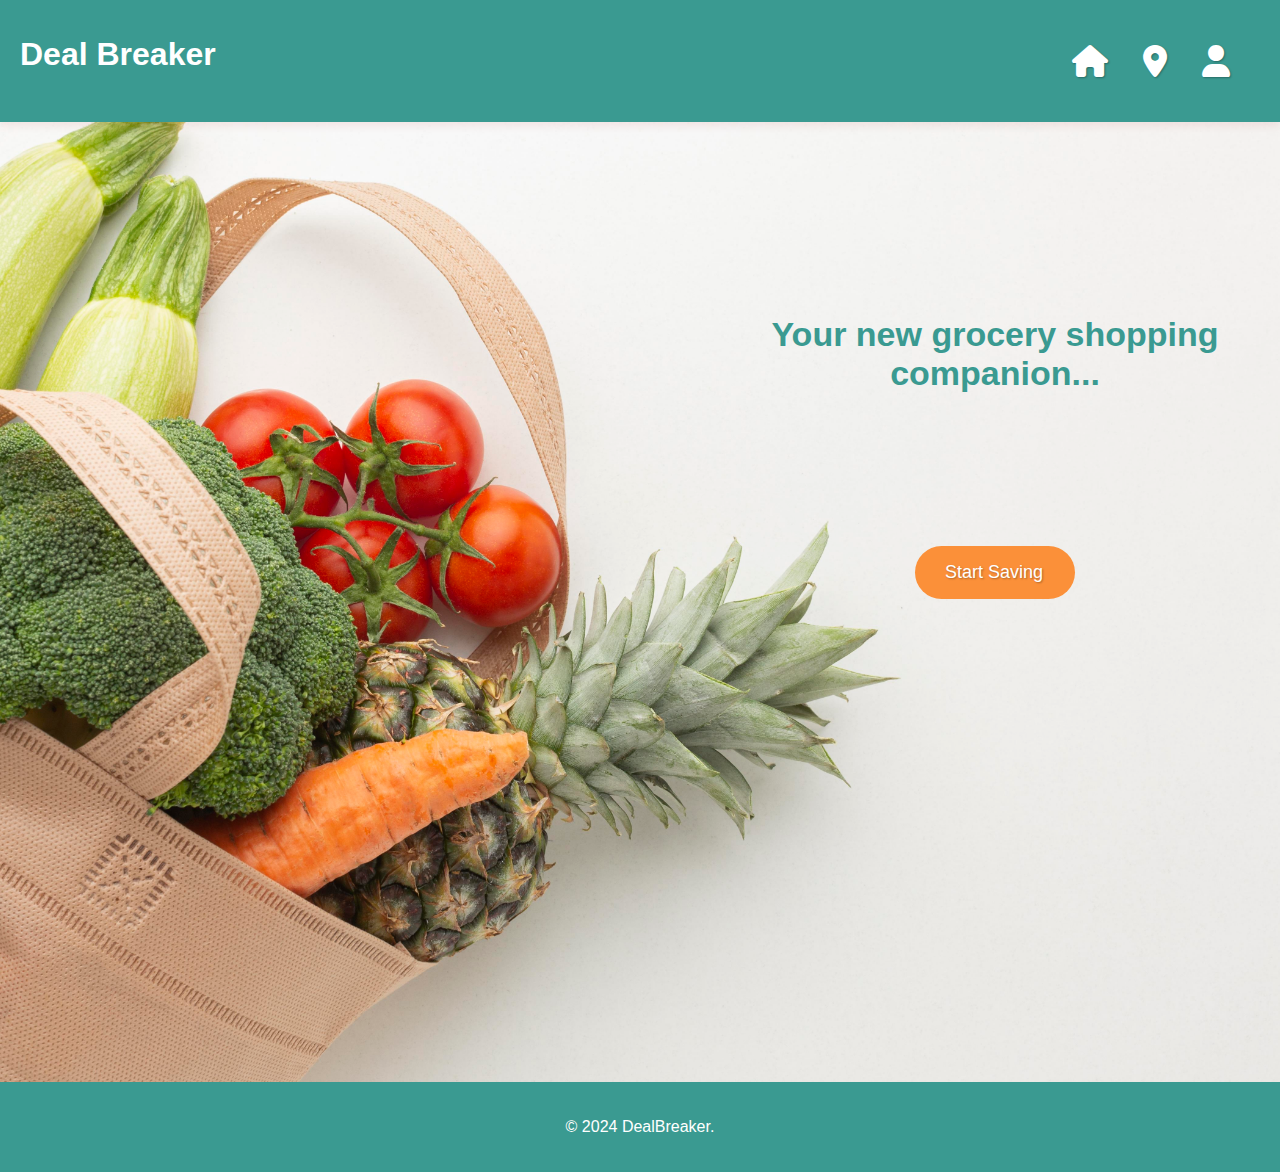
<file: Project Code/Frontend/Index.html>
<!DOCTYPE html>
<html lang="en">
<head>
    <meta charset="UTF-8">
    <meta name="viewport" content="width=device-width, initial-scale=1.0">
    <title>Deal Breaker</title>
    <link rel="stylesheet" href="Style.css">
    <link rel= "stylesheet" href="https://cdnjs.cloudflare.com/ajax/libs/font-awesome/6.0.0-beta3/css/all.min.css">
</head>

<body>
    
    <header class="headerContainer">
        <h1 class="title">Deal Breaker</h1>
        <nav class="navbar">
            <ul>
                <li><a href="Index.html" aria-label="Home"><i class="fa-solid fa-house fa-2x"></i></a></li>
                <li><a href="#" aria-label="Location"><i class="fa-solid fa-location-dot fa-2x"></i></a></li>
                <li><a href="Login.html" aria-label="account"><i class="fa-solid fa-user fa-2x"></i></a></li>
                
            </ul>
        </nav>
    </header>
    
    <main class="outline">
        <div class="info">
            <div class="textContent">
                <h1>Your new grocery shopping companion...</h1>
            </div>
            <a href="dealsList.html" class = "button">Start Saving</a>
        </div>
    </main>

    <footer>
        <p>&copy; 2024 DealBreaker.</p>
    </footer>
</body>
</html>
</file>
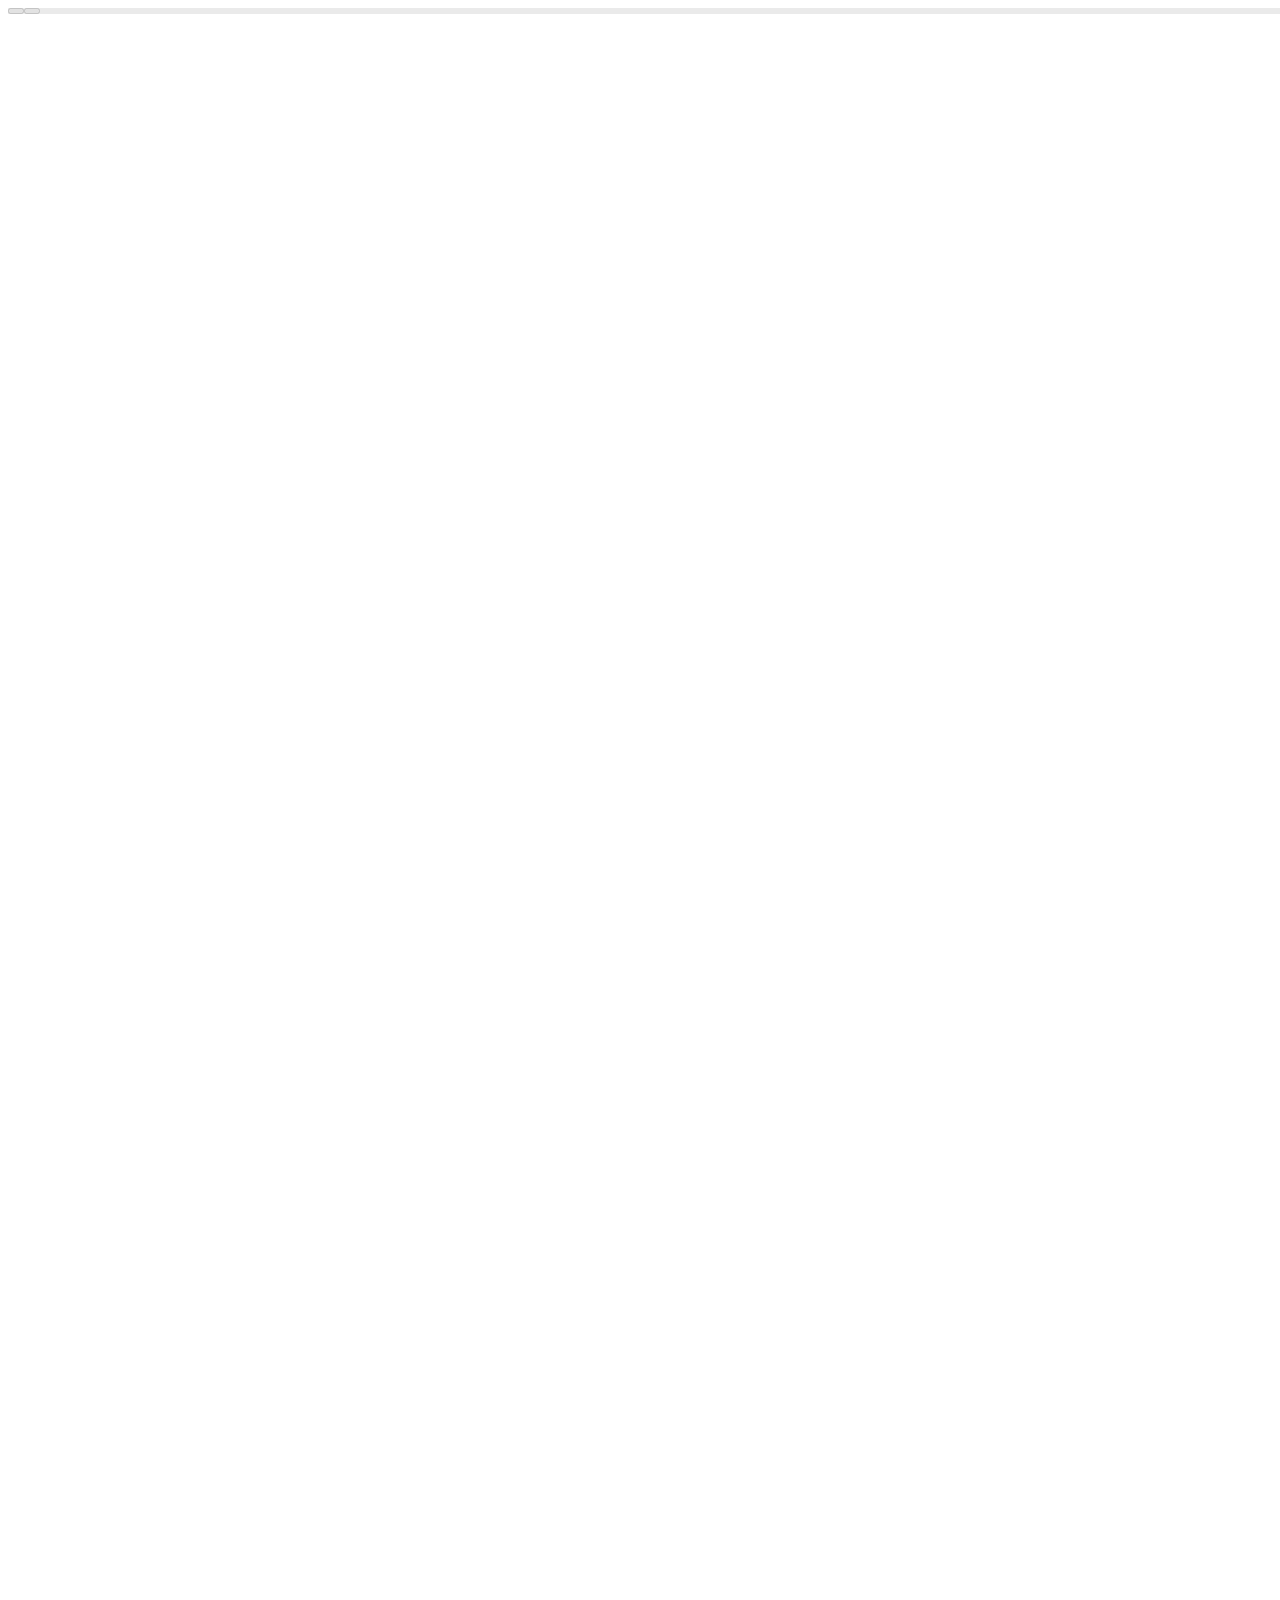
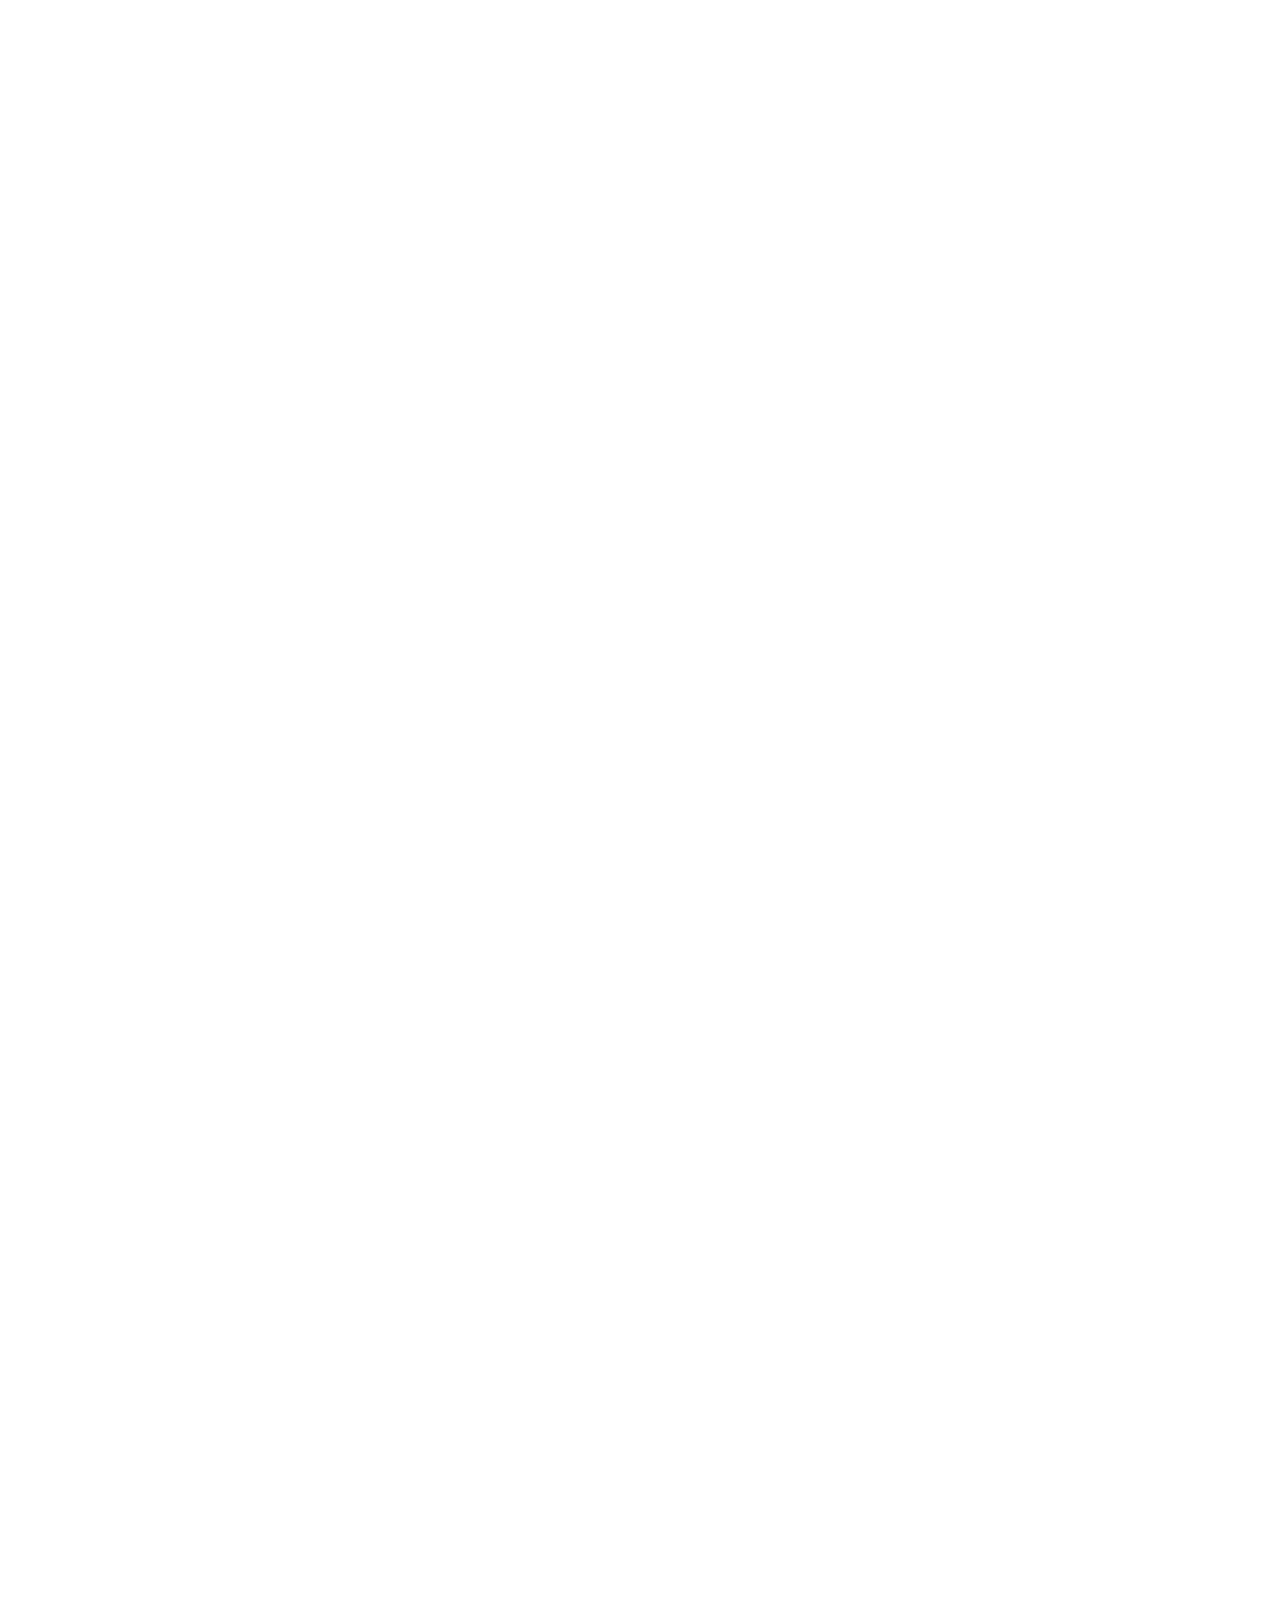
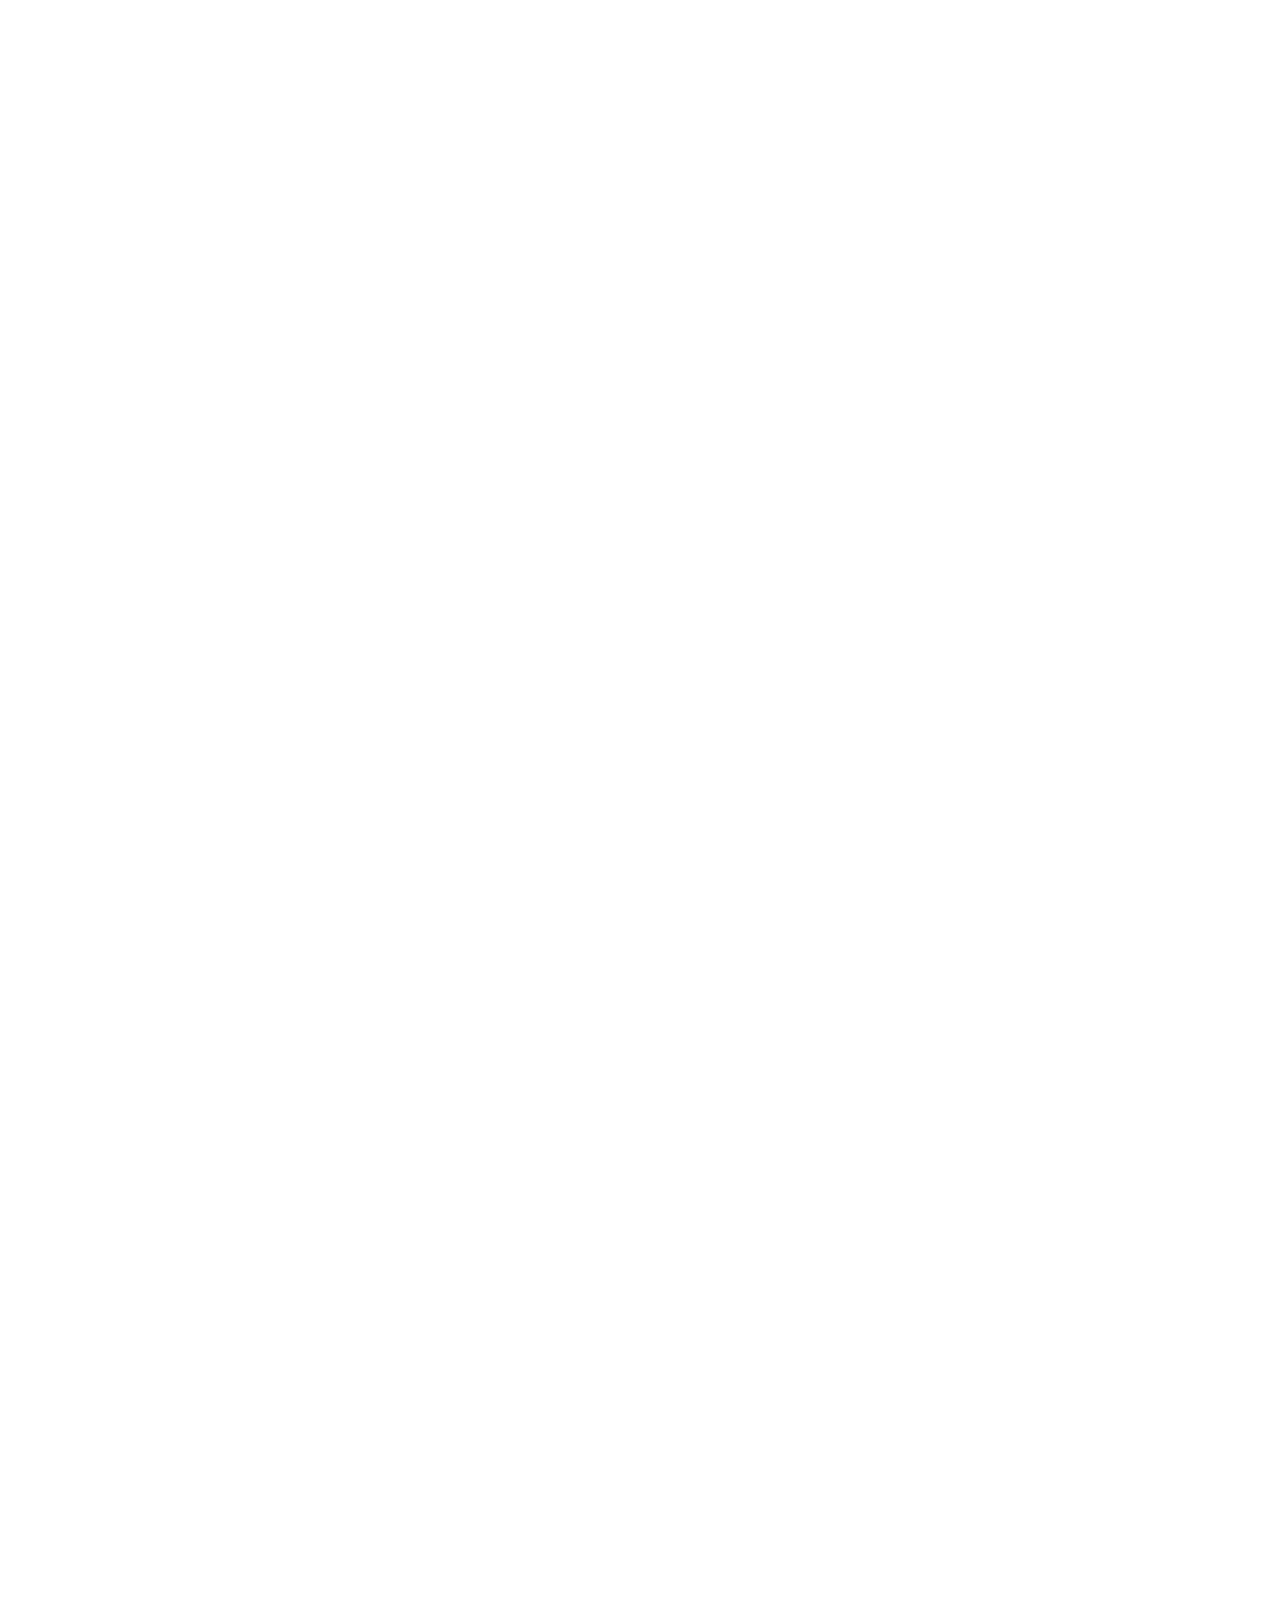
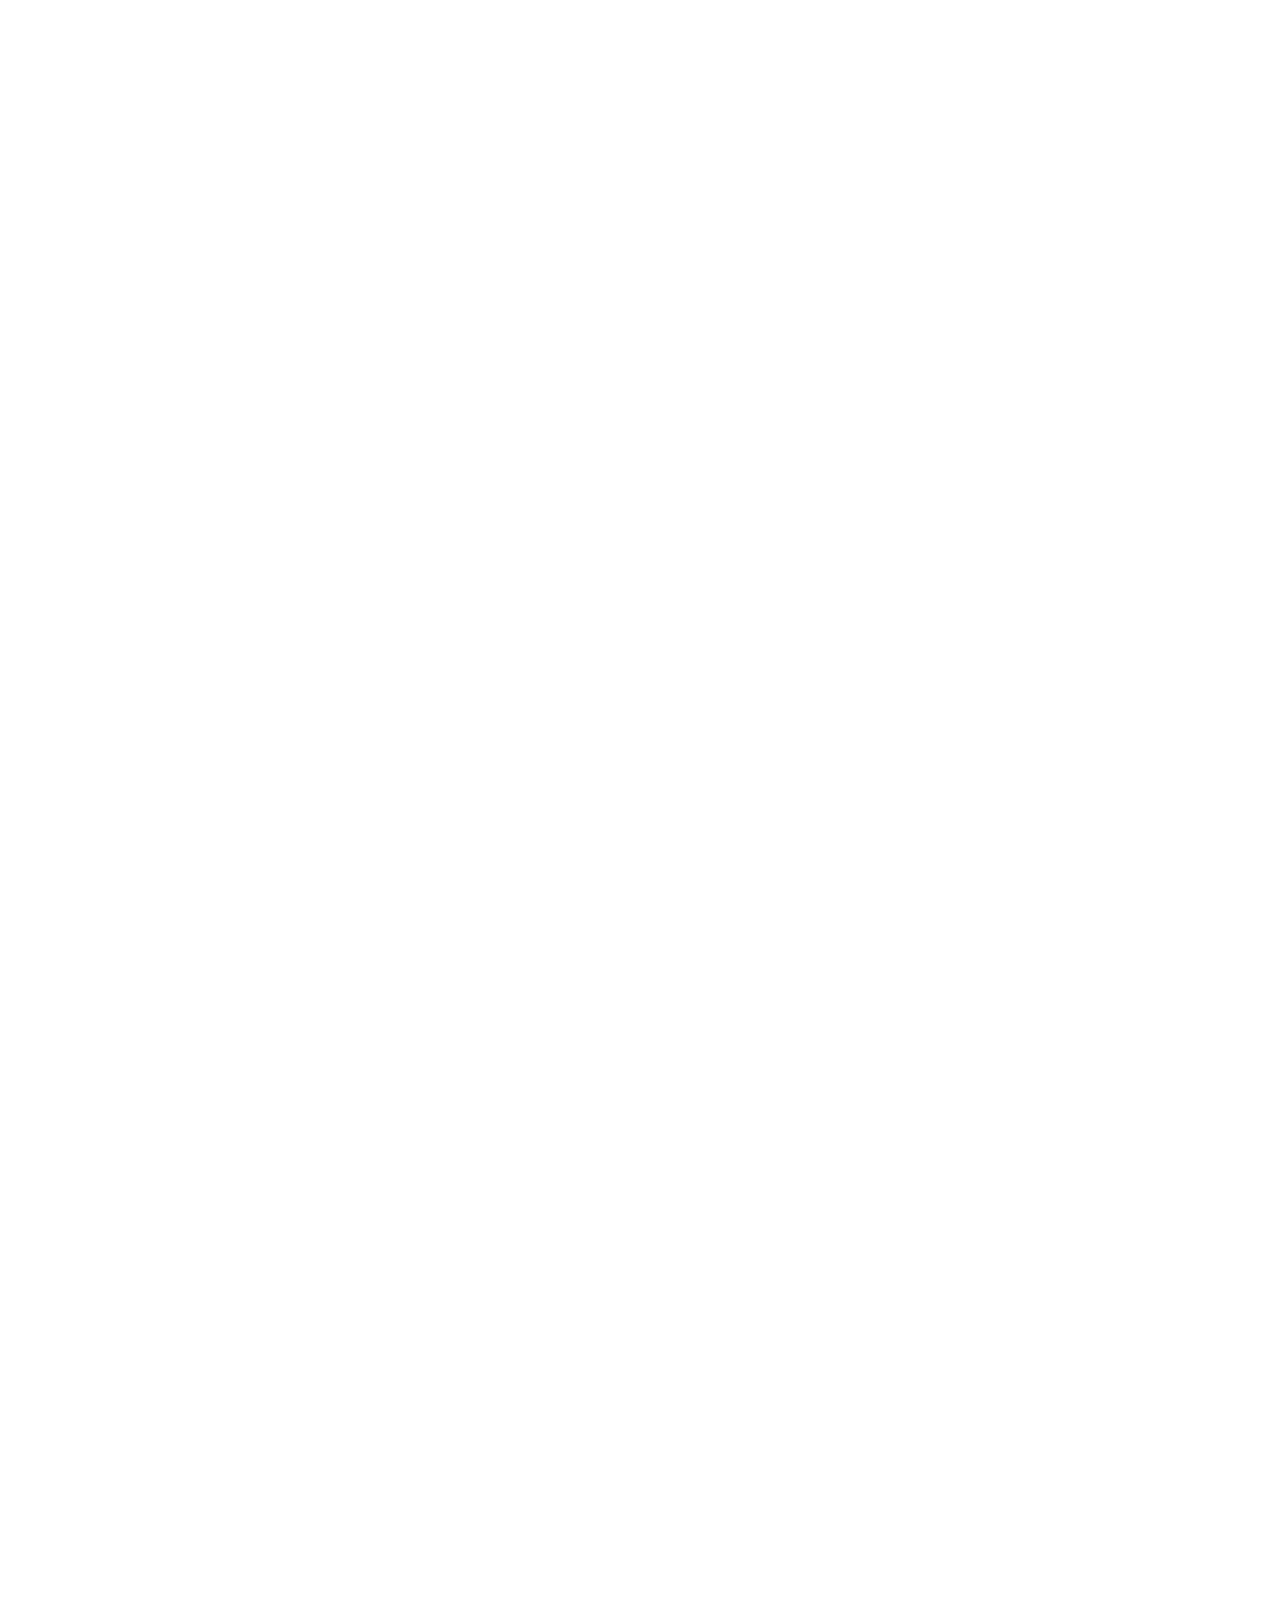
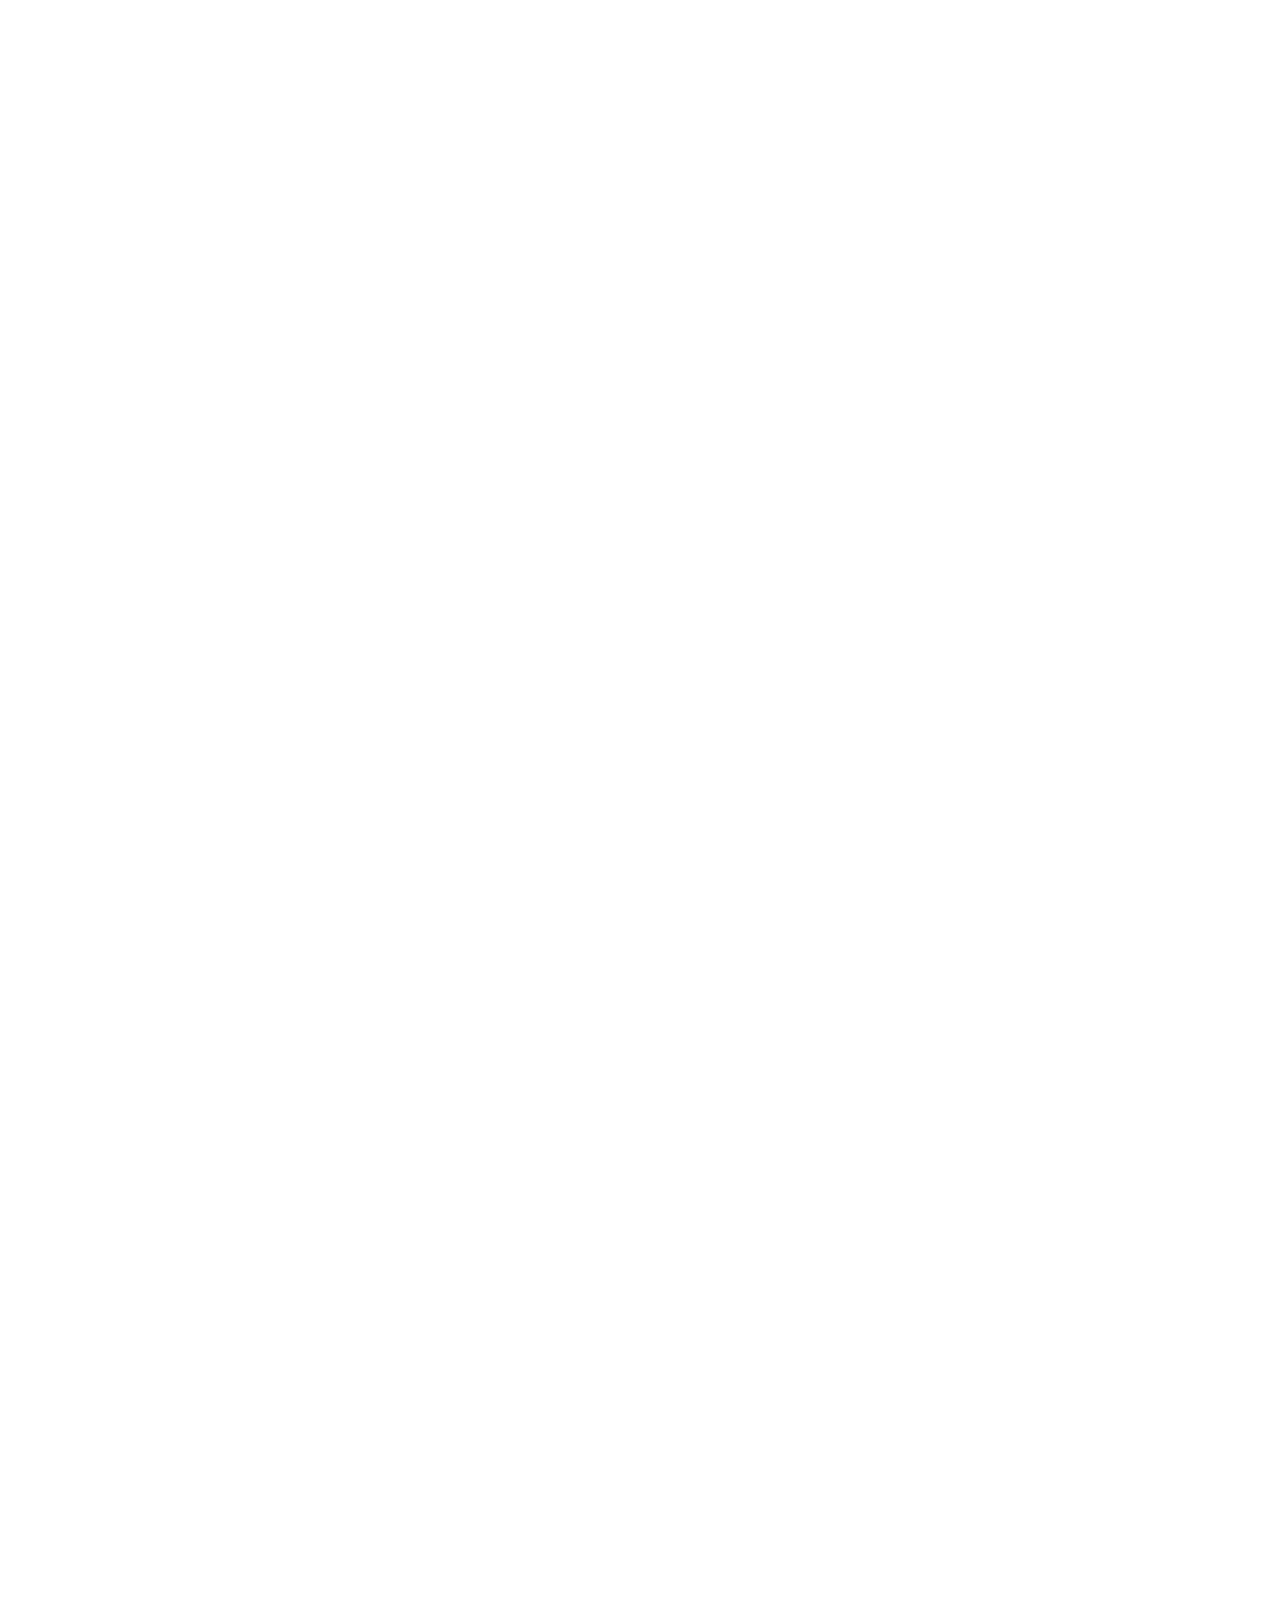
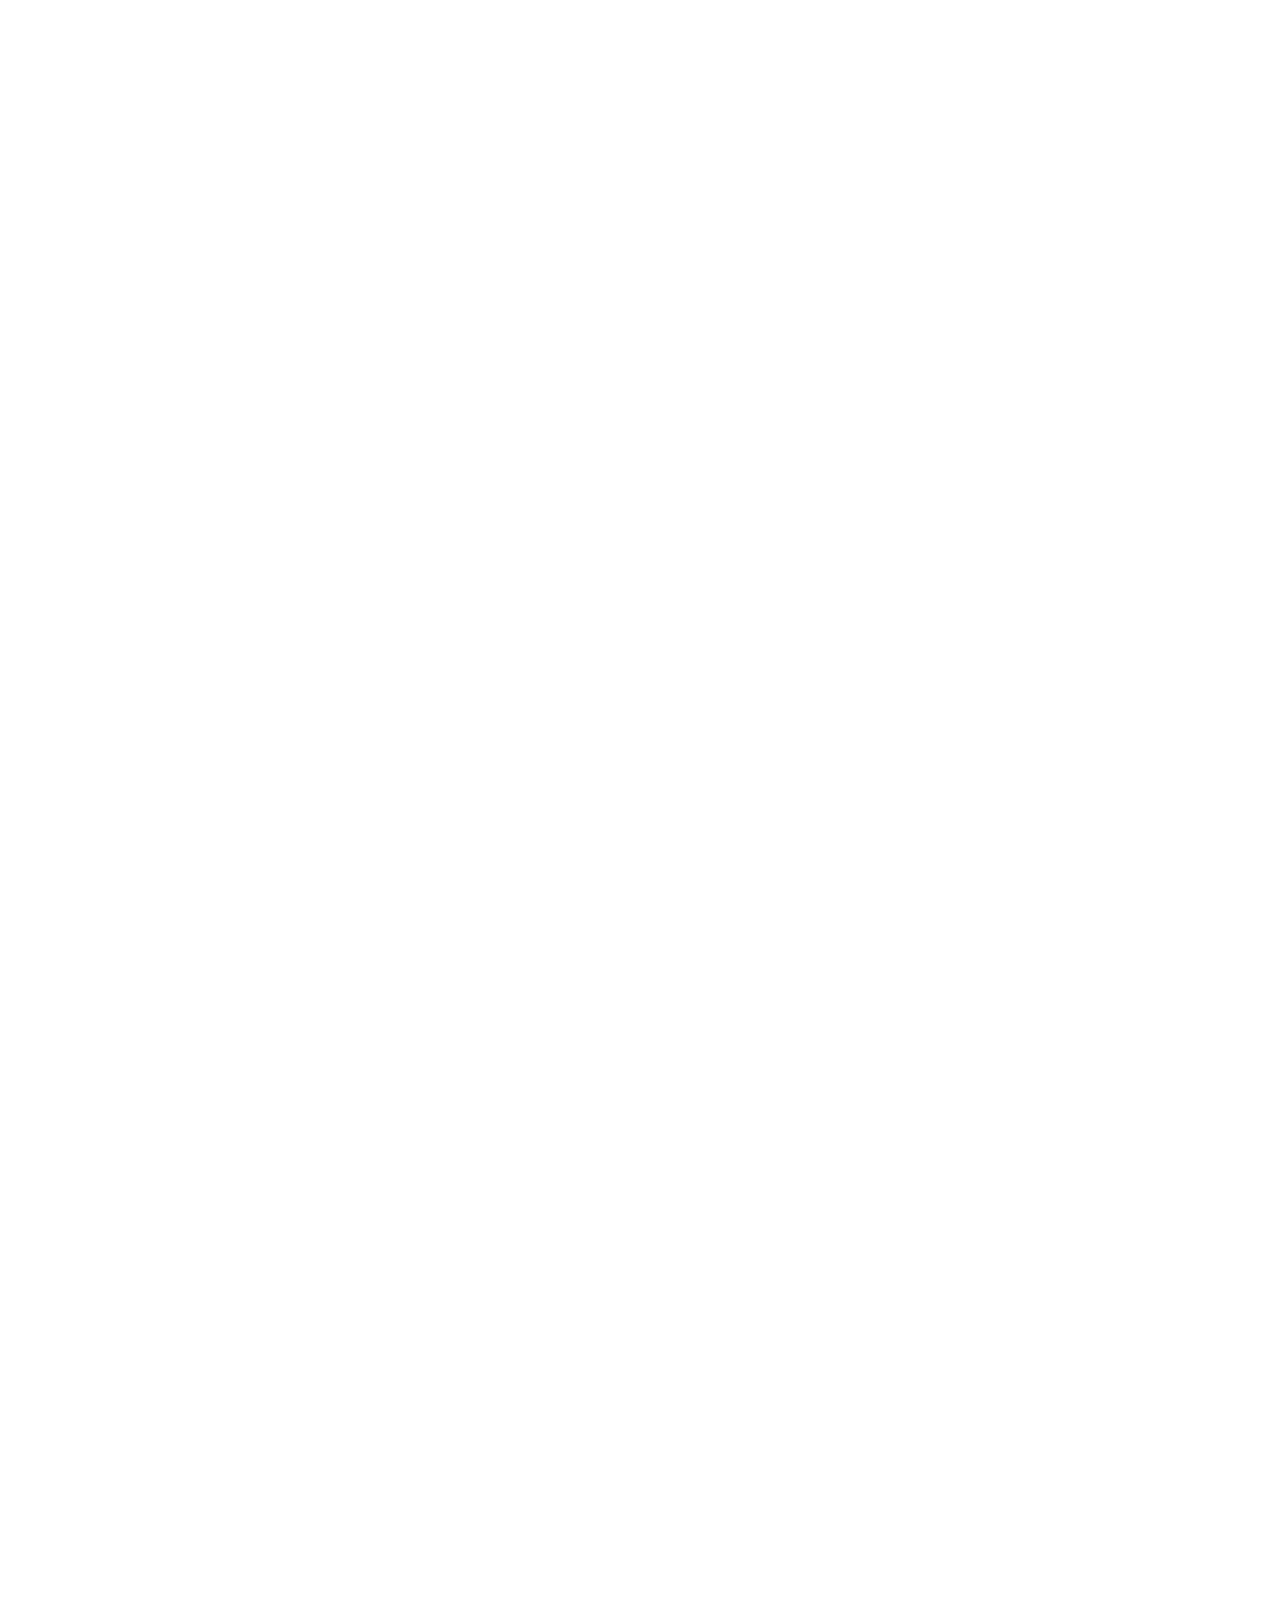
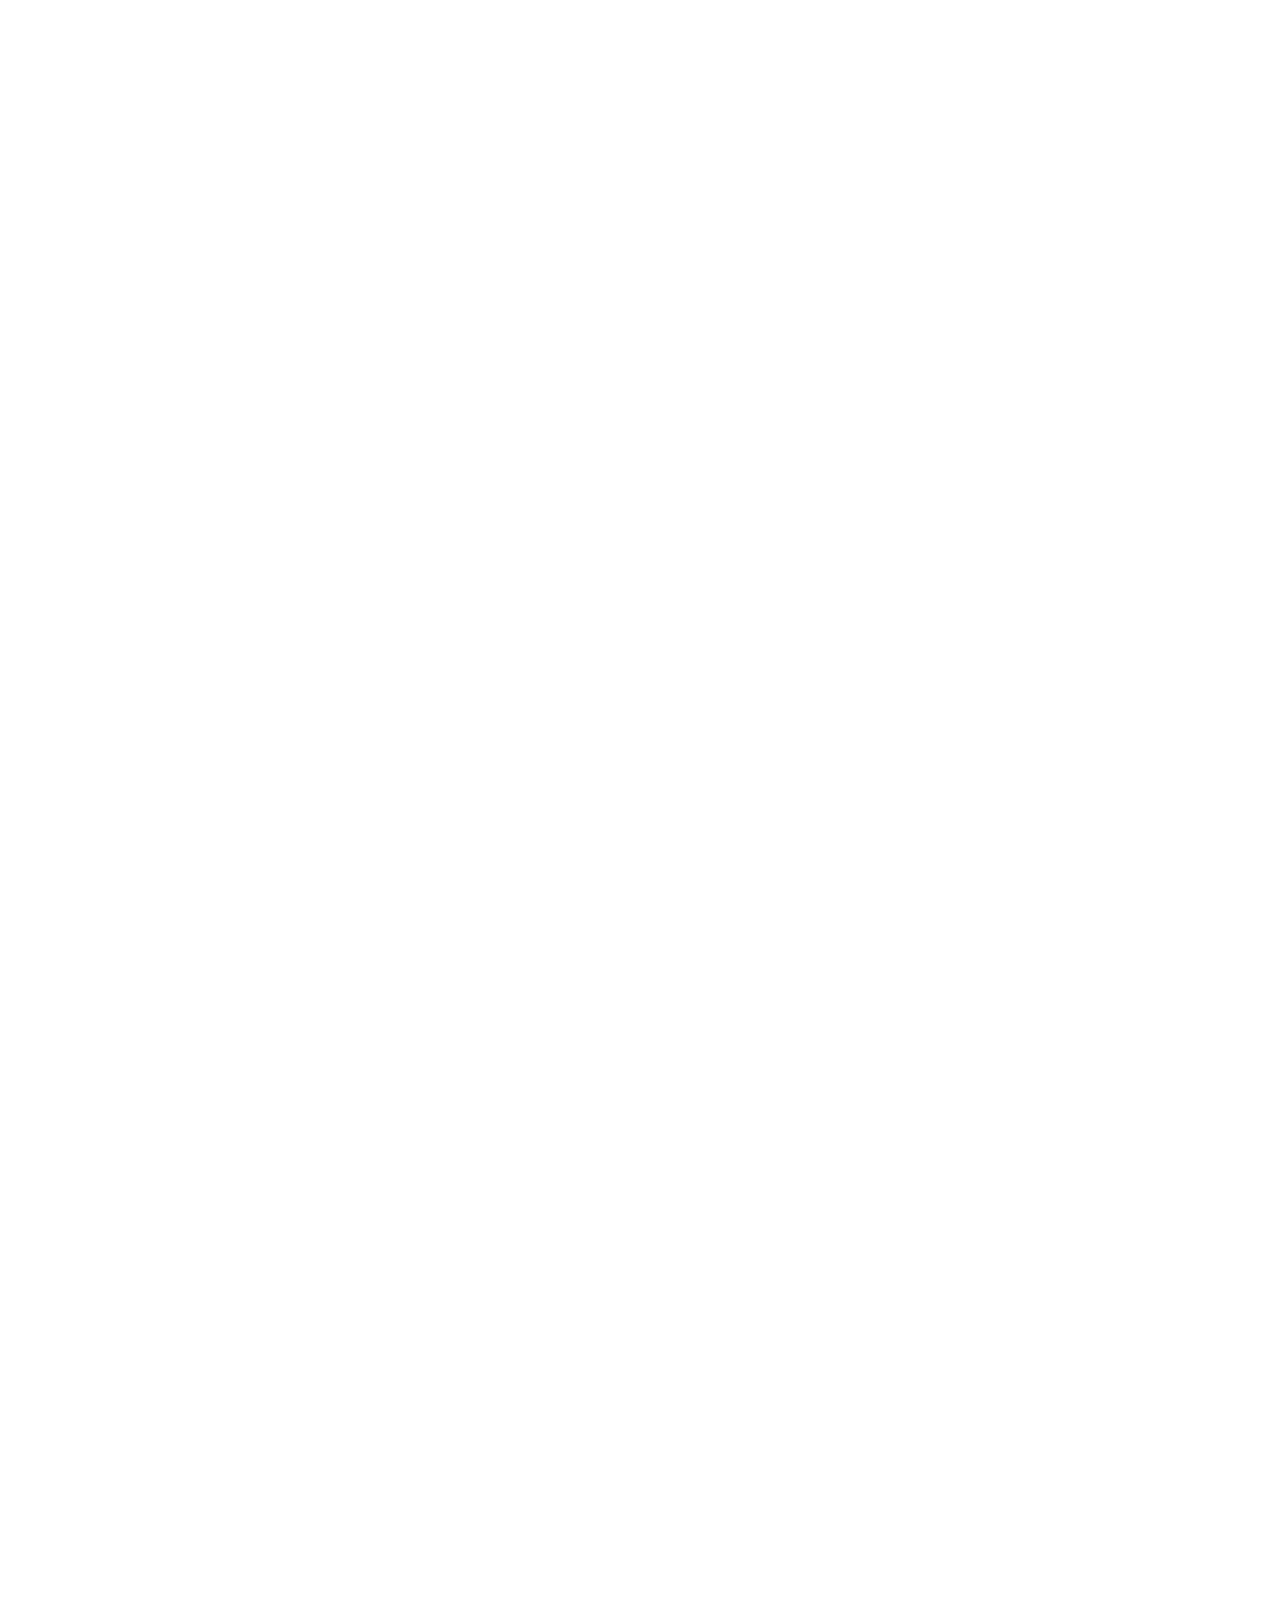
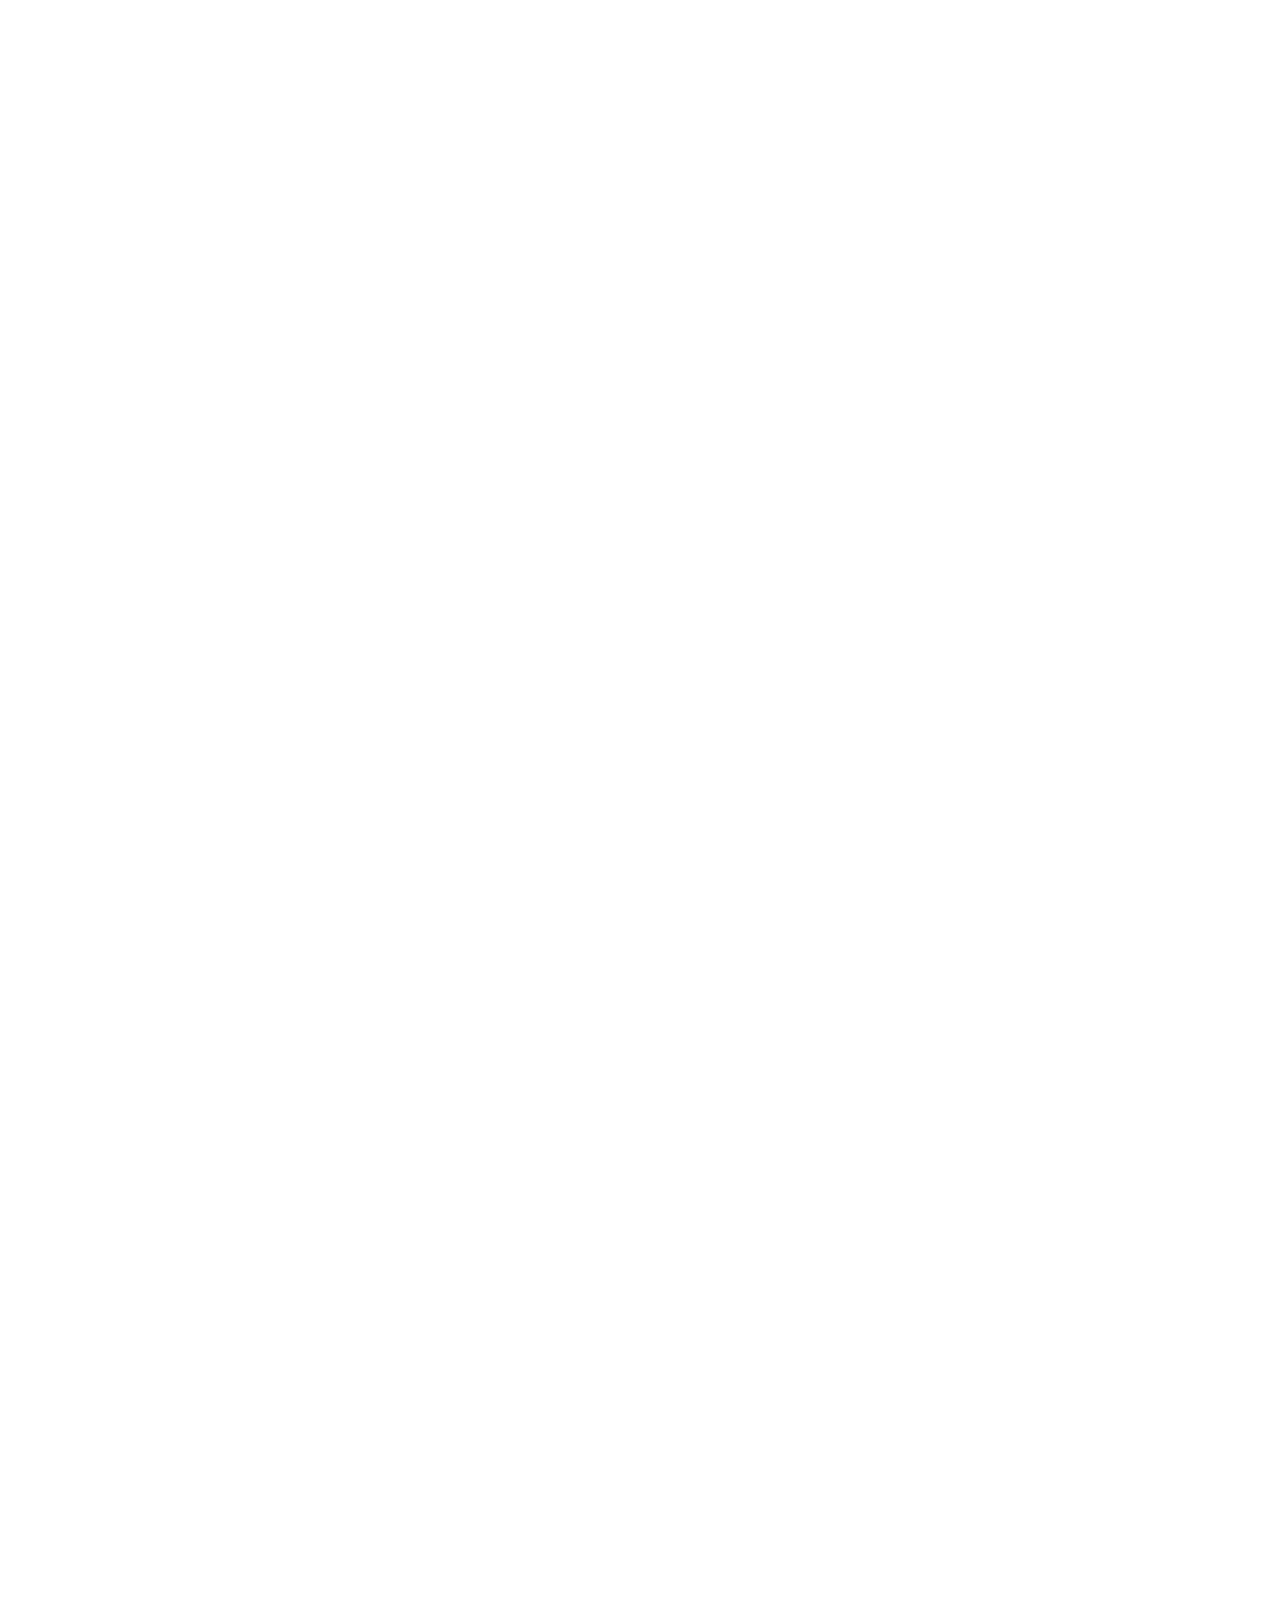
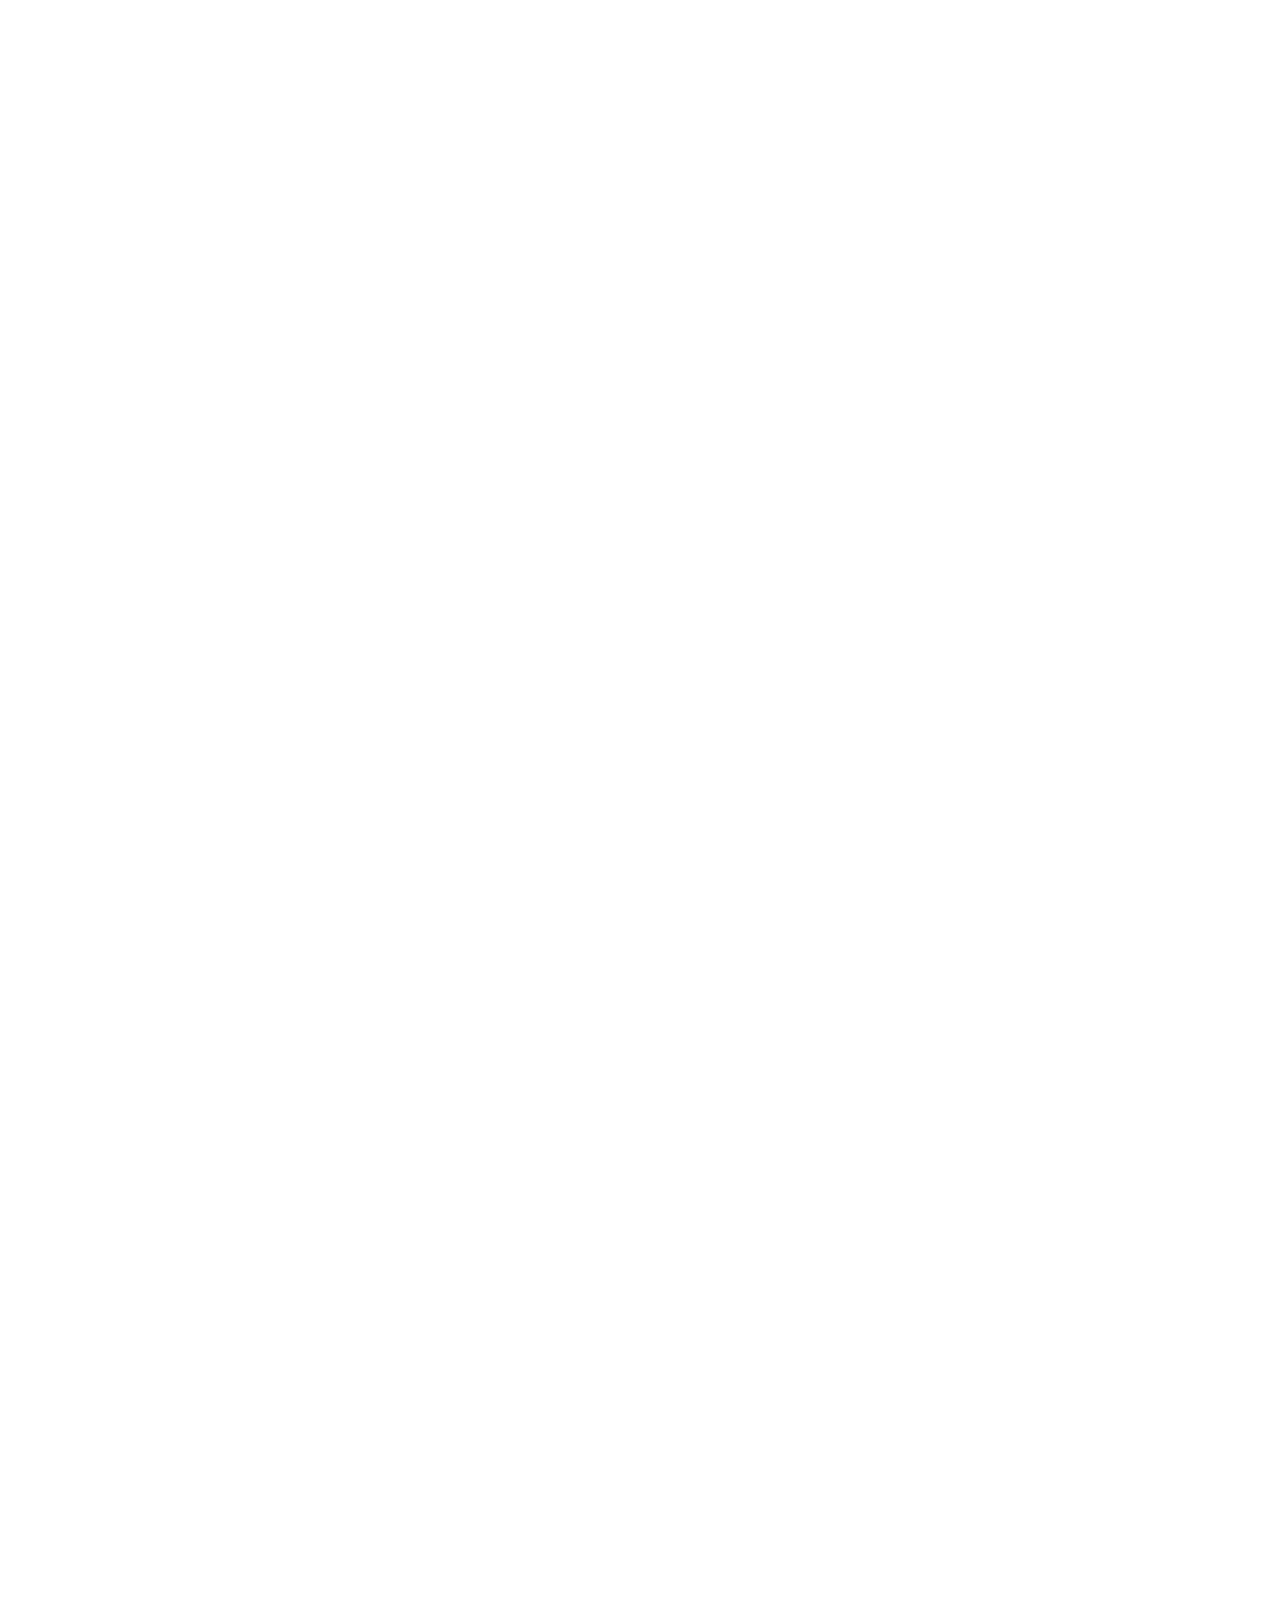
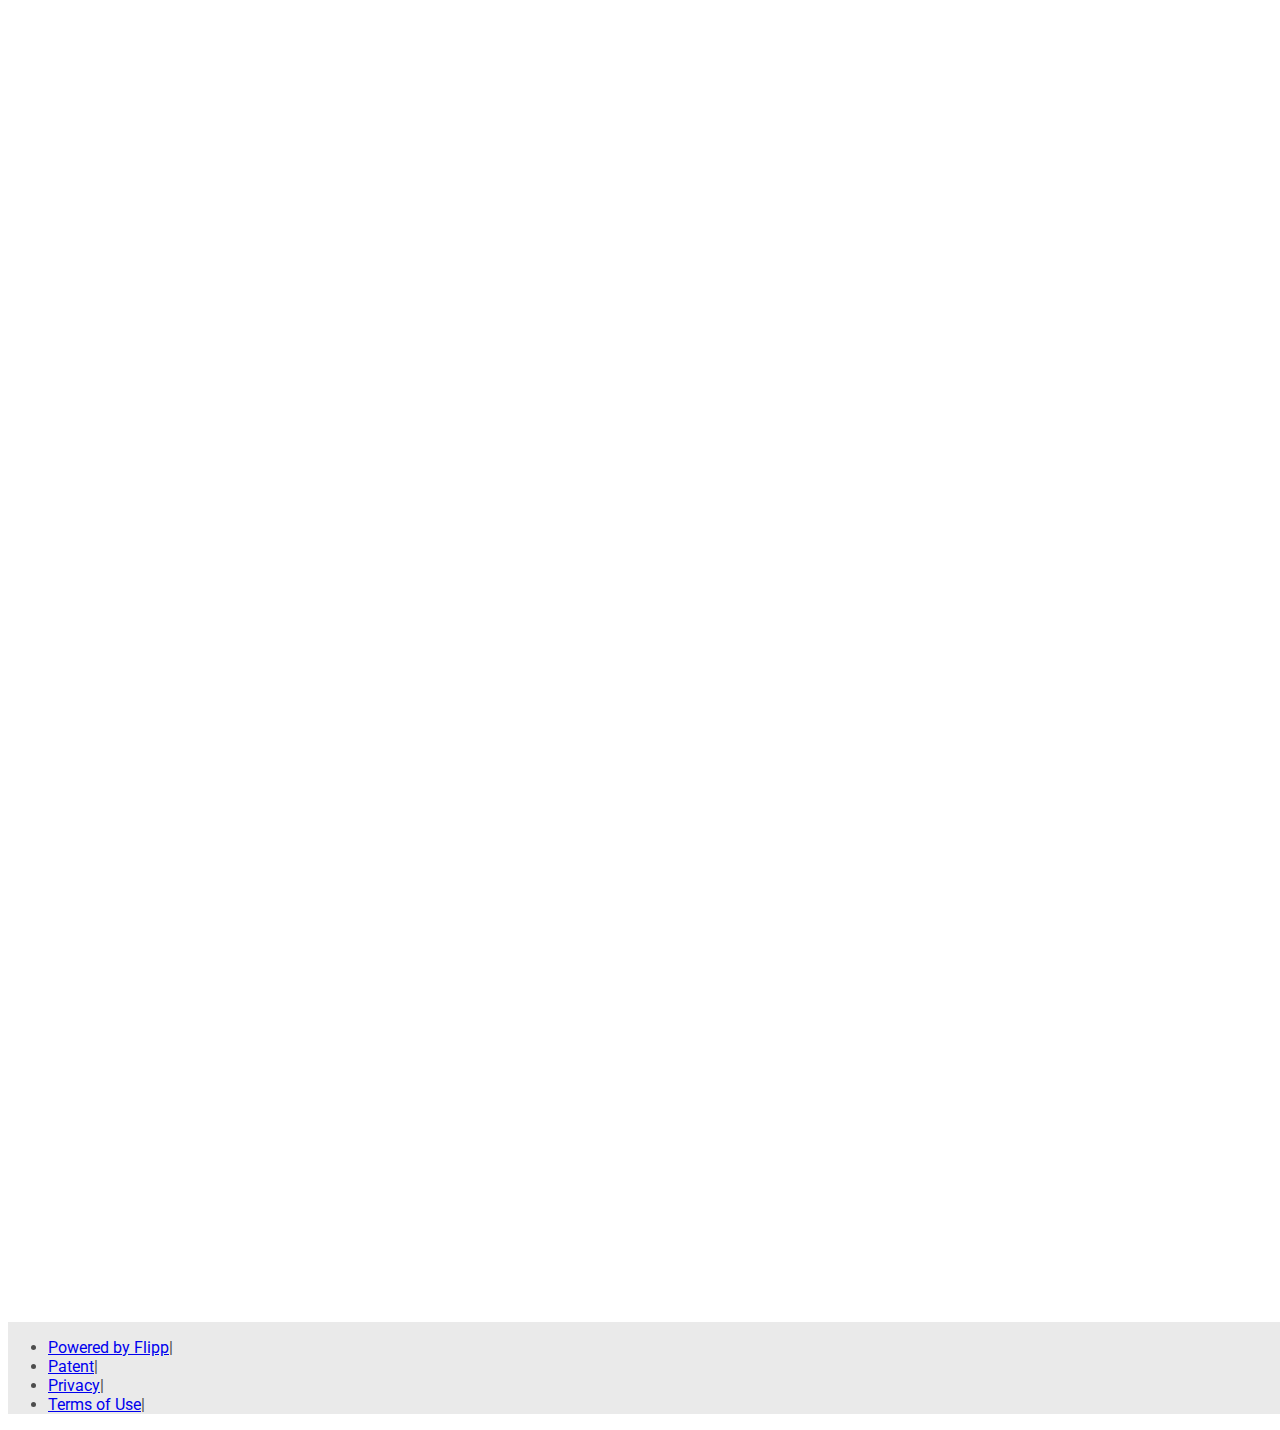
<file: Project Code/data/superstore.html>
<html lang="en-CA"><head>
          <meta name="viewport" content="width=device-width, initial-scale=1">
          <title>Storefront Page</title>
          
          <link href="https://aq.flippenterprise.net/a/170ed2a188b487d2154f8268aaa30435ae54b89f/lib/fidgets.css" rel="stylesheet">
          <link href="https://fonts.googleapis.com/css?family=Roboto:700,500,400,400i,300&amp;subset=latin-ext&amp;display=swap" rel="stylesheet">
        <style></style><link rel="stylesheet" type="text/css" href="https://aq.flippenterprise.net/a/170ed2a188b487d2154f8268aaa30435ae54b89f/lib/393.css"><style>sfml-storefront {
  display: block;
  background-color: #fff;
  position: relative;
}

sfml-storefront,
sfml-textview,
sfml-scrollview,
sfml-linear-layout,
sfml-collapsible-layout,
sfml-flexbox,
sfml-item-atom,
sfml-url-image,
sfml-flyer-image {
  box-sizing: border-box;
}

sfml-textview {
  display: block;
  font-family: sans-serif;
  font-size: 14px;
  white-space: nowrap;
  overflow: hidden;
  text-overflow: ellipsis;
}

sfml-scrollview {
  overflow-x: hidden;
  overflow-y: auto;
}

sfml-scrollview[orientation=horizontal] {
  overflow-x: auto;
  overflow-y: hidden;
}

sfml-linear-layout {
  display: block;
  position: relative;
}

sfml-linear-layout[orientation=horizontal] {
  white-space: nowrap;
}

sfml-linear-layout[orientation=horizontal] > .nf0EULqBSbtAMgaE5LT6 > * {
  display: inline-block;
}

sfml-collapsible-layout {
  display: block;
  position: relative;
  font-family: sans-serif;
}

sfml-collapsible-layout[orientation=horizontal] {
  white-space: nowrap;
}

sfml-collapsible-layout[orientation=horizontal] > .nf0EULqBSbtAMgaE5LT6 > * {
  display: inline-block;
}

sfml-collapsible-layout .MN90l1z_dGwipCWb2712 {
  position: relative;
  cursor: pointer;
  display: flex;
  align-items: center;
  justify-content: center;
}

sfml-collapsible-layout .tN3yq56RMuAXgIOPVWxK {
  font-size: 12px;
  background-color: #eee;
  border-radius: 3px;
  margin: 5px 0px;
  padding: 5px 10px;
}

sfml-collapsible-layout .IbaM0TU2KgjZBKiBZpa5 {
  width: 32px;
  height: 32px;
}

sfml-collapsible-layout .IbaM0TU2KgjZBKiBZpa5 img {
  width: 12px;
  height: 12px;
  vertical-align: middle;
  margin-right: 5px;
}

sfml-collapsible-layout .PiEo45RyUhpZu0H64FtS {
  color: #0055ff;
}

sfml-flexbox {
  display: flex;
  position: relative;
}

sfml-flexbox[orientation=horizontal] {
  flex-direction: row
}

sfml-flexbox[orientation=vertical] {
  flex-direction: column
}

sfml-item-atom {
  cursor: pointer;
  position: relative;
  font-family: sans-serif;
  background-color: #fff;
}

sfml-item-atom[bordered] {
  box-shadow: none;
}

sfml-item-atom .nfveexNuTWmT5VtxhUfU {
  position: relative;
  border-top: 1px solid rgba(0,0,0,0.1);
  margin: 5px;
  height: 105px;
  color: #5C5C5C;
  padding: 5px 5px;
  overflow: hidden;
}

sfml-item-atom .ruXYWYiKD8v1EC_XfNFG {
  width: 100%;
  font-size: 12px;
  max-height: 40px;
  overflow: hidden;
}

sfml-item-atom .lyVCJKA7_Tx5i3TIWl8v {
  font-size: 12px;
}

sfml-item-atom .iLowuNoYajBB_Cifr_VR {
  display: block;
  width: 100%;
  font-weight: bold;
  font-size: 10px;
  max-height: 26px;
  overflow: hidden;
  color: #FF0000;
}

sfml-item-atom .ynq_8zejeTfAma7LlaAZ {
  display: inline;
  font-size: 10px;
  color: #aaa;
}

sfml-item-atom .QC9fiJk1e8prtEke9lWo {
  display: inline;
  font-size: 16px;
  color: #000000;
}

sfml-item-atom .wN6gJWqnIDeNBAfZihCf {
  display: inline;
  font-size: 10px;
  color: #aaa;
}

sfml-item-atom .SxnQNrDk2oETMSmppdhA {
  display: block;
  width: 100%;
  height: 12px;
  bottom: 40px;
  font-size: 10px;
}

sfml-url-image {
  position: relative;
  display: flex;
  align-items: center;
  justify-content: center;
}

sfml-url-image .gwshd8JWsV8mjkK4DW7G {
  max-height: 100%;
  max-width: 100%;
}

sfml-flyer-image-a {
  position: absolute;
  display: none;
}

sfml-flyer-image-a a {
  position: absolute;
  display: block;
  width: 100%;
  height: 100%;
}

sfml-flyer-image {
  position: relative;
  display: block;
}

sfml-flyer-image canvas {
  position: absolute;
  width: 100%;
  height: 100%;
}

sfml-flyer-image div {
  position: absolute;
  width: 100%;
  height: 100%;
  overflow: hidden;
}

sfml-flyer-image button {
  background: none;
  border: none;
  cursor: pointer;
}

sfml-flyer-image button:active,
sfml-flyer-image button:focus {
  outline: none;
}

sfml-wayfinder {
  position: fixed;
  z-index: 1;
  top: 0px;
  width: 100%;
  bottom: 0px;
  overflow: hidden;
  pointer-events: none;
}

sfml-wayfinder .DrX2Bpzqp_pOAcQsmglv {
  position: fixed;
  top: 0px;
  left: 0px;
  right: 0px;
  bottom: 0px;
  display: none;
  pointer-events: all;
}

sfml-wayfinder .ZGQb3A1uO74d_FZldAMM {
  position: absolute;
  display: block;
  right: 0px;
  top: 35px;
  bottom: 35px;
  width: 30px;
  pointer-events: all;
}

sfml-wayfinder .sFpEMKaYarvpAP4lJ4og {
  display: flex;
  cursor: pointer;
  position: absolute;
  flex-direction: row;
  flex-wrap: wrap;
  justify-content: center;
  align-items: center;
  width: 30px;
  height: 30px;
  border-radius: 15px;
  background-color: rgba(255, 255, 255, 0.95);
  right: -4px;
  box-shadow: 2px 2px 8px #888;
  z-index: 2;
  margin-top: -15px;
  pointer-events: all;
}

sfml-wayfinder .sFpEMKaYarvpAP4lJ4og svg {
  pointer-events: none;
}

sfml-wayfinder sfml-wayfinder-list {
  display: block;
  position: relative;
  padding: 5px 10px;
  border-radius: 10px;
  font-size: 14px;
  font-family: sans-serif;
  background-color: rgba(255,255,255, 0.95);
  box-shadow: 2px 2px 8px #888;
  margin-right: 40px;
  margin-left: auto;
  width: fit-content;
  height: fit-content;
  z-index: 2;
  pointer-events: all;
}

sfml-wayfinder-category {
  display: block;
  width: fit-content;
  margin-left: auto;
  margin-right: 0;
  text-align: right;
  cursor: pointer;
  border-radius: 5px;
  padding: 10px;
}

sfml-wayfinder-category .BAHNQgRZlLgwJoKpaF2y {
  display: inline;
}

sfml-wayfinder-category .YDWvhw2szaf3ieHgvSJm {
  display: inline;
}

sfml-wayfinder-category[selected=true] {
  color: #fff;
  background-color: #428ce8;
}

.S0bD_1fORRNLlrfx9KB0 {
  position: absolute;
  top: 0px;
  left: 0px;
  width: 100%;
  height: 100%;
  pointer-events: none;
  overflow: hidden;
  background-size: 100% 100%;
  background-position: center;
}


/*# sourceMappingURL=[data-uri] */</style><style>flipp-carousel-component flipp-carousel-arrow button {
    border: none;
    background-repeat: no-repeat;
    background-size: cover;
    background-color: #fff;
    padding: 0;
    cursor: pointer;
}

flipp-carousel-component flipp-carousel-arrow img {
    width: 36px;
    height: 36px;
}

flipp-carousel-component flipp-carousel-arrow[disabled] button {
    cursor: default;
    opacity: 0.3;
}
</style><style>flipp-carousel-component flipp-carousel-slide {
    display: block;
    flex-grow: 1;
    flex-basis: 0;
}

flipp-carousel-component flipp-carousel-slide[hidden] {
    display: none;
}
</style><style>flipp-carousel-component flipp-carousel-dot-component {
    display: block;
    box-sizing: border-box;
    padding-right: 3%;
}

flipp-carousel-component flipp-carousel-dot-component button {
    height: 11px;
    width: 11px;
    padding: 0;
    cursor: pointer;
    border: none;
    background: #E5E5E5;
    border-radius: 50%;
}

flipp-carousel-component flipp-carousel-dot-component:last-of-type {
    padding-right: 0;
}

flipp-carousel-component flipp-carousel-dot-component[selected] button{
    background: #1a75cf;
    height: 13px;
    width: 13px;
}

flipp-carousel-component flipp-carousel-dot-component:first-child {
    margin-left: 0;
}

flipp-carousel-component flipp-carousel-dot-component:last-child {
    margin-right: 0;
}
</style><style>flipp-carousel-component flipp-carousel-tab-component {
    display: inline-block;
    box-sizing: border-box;
    padding-right: 3%;
    flex: 1 1 auto;
}

flipp-carousel-component flipp-carousel-tab-component button {
    padding: 0;
    cursor: pointer;
    border: none;
    background: none;
    display: flex;
    justify-content: center;
    width: 60px;
    box-sizing: border-box;
}

flipp-carousel-component flipp-carousel-tab-component:last-of-type {
    padding-right: 0;
}

flipp-carousel-component flipp-carousel-tab-component[selected] button{
    border: 1px solid #2270ff;
}

flipp-carousel-component flipp-carousel-tab-component:first-child {
    margin-left: 0;
}

flipp-carousel-component flipp-carousel-tab-component:last-child {
    margin-right: 0;
}
</style><style>flipp-carousel-component flipp-carousel-list-container {
    width: 100%;
    position: relative;
}
</style><style>flipp-carousel-component {
  width: 100%;
}

flipp-carousel-component .flipp-items-container {
  width: 100%;
  display: flex;
}

flipp-carousel-component .flipp-carousel-slides-container {
  display: flex;
  width: 80%;
  margin: 0 auto;
}

flipp-carousel-component .flipp-carousel-dot-track {
  display: flex;
  justify-content: center;
  margin-top: 20px;
}

flipp-carousel-component .carousel-slides-track {
  display: flex;
}

flipp-carousel-component .flipp-carousel-arrow-track {
  display: flex;
  align-items: center;
}

flipp-carousel-component .flipp-carousel-tab-track {
  /*margin: 0 auto;*/
  display: flex;
  flex-wrap: nowrap;
  overflow: auto;
  height: 80px;
  align-items: center;
  margin-bottom: -9px !important;
}

flipp-carousel-component .flipp-carousel-tab-track::-webkit-scrollbar {
  display: none;
}

flipp-carousel-component .flipp-carousel-tab-track {
  -ms-overflow-style: none;
  overflow: auto;
}
</style><style>flipp-coupons-tile > div {
  font-family: "Roboto", sans-serif;
  background-color: #f2f3f5;
  padding: 5px;
}

flipp-coupons-tile section {
  display: flex;
  flex-direction: row;
  cursor: pointer;
}

flipp-coupons-tile section > img {
  width: 125px;
}

flipp-coupons-tile section > .details * {
  margin: 5px;
}

flipp-coupons-tile section > .details {
  display: flex;
  flex-direction: column;
}

flipp-coupons-tile section > .details p {
  font-size: .8rem;
  display: -webkit-box;
  -webkit-line-clamp: 2;
  -webkit-box-orient: vertical;
  overflow: hidden;
}

flipp-coupons-tile .buttons {
  display: flex;
  flex: 1;
  justify-content: space-evenly;
}

flipp-coupons-tile .buttons > button {
  font-weight: 700;
  border-radius: 22px;
  border: 1px solid #1a75cf;
  padding: 5px 10px;
  color: #1a75cf;
  background-color: #ffffff;
  cursor: pointer;
  width: 100%;
  margin: 5px;
  overflow: hidden;
  text-overflow: ellipsis;
}

flipp-coupons-tile .buttons > button:first-of-type {
  color: rgb(255, 255, 255);
  background-color: #1a75cf;
}

flipp-coupons-tile .alert {
  color: #d41e1e;
}

flipp-coupons-tile .fade {
  color: #757575;
  font-size: .9rem;
}

@media only screen and (min-width: 768px) {
  flipp-coupons-tile section {
    flex-direction: column;
  }

  flipp-coupons-tile section > img {
    width: 100%;
    height: 200px;
  }
}</style><style>flipp-banner-tile > div {
  background-color: #f2f3f5;
  padding: 5px;
}

flipp-banner-tile button {
  cursor: pointer;
  background: none;
  border: none;
  padding: 0;
}

flipp-banner-tile button > img {
  width: 240px;
  height: 250px;
  display: block;
}

@media only screen and (min-width: 768px) {
  flipp-banner-tile button > img {
    width: 100%;
    height: 390px;
  }
}</style><style>flipp-carousel-component flipp-carousel-arrow button {
    border: none;
    background-repeat: no-repeat;
    background-size: cover;
    background-color: #fff;
    padding: 0;
    cursor: pointer;
}

flipp-carousel-component flipp-carousel-arrow img {
    width: 36px;
    height: 36px;
}

flipp-carousel-component flipp-carousel-arrow[disabled] button {
    cursor: default;
    opacity: 0.3;
}
</style><style>flipp-carousel-component flipp-carousel-slide {
    display: block;
    flex-grow: 1;
    flex-basis: 0;
}

flipp-carousel-component flipp-carousel-slide[hidden] {
    display: none;
}
</style><style>flipp-carousel-component flipp-carousel-dot-component {
    display: block;
    box-sizing: border-box;
    padding-right: 3%;
}

flipp-carousel-component flipp-carousel-dot-component button {
    height: 11px;
    width: 11px;
    padding: 0;
    cursor: pointer;
    border: none;
    background: #E5E5E5;
    border-radius: 50%;
}

flipp-carousel-component flipp-carousel-dot-component:last-of-type {
    padding-right: 0;
}

flipp-carousel-component flipp-carousel-dot-component[selected] button{
    background: #1a75cf;
    height: 13px;
    width: 13px;
}

flipp-carousel-component flipp-carousel-dot-component:first-child {
    margin-left: 0;
}

flipp-carousel-component flipp-carousel-dot-component:last-child {
    margin-right: 0;
}
</style><style>flipp-carousel-component flipp-carousel-tab-component {
    display: inline-block;
    box-sizing: border-box;
    padding-right: 3%;
    flex: 1 1 auto;
}

flipp-carousel-component flipp-carousel-tab-component button {
    padding: 0;
    cursor: pointer;
    border: none;
    background: none;
    display: flex;
    justify-content: center;
    width: 60px;
    box-sizing: border-box;
}

flipp-carousel-component flipp-carousel-tab-component:last-of-type {
    padding-right: 0;
}

flipp-carousel-component flipp-carousel-tab-component[selected] button{
    border: 1px solid #2270ff;
}

flipp-carousel-component flipp-carousel-tab-component:first-child {
    margin-left: 0;
}

flipp-carousel-component flipp-carousel-tab-component:last-child {
    margin-right: 0;
}
</style><style>flipp-carousel-component flipp-carousel-list-container {
    width: 100%;
    position: relative;
}
</style><style>flipp-carousel-component {
  width: 100%;
}

flipp-carousel-component .flipp-items-container {
  width: 100%;
  display: flex;
}

flipp-carousel-component .flipp-carousel-slides-container {
  display: flex;
  width: 80%;
  margin: 0 auto;
}

flipp-carousel-component .flipp-carousel-dot-track {
  display: flex;
  justify-content: center;
  margin-top: 20px;
}

flipp-carousel-component .carousel-slides-track {
  display: flex;
}

flipp-carousel-component .flipp-carousel-arrow-track {
  display: flex;
  align-items: center;
}

flipp-carousel-component .flipp-carousel-tab-track {
  /*margin: 0 auto;*/
  display: flex;
  flex-wrap: nowrap;
  overflow: auto;
  height: 80px;
  align-items: center;
  margin-bottom: -9px !important;
}

flipp-carousel-component .flipp-carousel-tab-track::-webkit-scrollbar {
  display: none;
}

flipp-carousel-component .flipp-carousel-tab-track {
  -ms-overflow-style: none;
  overflow: auto;
}
</style><style>flipp-coupons-tile > div {
  font-family: "Roboto", sans-serif;
  background-color: #f2f3f5;
  padding: 5px;
}

flipp-coupons-tile section {
  display: flex;
  flex-direction: row;
  cursor: pointer;
}

flipp-coupons-tile section > img {
  width: 125px;
}

flipp-coupons-tile section > .details * {
  margin: 5px;
}

flipp-coupons-tile section > .details {
  display: flex;
  flex-direction: column;
}

flipp-coupons-tile section > .details p {
  font-size: .8rem;
  display: -webkit-box;
  -webkit-line-clamp: 2;
  -webkit-box-orient: vertical;
  overflow: hidden;
}

flipp-coupons-tile .buttons {
  display: flex;
  flex: 1;
  justify-content: space-evenly;
}

flipp-coupons-tile .buttons > button {
  font-weight: 700;
  border-radius: 22px;
  border: 1px solid #1a75cf;
  padding: 5px 10px;
  color: #1a75cf;
  background-color: #ffffff;
  cursor: pointer;
  width: 100%;
  margin: 5px;
  overflow: hidden;
  text-overflow: ellipsis;
}

flipp-coupons-tile .buttons > button:first-of-type {
  color: rgb(255, 255, 255);
  background-color: #1a75cf;
}

flipp-coupons-tile .alert {
  color: #d41e1e;
}

flipp-coupons-tile .fade {
  color: #757575;
  font-size: .9rem;
}

@media only screen and (min-width: 768px) {
  flipp-coupons-tile section {
    flex-direction: column;
  }

  flipp-coupons-tile section > img {
    width: 100%;
    height: 200px;
  }
}</style><style>flipp-banner-tile > div {
  background-color: #f2f3f5;
  padding: 5px;
}

flipp-banner-tile button {
  cursor: pointer;
  background: none;
  border: none;
  padding: 0;
}

flipp-banner-tile button > img {
  width: 240px;
  height: 250px;
  display: block;
}

@media only screen and (min-width: 768px) {
  flipp-banner-tile button > img {
    width: 100%;
    height: 390px;
  }
}</style><style>flipp-publications {
  display: flex;
  flex-flow: row nowrap;
  justify-content: center;
}

flipp-publications ul {
  list-style: none;
  padding: 0;
  margin: 13px 0;
}

flipp-publications > div {
  max-width: 380px;
  flex-grow: 1;
}

flipp-publications > div > h2 {
  text-align: center;
  margin-bottom: 0px;
  font-weight: normal;
}

flipp-publications .divider {
  width: 90%;
  border: 1px solid #eeeeee;
  margin: 0 auto;
  margin-bottom: 20px;
}

flipp-publications li:last-child .divider {
  display: none;
}

/*# sourceMappingURL=[data-uri] */</style></head>
          <body class="single" style="color: rgb(77, 77, 77); font-family: Roboto, sans-serif; width: 1056px; min-width: 100%; overflow-y: hidden;">
      
          <script type="text/javascript" async="" src="https://www.google-analytics.com/analytics.js"></script><script type="text/javascript" async="" src="https://www.googletagmanager.com/gtag/js?id=G-F956HL3RWS&amp;l=dataLayer&amp;cx=c&amp;gtm=457e4bk0za200"></script><script>
          frameId = "8b8e6f27-3764-4cc8-be5c-433c1a9c52e9";
          frameType = "main";
          initialRoute = "/publication?publication-id=6971565&jump-category=undefined";
          </script>
          
  <script async="" src="https://www.googletagmanager.com/gtag/js?id=UA-2936689-28"></script>
            <script>
                window.dataLayer = window.dataLayer || [];
                function gtag(){dataLayer.push(arguments);}
                gtag('js', new Date());
                gtag('config', 'UA-2936689-28');  
            </script>
            <flipp-router><flipp-loader><div class="loader-background loader-none"><div class="loader"><flipp-spinner size="default"><div class="spinner "><div><div></div></div><div><div></div></div><div><div></div></div><div><div></div></div><div><div></div></div><div><div></div></div><div><div></div></div><div><div></div></div><div><div></div></div><div><div></div></div></div></flipp-spinner></div></div></flipp-loader><flipp-publication-page publication-id="6971565" jump-category="undefined"><div class="wrapper" style="background-color: rgb(234, 234, 234);"><div class="content-header-container"></div><flipp-scroll-controls-arrows><div class="scroll-controls-arrows" style="top: 135px; width: 1056px;"><button id="leftButton" class="scroll-controls-arrow" aria-label="Move to the left" disabled="true"><flipp-svg-icon svg="<svg xmlns=&quot;http://www.w3.org/2000/svg&quot; viewBox=&quot;0 0 90.2 90.2&quot;><circle cx=&quot;45.1&quot; cy=&quot;45.1&quot; r=&quot;45.1&quot;/><path fill=&quot;#fff&quot; d=&quot;M52.4 62l1.7-1.7-15.8-15.9 14.5-14.5-1.8-1.8-16.3 16.3z&quot;/></svg>" class="active"><svg xmlns="http://www.w3.org/2000/svg" viewBox="0 0 90.2 90.2" aria-hidden="true" alt=""><circle cx="45.1" cy="45.1" r="45.1"></circle><path fill="#fff" d="M52.4 62l1.7-1.7-15.8-15.9 14.5-14.5-1.8-1.8-16.3 16.3z"></path></svg></flipp-svg-icon></button><button id="rightButton" class="scroll-controls-arrow" aria-label="Move to the right" disabled="true"><flipp-svg-icon svg="<svg xmlns=&quot;http://www.w3.org/2000/svg&quot; viewBox=&quot;0 0 90.2 90.2&quot;><circle cx=&quot;45.1&quot; cy=&quot;45.1&quot; r=&quot;45.1&quot;/><path fill=&quot;#fff&quot; d=&quot;M37.9 62l-1.8-1.7L52 44.4 37.5 29.9l1.8-1.8 16.2 16.3z&quot;/></svg>" class="active"><svg xmlns="http://www.w3.org/2000/svg" viewBox="0 0 90.2 90.2" aria-hidden="true" alt=""><circle cx="45.1" cy="45.1" r="45.1"></circle><path fill="#fff" d="M37.9 62l-1.8-1.7L52 44.4 37.5 29.9l1.8-1.8 16.2 16.3z"></path></svg></flipp-svg-icon></button></div></flipp-scroll-controls-arrows><div class="message-banner-container"></div><div class="sfml-wrapper" style="background-color: rgb(255, 255, 255);"><flipp-sfml-component sfml-url="https://cdn-gateflipp.flippback.com/storefront-payload/1061153/6971565/5ec83404a24ed55424663d1240ce866cd22c7ef5e2b9d8094c3281da26c6fdb9?merchant_id=2337" sfml-id="/storefront-payload/1061153/6971565/5ec83404a24ed55424663d1240ce866cd22c7ef5e2b9d8094c3281da26c6fdb9" flyer-run-id="1061153" flyer-id="6971565" flyer-type="weeklyflyer" jump-category="undefined" style="display: block; transform: scale(1); transform-origin: center top; height: 15708px;"><sfml-storefront subtitle="Nov 28 to Dec 04" sfmluuid="6738cea4-92ae-464b-81bf-19136e70b19f" styled="true"><flipp-wayfinder-sticky><div list-container="" style="background-color: white; display: none; overflow-y: scroll;"><sfml-wayfinder-list><sfml-wayfinder-category sfml-anchor-id="2" anchor-id="sfml_anchor_2"><div class="BAHNQgRZlLgwJoKpaF2y">Pantry</div><div class="YDWvhw2szaf3ieHgvSJm"></div></sfml-wayfinder-category><sfml-wayfinder-category sfml-anchor-id="4" anchor-id="sfml_anchor_4"><div class="BAHNQgRZlLgwJoKpaF2y">Bakery</div><div class="YDWvhw2szaf3ieHgvSJm"></div></sfml-wayfinder-category></sfml-wayfinder-list></div></flipp-wayfinder-sticky><div sfml-content-wrap=""><sfml-linear-layout orientation="vertical" style="width: 100%; height: auto;"><sfml-flyer-image impressionable="" width="6339" height="2560" path="flyers/36448b1f-defa-445c-abc9-87c019251443/" resolutions="8 5.33 3.7 2.33 1.55 1" src-rect="0 0 976 2560" aspect-ratio="2.622950819672131" sfml-anchor-id="0" style="width: 100%; height: 2769.84px;"><a wayfinder-anchor="" name="sfml_anchor_0"></a><canvas width="1892" height="4963"></canvas><div><button aria-label="KNORR SIDEKICKS, 121-153 G, , 3/ $4.98 less than 3 $1.99 ea. . Select for details." data-product-id="893878732" data-global-id="01JDMX7PR83S7JC18RMWQPT4ZS" class="item-overlay" style="display: block; position: absolute; left: 549.779px; top: 60.928px; width: 474.481px; height: 677.348px;"></button><button aria-label="BETTY CROCKER SUPERMOIST CAKE MIX 375-404 G OR FROSTINGS 340-450 G, , $2 . Select for details." data-product-id="893878734" data-global-id="01JDMX7PR8D32Z0TDGBT55TFK3" class="item-overlay" style="display: block; position: absolute; left: 554.726px; top: 734.154px; width: 475.105px; height: 621.685px;"></button><button aria-label="KETTLE POTATO CHIPS, 156-198 G, , $2.50 . Select for details." data-product-id="893878736" data-global-id="01JDMX7PR8SMB3DMQNTH22ZD2B" class="item-overlay" style="display: block; position: absolute; left: 549.709px; top: 1355.55px; width: 473.221px; height: 645.139px;"></button><button aria-label="BRITA POUR THROUGH PITCHER FILTER, 3-PACK OR, BRITA DENALI WATER FILTER PITCHER, 6-CUP CAPACITY, WHITE, PC Optimum Get 5,000 pts = $5 Value, $20 . Select for details." data-product-id="893878728" data-global-id="01JDMX7PQEVD44ASZ6GKQMFP8W" class="item-overlay" style="display: block; position: absolute; left: 38.1849px; top: 1071.33px; width: 442.825px; height: 795.452px;"></button><button aria-label="NESTLÉ SINGLES CHOCOLATE, 41-50 G, , $1 . Select for details." data-product-id="893878738" data-global-id="01JDMX7PR84M1H4V5C8N31FHX4" class="item-overlay" style="display: block; position: absolute; left: 555.359px; top: 1989.87px; width: 465.009px; height: 643.744px;"></button><button aria-label="ENERGIZER BATTERIES, AA8/AAA4, , $5 † . Select for details." data-product-id="893878730" data-global-id="01JDMX7PQEE36ED4W001B3BJ02" class="item-overlay" style="display: block; position: absolute; left: 31.9644px; top: 1870.75px; width: 451.104px; height: 815.689px;"></button></div><sfml-flyer-image-a aria-label="KNORR SIDEKICKS, 121-153 G, , 3/ $4.98 less than 3 $1.99 ea." annotatable="" item-type="flyer-item" item-id="893878732" data-global-id="01JDMX7PR83S7JC18RMWQPT4ZS" href="https://sf.flipp.com/items/1234.sfml" src-rect="508.1293 56.3089 438.53569999999996 625.9971" label="KNORR SIDEKICKS, 121-153 G, , 3/ $4.98 less than 3 $1.99 ea." item-type-number="1"></sfml-flyer-image-a><sfml-flyer-image-a aria-label="BETTY CROCKER SUPERMOIST CAKE MIX 375-404 G OR FROSTINGS 340-450 G, , $2" annotatable="" item-type="flyer-item" item-id="893878734" data-global-id="01JDMX7PR8D32Z0TDGBT55TFK3" href="https://sf.flipp.com/items/1234.sfml" src-rect="512.701 678.496 439.11199999999997 574.554" label="BETTY CROCKER SUPERMOIST CAKE MIX 375-404 G OR FROSTINGS 340-450 G, , $2" item-type-number="1"></sfml-flyer-image-a><sfml-flyer-image-a aria-label="KETTLE POTATO CHIPS, 156-198 G, , $2.50" annotatable="" item-type="flyer-item" item-id="893878736" data-global-id="01JDMX7PR8SMB3DMQNTH22ZD2B" href="https://sf.flipp.com/items/1234.sfml" src-rect="508.064 1252.78 437.3709999999999 596.23" label="KETTLE POTATO CHIPS, 156-198 G, , $2.50" item-type-number="1"></sfml-flyer-image-a><sfml-flyer-image-a aria-label="BRITA POUR THROUGH PITCHER FILTER, 3-PACK OR, BRITA DENALI WATER FILTER PITCHER, 6-CUP CAPACITY, WHITE, PC Optimum Get 5,000 pts = $5 Value, $20" annotatable="" item-type="flyer-item" item-id="893878728" data-global-id="01JDMX7PQEVD44ASZ6GKQMFP8W" href="https://sf.flipp.com/items/1234.sfml" src-rect="35.2921 990.113 409.2779 735.1469999999999" label="BRITA POUR THROUGH PITCHER FILTER, 3-PACK OR, BRITA DENALI WATER FILTER PITCHER, 6-CUP CAPACITY, WHITE, PC Optimum Get 5,000 pts = $5 Value, $20" item-type-number="1"></sfml-flyer-image-a><sfml-flyer-image-a aria-label="NESTLÉ SINGLES CHOCOLATE, 41-50 G, , $1" annotatable="" item-type="flyer-item" item-id="893878738" data-global-id="01JDMX7PR84M1H4V5C8N31FHX4" href="https://sf.flipp.com/items/1234.sfml" src-rect="513.2860000000001 1839.01 429.78099999999995 594.9399999999998" label="NESTLÉ SINGLES CHOCOLATE, 41-50 G, , $1" item-type-number="1"></sfml-flyer-image-a><sfml-flyer-image-a aria-label="ENERGIZER BATTERIES, AA8/AAA4, , $5 †" annotatable="" item-type="flyer-item" item-id="893878730" data-global-id="01JDMX7PQEE36ED4W001B3BJ02" href="https://sf.flipp.com/items/1234.sfml" src-rect="29.5429 1728.92 416.9291 753.8499999999999" label="ENERGIZER BATTERIES, AA8/AAA4, , $5 †" item-type-number="1"></sfml-flyer-image-a></sfml-flyer-image><sfml-flyer-image impressionable="" width="6339" height="2560" path="flyers/36448b1f-defa-445c-abc9-87c019251443/" resolutions="8 5.33 3.7 2.33 1.55 1" src-rect="976 0 975 2560" aspect-ratio="2.6256410256410256" sfml-anchor-id="1" style="width: 100%; height: 2772.68px;"><a wayfinder-anchor="" name="sfml_anchor_1"></a><canvas width="0" height="0"></canvas><div><button aria-label="WHOLE CHICKEN, SAVE $1.80 LB, $2.99 lb . Select for details." data-product-id="893878766" data-global-id="01JDMX7PQFZ8A6G2ETB40M0HYJ" class="item-overlay" style="display: block; position: absolute; left: 31.5743px; top: 202.095px; width: 500.116px; height: 418.269px;"></button><button aria-label="T-BONE STEAK, SAVE $4 LB, $8.88 lb . Select for details." data-product-id="893878768" data-global-id="01JDMX7PQFVAYCEXKHNANVM35S" class="item-overlay" style="display: block; position: absolute; left: 525.841px; top: 200.107px; width: 496.342px; height: 414.105px;"></button><button aria-label="PORK TENDERLOIN, PKG OF 2, SAVE 42%, $3.99 lb . Select for details." data-product-id="893878770" data-global-id="01JDMX7PQF9GDFGVSZ270WENEZ" class="item-overlay" style="display: block; position: absolute; left: 16.8753px; top: 631.519px; width: 342.692px; height: 397.693px;"></button><button aria-label="BLUEBERRIES OR RASPBERRIES, 170 G, , $3.50 . Select for details." data-product-id="893878771" data-global-id="01JDMX7PQFBY3H42N53AZ9YFDW" class="item-overlay" style="display: block; position: absolute; left: 359.772px; top: 617.548px; width: 328.763px; height: 403.621px;"></button><button aria-label="FARMER'S MARKET™ RUSSET POTATOES, 10 LB BAG, , $4 . Select for details." data-product-id="893878773" data-global-id="01JDMX7PQGGH0SCJ2ASRG87RPJ" class="item-overlay" style="display: block; position: absolute; left: 686.265px; top: 614.635px; width: 339.138px; height: 404.059px;"></button><button aria-label="COUNTRY HARVEST BREAD OR BAGELS, SAVE $1.08 WHEN YOU BUY 2, 2/ $7.50 less than 2 $4.29 ea. . Select for details." data-product-id="893878774" data-global-id="01JDMX7PQG08PVX7T6G5VX8B73" class="item-overlay" style="display: block; position: absolute; left: 32.277px; top: 1030.3px; width: 336.7px; height: 424.062px;"></button><button aria-label="SEAQUEST® FISH FILLETS, 400 G, , $5.99 . Select for details." data-product-id="893878776" data-global-id="01JDMX7PQGVR4F2W54KGPZ6ZKE" class="item-overlay" style="display: block; position: absolute; left: 360.564px; top: 1037.09px; width: 325.783px; height: 416.296px;"></button><button aria-label="NO NAME EVAPORATED MILK, 354 ML, Members save 50¢, Members Only Price $1.25 . Select for details." data-product-id="893878778" data-global-id="01JDMX7PQHP5PGWTK8X79BR1TN" class="item-overlay" style="display: block; position: absolute; left: 689.243px; top: 1022.85px; width: 332.208px; height: 427.775px;"></button><button aria-label="CAVENDISH FARMS PREMIUM FRIES, 400-750 G, HASHBROWN PATTIES 600 G OR PC® VEGETABLES 400-750 G, , $2.99 . Select for details." data-product-id="893878780" data-global-id="01JDMX7PQHX638Y02DXQ6YX3VG" class="item-overlay" style="display: block; position: absolute; left: 31.2742px; top: 1464.89px; width: 337.089px; height: 406.721px;"></button><button aria-label="PHILADELPHIA CREAM CHEESE OR DIPS, 227/250 G, , $3.99 . Select for details." data-product-id="893878782" data-global-id="01JDMX7PQH6Q0EZCZDH98EBK1P" class="item-overlay" style="display: block; position: absolute; left: 367.371px; top: 1449.8px; width: 329.664px; height: 416.892px;"></button><button aria-label="CRACKER BARREL CHEESE BARS, 400 G, SHREDS 250-320 G, PC® SHREDS, 250-320 G, , $5.77 . Select for details." data-product-id="893878786" data-global-id="01JDMX7PQHNZ3V2923E2HH25WY" class="item-overlay" style="display: block; position: absolute; left: 689.059px; top: 1453.86px; width: 334.819px; height: 418.149px;"></button><button aria-label="HIGH LINER PAN-SEAR SELECTS OR SIGNATURE CUTS, 425-600 G, SAVE $8, $9.99 . Select for details." data-product-id="893878788" data-global-id="01JDMX7PQJCA9H84KE5HW9KQZB" class="item-overlay" style="display: block; position: absolute; left: 31.5218px; top: 1868.48px; width: 336.982px; height: 427.313px;"></button><button aria-label="TIDE LAUNDRY DETERGENT, 1 L, 12-16'S DOWNY, GAIN FABRIC SOFTENER, 946 ML-1.31 L OR BEADS, 141 G, BOUNCE SHEETS, 40-80'S, SAVE UP TO 50%, $4.99 . Select for details." data-product-id="893878790" data-global-id="01JDMX7PQJ8128H1DNKC88F1MC" class="item-overlay" style="display: block; position: absolute; left: 369.438px; top: 1869.87px; width: 324.872px; height: 424.312px;"></button><button aria-label="CASHMERE BATHROOM TISSUE, 8=16 ROLLS OR SCOTTIES FACIAL TISSUE, 6'S, Members save $7, Members Only Price $4.99 . Select for details." data-product-id="893878792" data-global-id="01JDMX7PQKPGHH4RSNVPM15F57" class="item-overlay" style="display: block; position: absolute; left: 690.912px; top: 1863.72px; width: 331.339px; height: 428.483px;"></button></div><sfml-flyer-image-a aria-label="WHOLE CHICKEN, SAVE $1.80 LB, $2.99 lb" annotatable="" item-type="flyer-item" item-id="893878766" data-global-id="01JDMX7PQFZ8A6G2ETB40M0HYJ" href="https://sf.flipp.com/items/1234.sfml" src-rect="1005.1524 186.572 461.7546 386.14099999999996" label="WHOLE CHICKEN, SAVE $1.80 LB, $2.99 lb" item-type-number="1"></sfml-flyer-image-a><sfml-flyer-image-a aria-label="T-BONE STEAK, SAVE $4 LB, $8.88 lb" annotatable="" item-type="flyer-item" item-id="893878768" data-global-id="01JDMX7PQFVAYCEXKHNANVM35S" href="https://sf.flipp.com/items/1234.sfml" src-rect="1461.507 184.736 458.27 382.297" label="T-BONE STEAK, SAVE $4 LB, $8.88 lb" item-type-number="1"></sfml-flyer-image-a><sfml-flyer-image-a aria-label="PORK TENDERLOIN, PKG OF 2, SAVE 42%, $3.99 lb" annotatable="" item-type="flyer-item" item-id="893878770" data-global-id="01JDMX7PQF9GDFGVSZ270WENEZ" href="https://sf.flipp.com/items/1234.sfml" src-rect="991.5809 583.011 316.40610000000004 367.145" label="PORK TENDERLOIN, PKG OF 2, SAVE 42%, $3.99 lb" item-type-number="1"></sfml-flyer-image-a><sfml-flyer-image-a aria-label="BLUEBERRIES OR RASPBERRIES, 170 G, , $3.50" annotatable="" item-type="flyer-item" item-id="893878771" data-global-id="01JDMX7PQFBY3H42N53AZ9YFDW" href="https://sf.flipp.com/items/1234.sfml" src-rect="1308.176 570.113 303.5450000000001 372.61799999999994" label="BLUEBERRIES OR RASPBERRIES, 170 G, , $3.50" item-type-number="1"></sfml-flyer-image-a><sfml-flyer-image-a aria-label="FARMER'S MARKET™ RUSSET POTATOES, 10 LB BAG, , $4" annotatable="" item-type="flyer-item" item-id="893878773" data-global-id="01JDMX7PQGGH0SCJ2ASRG87RPJ" href="https://sf.flipp.com/items/1234.sfml" src-rect="1609.625 567.424 313.125 373.02200000000005" label="FARMER'S MARKET™ RUSSET POTATOES, 10 LB BAG, , $4" item-type-number="1"></sfml-flyer-image-a><sfml-flyer-image-a aria-label="COUNTRY HARVEST BREAD OR BAGELS, SAVE $1.08 WHEN YOU BUY 2, 2/ $7.50 less than 2 $4.29 ea." annotatable="" item-type="flyer-item" item-id="893878774" data-global-id="01JDMX7PQG08PVX7T6G5VX8B73" href="https://sf.flipp.com/items/1234.sfml" src-rect="1005.8012 951.161 310.87379999999996 391.48900000000015" label="COUNTRY HARVEST BREAD OR BAGELS, SAVE $1.08 WHEN YOU BUY 2, 2/ $7.50 less than 2 $4.29 ea." item-type-number="1"></sfml-flyer-image-a><sfml-flyer-image-a aria-label="SEAQUEST® FISH FILLETS, 400 G, , $5.99" annotatable="" item-type="flyer-item" item-id="893878776" data-global-id="01JDMX7PQGVR4F2W54KGPZ6ZKE" href="https://sf.flipp.com/items/1234.sfml" src-rect="1308.907 957.431 300.7940000000001 384.31899999999996" label="SEAQUEST® FISH FILLETS, 400 G, , $5.99" item-type-number="1"></sfml-flyer-image-a><sfml-flyer-image-a aria-label="NO NAME EVAPORATED MILK, 354 ML, Members save 50¢, Members Only Price $1.25" annotatable="" item-type="flyer-item" item-id="893878778" data-global-id="01JDMX7PQHP5PGWTK8X79BR1TN" href="https://sf.flipp.com/items/1234.sfml" src-rect="1612.375 944.283 306.7260000000001 394.91700000000003" label="NO NAME EVAPORATED MILK, 354 ML, Members save 50¢, Members Only Price $1.25" item-type-number="1"></sfml-flyer-image-a><sfml-flyer-image-a aria-label="CAVENDISH FARMS PREMIUM FRIES, 400-750 G, HASHBROWN PATTIES 600 G OR PC® VEGETABLES 400-750 G, , $2.99" annotatable="" item-type="flyer-item" item-id="893878780" data-global-id="01JDMX7PQHX638Y02DXQ6YX3VG" href="https://sf.flipp.com/items/1234.sfml" src-rect="1004.8753 1352.37 311.2326999999999 375.48" label="CAVENDISH FARMS PREMIUM FRIES, 400-750 G, HASHBROWN PATTIES 600 G OR PC® VEGETABLES 400-750 G, , $2.99" item-type-number="1"></sfml-flyer-image-a><sfml-flyer-image-a aria-label="PHILADELPHIA CREAM CHEESE OR DIPS, 227/250 G, , $3.99" annotatable="" item-type="flyer-item" item-id="893878782" data-global-id="01JDMX7PQH6Q0EZCZDH98EBK1P" href="https://sf.flipp.com/items/1234.sfml" src-rect="1315.192 1338.44 304.37699999999995 384.8699999999999" label="PHILADELPHIA CREAM CHEESE OR DIPS, 227/250 G, , $3.99" item-type-number="1"></sfml-flyer-image-a><sfml-flyer-image-a aria-label="CRACKER BARREL CHEESE BARS, 400 G, SHREDS 250-320 G, PC® SHREDS, 250-320 G, , $5.77" annotatable="" item-type="flyer-item" item-id="893878786" data-global-id="01JDMX7PQHNZ3V2923E2HH25WY" href="https://sf.flipp.com/items/1234.sfml" src-rect="1612.205 1342.19 309.13700000000017 386.03" label="CRACKER BARREL CHEESE BARS, 400 G, SHREDS 250-320 G, PC® SHREDS, 250-320 G, , $5.77" item-type-number="1"></sfml-flyer-image-a><sfml-flyer-image-a aria-label="HIGH LINER PAN-SEAR SELECTS OR SIGNATURE CUTS, 425-600 G, SAVE $8, $9.99" annotatable="" item-type="flyer-item" item-id="893878788" data-global-id="01JDMX7PQJCA9H84KE5HW9KQZB" href="https://sf.flipp.com/items/1234.sfml" src-rect="1005.1039 1724.96 311.1341000000001 394.4899999999998" label="HIGH LINER PAN-SEAR SELECTS OR SIGNATURE CUTS, 425-600 G, SAVE $8, $9.99" item-type-number="1"></sfml-flyer-image-a><sfml-flyer-image-a aria-label="TIDE LAUNDRY DETERGENT, 1 L, 12-16'S DOWNY, GAIN FABRIC SOFTENER, 946 ML-1.31 L OR BEADS, 141 G, BOUNCE SHEETS, 40-80'S, SAVE UP TO 50%, $4.99" annotatable="" item-type="flyer-item" item-id="893878790" data-global-id="01JDMX7PQJ8128H1DNKC88F1MC" href="https://sf.flipp.com/items/1234.sfml" src-rect="1317.1 1726.24 299.953 391.72" label="TIDE LAUNDRY DETERGENT, 1 L, 12-16'S DOWNY, GAIN FABRIC SOFTENER, 946 ML-1.31 L OR BEADS, 141 G, BOUNCE SHEETS, 40-80'S, SAVE UP TO 50%, $4.99" item-type-number="1"></sfml-flyer-image-a><sfml-flyer-image-a aria-label="CASHMERE BATHROOM TISSUE, 8=16 ROLLS OR SCOTTIES FACIAL TISSUE, 6'S, Members save $7, Members Only Price $4.99" annotatable="" item-type="flyer-item" item-id="893878792" data-global-id="01JDMX7PQKPGHH4RSNVPM15F57" href="https://sf.flipp.com/items/1234.sfml" src-rect="1613.9160000000002 1720.56 305.924 395.57000000000016" label="CASHMERE BATHROOM TISSUE, 8=16 ROLLS OR SCOTTIES FACIAL TISSUE, 6'S, Members save $7, Members Only Price $4.99" item-type-number="1"></sfml-flyer-image-a></sfml-flyer-image><sfml-flyer-image impressionable="" width="6339" height="2560" path="flyers/36448b1f-defa-445c-abc9-87c019251443/" resolutions="8 5.33 3.7 2.33 1.55 1" src-rect="1951 0 975 2560" aspect-ratio="2.6256410256410256" sfml-anchor-id="2" style="width: 100%; height: 2772.68px;"><a wayfinder-anchor="" name="sfml_anchor_2"></a><canvas width="0" height="0"></canvas><div><button aria-label="BASSÉ MIX, 415-600 G, Members save $2, Members Only Price $5 . Select for details." data-product-id="893878833" data-global-id="01JDMX7PQK09B2DPV8R0GA3JW4" class="item-overlay" style="display: block; position: absolute; left: 24.4106px; top: 38.6829px; width: 339.191px; height: 390.711px;"></button><button aria-label="NESTLÉ TURTLES, 300/350 G, PC Optimum Get 2,000 pts = $2 Value, $11.99 . Select for details." data-product-id="893878840" data-global-id="01JDMX7PQK6SYBAMW1SJEQDTPC" class="item-overlay" style="display: block; position: absolute; left: 362.249px; top: 36.2523px; width: 326.697px; height: 394.896px;"></button><button aria-label="QUAKER INSTANT OATMEAL, 216-430 G, PC Optimum GET 2,000 pts for every $10* spent, =$2 Value,  . Select for details." data-product-id="893878847" data-global-id="01JDMX7PQMAXAV1TKHS64PESY3" class="item-overlay" style="display: block; position: absolute; left: 691.886px; top: 39.9791px; width: 338.31px; height: 386.35px;"></button><button aria-label="GREEN GIANT VEGETABLES, 400-750 G, PC Optimum Get 1,000 pts when you buy 2 = $1 Value, SAVE UP TO 50¢, $3.99 . Select for details." data-product-id="893878853" data-global-id="01JDMX7PQMZXS9WW4F2DC86XJ5" class="item-overlay" style="display: block; position: absolute; left: 31.0029px; top: 435.298px; width: 336.427px; height: 383.782px;"></button><button aria-label="STARBUCKS GROUND COFFEE 283-340 G, K-CUPS 10'S, COLD BREW 946 ML, HOT CHOCOLATE 240-300 G OR INSTANT COFFEE 90 G, PC Optimum Get 2,000 pts = $2 Value, $10.99 . Select for details." data-product-id="893878858" data-global-id="01JDMX7PQMNC10GPV7F3E4T6R5" class="item-overlay" style="display: block; position: absolute; left: 360.248px; top: 432.583px; width: 326.882px; height: 379.181px;"></button><button aria-label="DANINO DRINKABLE YOGURT, 6X93 ML OR LIBERTÉ, 4X100 G, SAVE UP TO $1, $3.99 . Select for details." data-product-id="893878864" data-global-id="01JDMX7PQN9E7Q52BTYF37MKN1" class="item-overlay" style="display: block; position: absolute; left: 687.029px; top: 429.594px; width: 336.473px; height: 394.149px;"></button><button aria-label="BECEL MARGARINE, 637/850 G, SAVE $2.50, $6.99 . Select for details." data-product-id="893878870" data-global-id="01JDMX7PQNPDBHF4TR33PYK40G" class="item-overlay" style="display: block; position: absolute; left: 29.8626px; top: 825.519px; width: 337.176px; height: 374.529px;"></button><button aria-label="PC® ORANGE JUICE, 2.5 L OR OIKOS TUBS, 650-750 G, SAVE UP TO $1.50, $5.99 . Select for details." data-product-id="893878877" data-global-id="01JDMX7PQNB4QPQY9VXCNWNZNW" class="item-overlay" style="display: block; position: absolute; left: 360.18px; top: 819.473px; width: 325.736px; height: 380.553px;"></button><button aria-label="KELLOGG'S EGGO WAFFLES, 8 UN., PILLSBURY TOASTER STRUDEL, 204-326 G, SAVE $1.98 WHEN YOU BUY 2, 2/ $7 less than 2 $4.49 ea. . Select for details." data-product-id="893878883" data-global-id="01JDMX7PQPSFHWN6NRBX0C6SKJ" class="item-overlay" style="display: block; position: absolute; left: 681.821px; top: 822.164px; width: 339.913px; height: 380.386px;"></button><button aria-label="PC® BELGIAN CHOCOLATE BISCUIT COLLECTION, 500 G, SAVE $5, $13.99 . Select for details." data-product-id="893878889" data-global-id="01JDMX7PQPMZ2849DPMVQ6AP0R" class="item-overlay" style="display: block; position: absolute; left: 30.7722px; top: 1209.14px; width: 336.806px; height: 390.603px;"></button><button aria-label="COFFEEMATE COFFEE ENHANCER, 946 ML, , $5.99 . Select for details." data-product-id="893878895" data-global-id="01JDMX7PQPMGYACVSP14FBJWNP" class="item-overlay" style="display: block; position: absolute; left: 358.647px; top: 1211.56px; width: 328.89px; height: 378.699px;"></button><button aria-label="CHAPMAN'S PREMIUM ICE CREAM, 2 L OR NOVELTIES, 6-20'S, , $5.49 . Select for details." data-product-id="893878900" data-global-id="01JDMX7PQQE5W2KK3VJNHKXT8M" class="item-overlay" style="display: block; position: absolute; left: 681.279px; top: 1213.87px; width: 340.817px; height: 370.824px;"></button><button aria-label="LANTIC GRANULATED SUGAR, 2 KG, , $3.29 . Select for details." data-product-id="893878904" data-global-id="01JDMX7PQQ06WP7CE812S0X5SK" class="item-overlay" style="display: block; position: absolute; left: 32.8574px; top: 1605.58px; width: 330.284px; height: 383.551px;"></button><button aria-label="NO NAME® FRUIT, 300/400 G, SAVE 98¢ WHEN YOU BUY 2, 2/ $6 less than 2 $3.49 ea. . Select for details." data-product-id="893878906" data-global-id="01JDMX7PQQ3118WVZ61GK7ZV0K" class="item-overlay" style="display: block; position: absolute; left: 361.423px; top: 1614.82px; width: 338.889px; height: 381.992px;"></button><button aria-label="OLD DUTCH POTATO CHIPS OR SNACKS OR HUMPTY DUMPTY SNACKS, 200-290 G, , $3.79 . Select for details." data-product-id="893878908" data-global-id="01JDMX7PQRHGHDESDHHWKKC0N0" class="item-overlay" style="display: block; position: absolute; left: 694.545px; top: 1598.69px; width: 316.68px; height: 378.915px;"></button><button aria-label="PC® OR BLUE MENU® ENTRÉES, 2/2.27 KG, SAVE $5, $13.99 . Select for details." data-product-id="893878910" data-global-id="01JDMX7PQR7RKTWN48SD2VJQ1E" class="item-overlay" style="display: block; position: absolute; left: 37.2818px; top: 1992.06px; width: 247.862px; height: 341.48px;"></button><button aria-label="HELLMANN'S MAYONNAISE, 710-890 ML, , $6.99 . Select for details." data-product-id="893878912" data-global-id="01JDMX7PQRXG8N8S4QPS6H7RE5" class="item-overlay" style="display: block; position: absolute; left: 287.681px; top: 1993.45px; width: 245.191px; height: 338.533px;"></button><button aria-label="HEINZ BEANS OR PASTA, 398 ML, SAVE 70¢, $1.29 . Select for details." data-product-id="893878914" data-global-id="01JDMX7PQSAWK7JRQZPSX0N106" class="item-overlay" style="display: block; position: absolute; left: 533.213px; top: 1992.7px; width: 244px; height: 330.821px;"></button><button aria-label="JOHN FRIEDA, MARC ANTHONY OR BATISTE HAIR CARE, , $9 . Select for details." data-product-id="893878916" data-global-id="01JDMX7PQSV57C80WCKSPXB9JS" class="item-overlay" style="display: block; position: absolute; left: 778.441px; top: 1990px; width: 239.403px; height: 351.034px;"></button></div><sfml-flyer-image-a aria-label="BASSÉ MIX, 415-600 G, Members save $2, Members Only Price $5" annotatable="" item-type="flyer-item" item-id="893878833" data-global-id="01JDMX7PQK09B2DPV8R0GA3JW4" href="https://sf.flipp.com/items/1234.sfml" src-rect="1973.5382 35.7116 313.1738 360.6994" label="BASSÉ MIX, 415-600 G, Members save $2, Members Only Price $5" item-type-number="1"></sfml-flyer-image-a><sfml-flyer-image-a aria-label="NESTLÉ TURTLES, 300/350 G, PC Optimum Get 2,000 pts = $2 Value, $11.99" annotatable="" item-type="flyer-item" item-id="893878840" data-global-id="01JDMX7PQK6SYBAMW1SJEQDTPC" href="https://sf.flipp.com/items/1234.sfml" src-rect="2285.463 33.4677 301.6379999999999 364.5633" label="NESTLÉ TURTLES, 300/350 G, PC Optimum Get 2,000 pts = $2 Value, $11.99" item-type-number="1"></sfml-flyer-image-a><sfml-flyer-image-a aria-label="QUAKER INSTANT OATMEAL, 216-430 G, PC Optimum GET 2,000 pts for every $10* spent, =$2 Value, " annotatable="" item-type="flyer-item" item-id="893878847" data-global-id="01JDMX7PQMAXAV1TKHS64PESY3" href="https://sf.flipp.com/items/1234.sfml" src-rect="2589.815 36.9082 312.3600000000001 356.67379999999997" label="QUAKER INSTANT OATMEAL, 216-430 G, PC Optimum GET 2,000 pts for every $10* spent, =$2 Value, " item-type-number="1"></sfml-flyer-image-a><sfml-flyer-image-a aria-label="GREEN GIANT VEGETABLES, 400-750 G, PC Optimum Get 1,000 pts when you buy 2 = $1 Value, SAVE UP TO 50¢, $3.99" annotatable="" item-type="flyer-item" item-id="893878853" data-global-id="01JDMX7PQMZXS9WW4F2DC86XJ5" href="https://sf.flipp.com/items/1234.sfml" src-rect="1979.6248 401.862 310.62120000000004 354.30299999999994" label="GREEN GIANT VEGETABLES, 400-750 G, PC Optimum Get 1,000 pts when you buy 2 = $1 Value, SAVE UP TO 50¢, $3.99" item-type-number="1"></sfml-flyer-image-a><sfml-flyer-image-a aria-label="STARBUCKS GROUND COFFEE 283-340 G, K-CUPS 10'S, COLD BREW 946 ML, HOT CHOCOLATE 240-300 G OR INSTANT COFFEE 90 G, PC Optimum Get 2,000 pts = $2 Value, $10.99" annotatable="" item-type="flyer-item" item-id="893878858" data-global-id="01JDMX7PQMNC10GPV7F3E4T6R5" href="https://sf.flipp.com/items/1234.sfml" src-rect="2283.615 399.355 301.8090000000002 350.05499999999995" label="STARBUCKS GROUND COFFEE 283-340 G, K-CUPS 10'S, COLD BREW 946 ML, HOT CHOCOLATE 240-300 G OR INSTANT COFFEE 90 G, PC Optimum Get 2,000 pts = $2 Value, $10.99" item-type-number="1"></sfml-flyer-image-a><sfml-flyer-image-a aria-label="DANINO DRINKABLE YOGURT, 6X93 ML OR LIBERTÉ, 4X100 G, SAVE UP TO $1, $3.99" annotatable="" item-type="flyer-item" item-id="893878864" data-global-id="01JDMX7PQN9E7Q52BTYF37MKN1" href="https://sf.flipp.com/items/1234.sfml" src-rect="2585.331 396.596 310.66399999999976 363.874" label="DANINO DRINKABLE YOGURT, 6X93 ML OR LIBERTÉ, 4X100 G, SAVE UP TO $1, $3.99" item-type-number="1"></sfml-flyer-image-a><sfml-flyer-image-a aria-label="BECEL MARGARINE, 637/850 G, SAVE $2.50, $6.99" annotatable="" item-type="flyer-item" item-id="893878870" data-global-id="01JDMX7PQNPDBHF4TR33PYK40G" href="https://sf.flipp.com/items/1234.sfml" src-rect="1978.572 762.109 311.31300000000033 345.76099999999985" label="BECEL MARGARINE, 637/850 G, SAVE $2.50, $6.99" item-type-number="1"></sfml-flyer-image-a><sfml-flyer-image-a aria-label="PC® ORANGE JUICE, 2.5 L OR OIKOS TUBS, 650-750 G, SAVE UP TO $1.50, $5.99" annotatable="" item-type="flyer-item" item-id="893878877" data-global-id="01JDMX7PQNB4QPQY9VXCNWNZNW" href="https://sf.flipp.com/items/1234.sfml" src-rect="2283.553 756.528 300.7510000000002 351.3219999999999" label="PC® ORANGE JUICE, 2.5 L OR OIKOS TUBS, 650-750 G, SAVE UP TO $1.50, $5.99" item-type-number="1"></sfml-flyer-image-a><sfml-flyer-image-a aria-label="KELLOGG'S EGGO WAFFLES, 8 UN., PILLSBURY TOASTER STRUDEL, 204-326 G, SAVE $1.98 WHEN YOU BUY 2, 2/ $7 less than 2 $4.49 ea." annotatable="" item-type="flyer-item" item-id="893878883" data-global-id="01JDMX7PQPSFHWN6NRBX0C6SKJ" href="https://sf.flipp.com/items/1234.sfml" src-rect="2580.522 759.012 313.84000000000015 351.1680000000001" label="KELLOGG'S EGGO WAFFLES, 8 UN., PILLSBURY TOASTER STRUDEL, 204-326 G, SAVE $1.98 WHEN YOU BUY 2, 2/ $7 less than 2 $4.49 ea." item-type-number="1"></sfml-flyer-image-a><sfml-flyer-image-a aria-label="PC® BELGIAN CHOCOLATE BISCUIT COLLECTION, 500 G, SAVE $5, $13.99" annotatable="" item-type="flyer-item" item-id="893878889" data-global-id="01JDMX7PQPMZ2849DPMVQ6AP0R" href="https://sf.flipp.com/items/1234.sfml" src-rect="1979.4118 1116.26 310.9711999999997 360.5999999999999" label="PC® BELGIAN CHOCOLATE BISCUIT COLLECTION, 500 G, SAVE $5, $13.99" item-type-number="1"></sfml-flyer-image-a><sfml-flyer-image-a aria-label="COFFEEMATE COFFEE ENHANCER, 946 ML, , $5.99" annotatable="" item-type="flyer-item" item-id="893878895" data-global-id="01JDMX7PQPMGYACVSP14FBJWNP" href="https://sf.flipp.com/items/1234.sfml" src-rect="2282.137 1118.5 303.663 349.6099999999999" label="COFFEEMATE COFFEE ENHANCER, 946 ML, , $5.99" item-type-number="1"></sfml-flyer-image-a><sfml-flyer-image-a aria-label="CHAPMAN'S PREMIUM ICE CREAM, 2 L OR NOVELTIES, 6-20'S, , $5.49" annotatable="" item-type="flyer-item" item-id="893878900" data-global-id="01JDMX7PQQE5W2KK3VJNHKXT8M" href="https://sf.flipp.com/items/1234.sfml" src-rect="2580.022 1120.63 314.6750000000002 342.3399999999999" label="CHAPMAN'S PREMIUM ICE CREAM, 2 L OR NOVELTIES, 6-20'S, , $5.49" item-type-number="1"></sfml-flyer-image-a><sfml-flyer-image-a aria-label="LANTIC GRANULATED SUGAR, 2 KG, , $3.29" annotatable="" item-type="flyer-item" item-id="893878904" data-global-id="01JDMX7PQQ06WP7CE812S0X5SK" href="https://sf.flipp.com/items/1234.sfml" src-rect="1981.3371 1482.25 304.94989999999984 354.0899999999999" label="LANTIC GRANULATED SUGAR, 2 KG, , $3.29" item-type-number="1"></sfml-flyer-image-a><sfml-flyer-image-a aria-label="NO NAME® FRUIT, 300/400 G, SAVE 98¢ WHEN YOU BUY 2, 2/ $6 less than 2 $3.49 ea." annotatable="" item-type="flyer-item" item-id="893878906" data-global-id="01JDMX7PQQ3118WVZ61GK7ZV0K" href="https://sf.flipp.com/items/1234.sfml" src-rect="2284.7 1490.78 312.89500000000044 352.6500000000001" label="NO NAME® FRUIT, 300/400 G, SAVE 98¢ WHEN YOU BUY 2, 2/ $6 less than 2 $3.49 ea." item-type-number="1"></sfml-flyer-image-a><sfml-flyer-image-a aria-label="OLD DUTCH POTATO CHIPS OR SNACKS OR HUMPTY DUMPTY SNACKS, 200-290 G, , $3.79" annotatable="" item-type="flyer-item" item-id="893878908" data-global-id="01JDMX7PQRHGHDESDHHWKKC0N0" href="https://sf.flipp.com/items/1234.sfml" src-rect="2592.27 1475.89 292.3890000000001 349.80999999999995" label="OLD DUTCH POTATO CHIPS OR SNACKS OR HUMPTY DUMPTY SNACKS, 200-290 G, , $3.79" item-type-number="1"></sfml-flyer-image-a><sfml-flyer-image-a aria-label="PC® OR BLUE MENU® ENTRÉES, 2/2.27 KG, SAVE $5, $13.99" annotatable="" item-type="flyer-item" item-id="893878910" data-global-id="01JDMX7PQR7RKTWN48SD2VJQ1E" href="https://sf.flipp.com/items/1234.sfml" src-rect="1985.4221 1839.05 228.84989999999993 315.2500000000002" label="PC® OR BLUE MENU® ENTRÉES, 2/2.27 KG, SAVE $5, $13.99" item-type-number="1"></sfml-flyer-image-a><sfml-flyer-image-a aria-label="HELLMANN'S MAYONNAISE, 710-890 ML, , $6.99" annotatable="" item-type="flyer-item" item-id="893878912" data-global-id="01JDMX7PQRXG8N8S4QPS6H7RE5" href="https://sf.flipp.com/items/1234.sfml" src-rect="2216.615 1840.33 226.38400000000001 312.5300000000002" label="HELLMANN'S MAYONNAISE, 710-890 ML, , $6.99" item-type-number="1"></sfml-flyer-image-a><sfml-flyer-image-a aria-label="HEINZ BEANS OR PASTA, 398 ML, SAVE 70¢, $1.29" annotatable="" item-type="flyer-item" item-id="893878914" data-global-id="01JDMX7PQSAWK7JRQZPSX0N106" href="https://sf.flipp.com/items/1234.sfml" src-rect="2443.313 1839.64 225.28399999999965 305.4100000000001" label="HEINZ BEANS OR PASTA, 398 ML, SAVE 70¢, $1.29" item-type-number="1"></sfml-flyer-image-a><sfml-flyer-image-a aria-label="JOHN FRIEDA, MARC ANTHONY OR BATISTE HAIR CARE, , $9" annotatable="" item-type="flyer-item" item-id="893878916" data-global-id="01JDMX7PQSV57C80WCKSPXB9JS" href="https://sf.flipp.com/items/1234.sfml" src-rect="2669.7309999999998 1837.14 221.03999999999996 324.06999999999994" label="JOHN FRIEDA, MARC ANTHONY OR BATISTE HAIR CARE, , $9" item-type-number="1"></sfml-flyer-image-a></sfml-flyer-image><sfml-flyer-image impressionable="" width="6339" height="2560" path="flyers/36448b1f-defa-445c-abc9-87c019251443/" resolutions="8 5.33 3.7 2.33 1.55 1" src-rect="2926 0 1463 2560" aspect-ratio="1.7498291182501708" sfml-anchor-id="3" style="width: 100%; height: 1847.82px;"><a wayfinder-anchor="" name="sfml_anchor_3"></a><canvas width="0" height="0"></canvas><div><button aria-label="CANARY MELONS, ATAULFO MANGO OR RED MANGO, , $1.50 lb/ea. . Select for details." data-product-id="893878832" data-global-id="01JDMX7PRCXRJ2XYVFHC6W25Y7" class="item-overlay" style="display: block; position: absolute; left: 371.704px; top: 54.4583px; width: 228.499px; height: 256.097px;"></button><button aria-label="CLEMENTINES, 5 LB, , $9 . Select for details." data-product-id="893878835" data-global-id="01JDMX7PRD8RH79TZC23TBYYHR" class="item-overlay" style="display: block; position: absolute; left: 601.192px; top: 98.746px; width: 216.043px; height: 209.537px;"></button><button aria-label="FARMER'S MARKET™ ENGLISH CUCUMBERS, 3'S, , $5 . Select for details." data-product-id="893878838" data-global-id="01JDMX7PRD3PRY68PMNZFJXY4J" class="item-overlay" style="display: block; position: absolute; left: 815.175px; top: 52.5573px; width: 222.255px; height: 260.609px;"></button><button aria-label="ASPARAGUS ASPARAGUS, , $6 lb . Select for details." data-product-id="893878841" data-global-id="01JDMX7PRDZYPR7R6CSYHN5VX6" class="item-overlay" style="display: block; position: absolute; left: 374.08px; top: 327.588px; width: 218.688px; height: 212.021px;"></button><button aria-label="PLANTERS SALTED MIXED NUTS, 225 G, , $3 . Select for details." data-product-id="893878758" data-global-id="01JDMX7PR6J9VEKRXC9Z3MEDWV" class="item-overlay" style="display: block; position: absolute; left: 22.181px; top: 340.357px; width: 301.05px; height: 267.558px;"></button><button aria-label="GREENHOUSE BEEFSTEAK TOMATOES OR LONG EGGPLANT, , $3 lb . Select for details." data-product-id="893878843" data-global-id="01JDMX7PRDRVKKCHM0ABTXF8KG" class="item-overlay" style="display: block; position: absolute; left: 592.816px; top: 323.535px; width: 217.158px; height: 219.125px;"></button><button aria-label="PC® LITTLE GEMS™ MINI MIXED, RED MINI OR YELLOW MINI POTATOES, 680 G, , $4 . Select for details." data-product-id="893878845" data-global-id="01JDMX7PRDNB0J22XECN4Q53XT" class="item-overlay" style="display: block; position: absolute; left: 815.123px; top: 322.957px; width: 219.035px; height: 218.414px;"></button><button aria-label="WONDERFUL PISTACHIOS, 225 G, , $3 . Select for details." data-product-id="893878760" data-global-id="01JDMX7PR7EBPFJS16PWSVV07Z" class="item-overlay" style="display: block; position: absolute; left: 21.6349px; top: 604.799px; width: 302.991px; height: 250.363px;"></button><button aria-label="FRENCH BEANS, 400 G, , $6 . Select for details." data-product-id="893878848" data-global-id="01JDMX7PREVT8HBNZX6GWMHRJK" class="item-overlay" style="display: block; position: absolute; left: 374.411px; top: 546.134px; width: 168.618px; height: 215.834px;"></button><button aria-label="RENÉE'S REFRIGERATED SALAD DRESSING OR VINAIGRETTE, 350/355 ML, PC Optimum Get 1,000 pts when you buy 2 = $1 Value, 2/ $12 less than 2 $6.50 ea. . Select for details." data-product-id="893878851" data-global-id="01JDMX7PRE88ZXYB2AERRR8P8J" class="item-overlay" style="display: block; position: absolute; left: 546.624px; top: 547.467px; width: 160.211px; height: 217.562px;"></button><button aria-label="EXTRA LARGE GREEN SEEDLESS GRAPES OR PC® ADORA OR RED SEEDLESS GRAPES, , $4.50 lb . Select for details." data-product-id="893878854" data-global-id="01JDMX7PREDHMAY1X3VJFJJBYB" class="item-overlay" style="display: block; position: absolute; left: 708.39px; top: 558.943px; width: 160.669px; height: 210.546px;"></button><button aria-label="LARGE SALADS, 498-926 G, , $10 - $12.00 . Select for details." data-product-id="893878857" data-global-id="01JDMX7PRE3QFKBG64PA3GGC7X" class="item-overlay" style="display: block; position: absolute; left: 871.164px; top: 558.886px; width: 161.279px; height: 219.996px;"></button><button aria-label="INSIDE ROUND ROAST, , $8.99 lb . Select for details." data-product-id="893878860" data-global-id="01JDMX7PRE211Y6RCVZ689J4PT" class="item-overlay" style="display: block; position: absolute; left: 372.674px; top: 833.434px; width: 223.676px; height: 222.301px;"></button><button aria-label="PC® OR BLUE MENU® ENGLISH MUFFINS, 6'S, , $1.50 . Select for details." data-product-id="893878762" data-global-id="01JDMX7PR7KV1806PH5H26GPH3" class="item-overlay" style="display: block; position: absolute; left: 28.0533px; top: 858.36px; width: 302.965px; height: 261.795px;"></button><button aria-label="CHICKEN BREASTS, , $4.49 lb . Select for details." data-product-id="893878863" data-global-id="01JDMX7PRFWN2NPSZFYXJ8K823" class="item-overlay" style="display: block; position: absolute; left: 596.465px; top: 844.125px; width: 224.279px; height: 219.111px;"></button><button aria-label="MARINATED PORK TENDERLOIN, , $5.99 lb . Select for details." data-product-id="893878866" data-global-id="01JDMX7PRFWDZ2HMZGNN75QZ5X" class="item-overlay" style="display: block; position: absolute; left: 817.264px; top: 804.465px; width: 219.102px; height: 257.565px;"></button><button aria-label="SANPELLEGRINO NATURALI OR ITALIAN SPARKING DRINKS LIGHT SPARKLING WATER, 6X330 ML, , $5 . Select for details." data-product-id="893878764" data-global-id="01JDMX7PR7HY98733XJQ7HN98V" class="item-overlay" style="display: block; position: absolute; left: 19.772px; top: 1123.17px; width: 307.492px; height: 256.035px;"></button><button aria-label="EXTRA LEAN GROUND BEEF, , $8.49 lb . Select for details." data-product-id="893878868" data-global-id="01JDMX7PRF2DWZPCRXH9TZJJXC" class="item-overlay" style="display: block; position: absolute; left: 372.139px; top: 1054.23px; width: 224.498px; height: 231.39px;"></button><button aria-label="JOHNSONVILLE FRESH PORK SAUSAGE, 250-500 G, , $7 . Select for details." data-product-id="893878871" data-global-id="01JDMX7PRF3J4HV3EYEPTEMJQ4" class="item-overlay" style="display: block; position: absolute; left: 597.627px; top: 1061.3px; width: 221.144px; height: 220.258px;"></button><button aria-label="CHICKEN LEGS, , $3.99 lb . Select for details." data-product-id="893878873" data-global-id="01JDMX7PRG553TSP3B36X9TPYZ" class="item-overlay" style="display: block; position: absolute; left: 820.21px; top: 1066.54px; width: 215.21px; height: 221.731px;"></button><button aria-label="CHRISTIE MINI COOKIES OR MINI SNACK PACKS, 150-200 G, , Members Only Price $2 . Select for details." data-product-id="893878767" data-global-id="01JDMX7PR716MZ9JPEZKYG3K9R" class="item-overlay" style="display: block; position: absolute; left: 19.5774px; top: 1379px; width: 307.762px; height: 301.022px;"></button><button aria-label="PC® FREE FROM® LEAN GROUND LAMB, 454 G, , $15 . Select for details." data-product-id="893878876" data-global-id="01JDMX7PRGWGB32YW4ETN9VRRF" class="item-overlay" style="display: block; position: absolute; left: 374.861px; top: 1294.41px; width: 167.729px; height: 234.999px;"></button><button aria-label="PC® NATURALLY SMOKED BACON, 375-500 G, , $7 . Select for details." data-product-id="893878879" data-global-id="01JDMX7PRGDPZS0CZN5B2Y4H1Q" class="item-overlay" style="display: block; position: absolute; left: 541.085px; top: 1298.47px; width: 166.089px; height: 224.532px;"></button><button aria-label="PC® WINGS, 700-907 G, , $17 . Select for details." data-product-id="893878882" data-global-id="01JDMX7PRGBS4MA2RAP00BWAZ2" class="item-overlay" style="display: block; position: absolute; left: 709.026px; top: 1301.72px; width: 163.284px; height: 223.781px;"></button><button aria-label="ST-HUBERT OR SWISS CHALET PIES, 650-800 G, , $11 . Select for details." data-product-id="893878885" data-global-id="01JDMX7PRH6VW2YK2HTCM4KW34" class="item-overlay" style="display: block; position: absolute; left: 873.012px; top: 1286.63px; width: 168.514px; height: 242.781px;"></button><button aria-label="SEAFOOD CHOWDER MIX OR WILLY KRAUCH'S SMOKED ATLANTIC SALMON, 115 G, , $8.99 lb/ea. . Select for details." data-product-id="893878888" data-global-id="01JDMX7PRHPSR2Q30A7NPCEEMX" class="item-overlay" style="display: block; position: absolute; left: 373.066px; top: 1547.42px; width: 171.687px; height: 251.465px;"></button><button aria-label="SEAQUEST® CRAB OR LOBSTER FLAVOURED POLLOCK FLAKES OR CHUNKS, 227 G, , $2.99 . Select for details." data-product-id="893878890" data-global-id="01JDMX7PRHYVJBJA45R3ZHX680" class="item-overlay" style="display: block; position: absolute; left: 541.77px; top: 1546.32px; width: 165.036px; height: 252.007px;"></button><button aria-label="SEAQUEST® BAY SCALLOPS, 100-150 PER LB 400 G OR CALAMARI RINGS, 340 G, , $7.49 . Select for details." data-product-id="893878893" data-global-id="01JDMX7PRH2N90F21YZQKHACK0" class="item-overlay" style="display: block; position: absolute; left: 707.182px; top: 1533.99px; width: 165.821px; height: 263.917px;"></button><button aria-label="PC® SMOKED SALMON, 125/150 G, , $10.99 . Select for details." data-product-id="893878897" data-global-id="01JDMX7PRHW5JH271QQWPV5S46" class="item-overlay" style="display: block; position: absolute; left: 870.304px; top: 1529.75px; width: 163.771px; height: 267.65px;"></button></div><sfml-flyer-image-a aria-label="CANARY MELONS, ATAULFO MANGO OR RED MANGO, , $1.50 lb/ea." annotatable="" item-type="flyer-item" item-id="893878832" data-global-id="01JDMX7PRCXRJ2XYVFHC6W25Y7" href="https://sf.flipp.com/items/1234.sfml" src-rect="3440.9648 75.4401 316.56619999999975 354.76689999999996" label="CANARY MELONS, ATAULFO MANGO OR RED MANGO, , $1.50 lb/ea." item-type-number="1"></sfml-flyer-image-a><sfml-flyer-image-a aria-label="CLEMENTINES, 5 LB, , $9" annotatable="" item-type="flyer-item" item-id="893878835" data-global-id="01JDMX7PRD8RH79TZC23TBYYHR" href="https://sf.flipp.com/items/1234.sfml" src-rect="3758.902 136.791 299.30999999999995 290.26800000000003" label="CLEMENTINES, 5 LB, , $9" item-type-number="1"></sfml-flyer-image-a><sfml-flyer-image-a aria-label="FARMER'S MARKET™ ENGLISH CUCUMBERS, 3'S, , $5" annotatable="" item-type="flyer-item" item-id="893878838" data-global-id="01JDMX7PRD3PRY68PMNZFJXY4J" href="https://sf.flipp.com/items/1234.sfml" src-rect="4055.357 72.8066 307.91600000000017 361.0164" label="FARMER'S MARKET™ ENGLISH CUCUMBERS, 3'S, , $5" item-type-number="1"></sfml-flyer-image-a><sfml-flyer-image-a aria-label="ASPARAGUS ASPARAGUS, , $6 lb" annotatable="" item-type="flyer-item" item-id="893878841" data-global-id="01JDMX7PRDZYPR7R6CSYHN5VX6" href="https://sf.flipp.com/items/1234.sfml" src-rect="3444.2566 453.801 302.97339999999986 293.709" label="ASPARAGUS ASPARAGUS, , $6 lb" item-type-number="1"></sfml-flyer-image-a><sfml-flyer-image-a aria-label="PLANTERS SALTED MIXED NUTS, 225 G, , $3" annotatable="" item-type="flyer-item" item-id="893878758" data-global-id="01JDMX7PR6J9VEKRXC9Z3MEDWV" href="https://sf.flipp.com/items/1234.sfml" src-rect="2956.7299 471.49 417.0791000000004 370.64300000000003" label="PLANTERS SALTED MIXED NUTS, 225 G, , $3" item-type-number="1"></sfml-flyer-image-a><sfml-flyer-image-a aria-label="GREENHOUSE BEEFSTEAK TOMATOES OR LONG EGGPLANT, , $3 lb" annotatable="" item-type="flyer-item" item-id="893878843" data-global-id="01JDMX7PRDRVKKCHM0ABTXF8KG" href="https://sf.flipp.com/items/1234.sfml" src-rect="3747.297 448.187 300.855 303.54999999999995" label="GREENHOUSE BEEFSTEAK TOMATOES OR LONG EGGPLANT, , $3 lb" item-type-number="1"></sfml-flyer-image-a><sfml-flyer-image-a aria-label="PC® LITTLE GEMS™ MINI MIXED, RED MINI OR YELLOW MINI POTATOES, 680 G, , $4" annotatable="" item-type="flyer-item" item-id="893878845" data-global-id="01JDMX7PRDNB0J22XECN4Q53XT" href="https://sf.flipp.com/items/1234.sfml" src-rect="4055.285 447.386 303.4549999999999 302.565" label="PC® LITTLE GEMS™ MINI MIXED, RED MINI OR YELLOW MINI POTATOES, 680 G, , $4" item-type-number="1"></sfml-flyer-image-a><sfml-flyer-image-a aria-label="WONDERFUL PISTACHIOS, 225 G, , $3" annotatable="" item-type="flyer-item" item-id="893878760" data-global-id="01JDMX7PR7EBPFJS16PWSVV07Z" href="https://sf.flipp.com/items/1234.sfml" src-rect="2955.9733 837.817 419.7687000000001 346.8230000000001" label="WONDERFUL PISTACHIOS, 225 G, , $3" item-type-number="1"></sfml-flyer-image-a><sfml-flyer-image-a aria-label="FRENCH BEANS, 400 G, , $6" annotatable="" item-type="flyer-item" item-id="893878848" data-global-id="01JDMX7PREVT8HBNZX6GWMHRJK" href="https://sf.flipp.com/items/1234.sfml" src-rect="3444.7156 756.549 233.60640000000012 298.991" label="FRENCH BEANS, 400 G, , $6" item-type-number="1"></sfml-flyer-image-a><sfml-flyer-image-a aria-label="RENÉE'S REFRIGERATED SALAD DRESSING OR VINAIGRETTE, 350/355 ML, PC Optimum Get 1,000 pts when you buy 2 = $1 Value, 2/ $12 less than 2 $6.50 ea." annotatable="" item-type="flyer-item" item-id="893878851" data-global-id="01JDMX7PRE88ZXYB2AERRR8P8J" href="https://sf.flipp.com/items/1234.sfml" src-rect="3683.302 758.396 221.95899999999983 301.384" label="RENÉE'S REFRIGERATED SALAD DRESSING OR VINAIGRETTE, 350/355 ML, PC Optimum Get 1,000 pts when you buy 2 = $1 Value, 2/ $12 less than 2 $6.50 ea." item-type-number="1"></sfml-flyer-image-a><sfml-flyer-image-a aria-label="EXTRA LARGE GREEN SEEDLESS GRAPES OR PC® ADORA OR RED SEEDLESS GRAPES, , $4.50 lb" annotatable="" item-type="flyer-item" item-id="893878854" data-global-id="01JDMX7PREDHMAY1X3VJFJJBYB" href="https://sf.flipp.com/items/1234.sfml" src-rect="3907.415 774.294 222.59299999999985 291.66600000000005" label="EXTRA LARGE GREEN SEEDLESS GRAPES OR PC® ADORA OR RED SEEDLESS GRAPES, , $4.50 lb" item-type-number="1"></sfml-flyer-image-a><sfml-flyer-image-a aria-label="LARGE SALADS, 498-926 G, , $10 - $12.00" annotatable="" item-type="flyer-item" item-id="893878857" data-global-id="01JDMX7PRE3QFKBG64PA3GGC7X" href="https://sf.flipp.com/items/1234.sfml" src-rect="4132.925 774.214 223.4389999999994 304.756" label="LARGE SALADS, 498-926 G, , $10 - $12.00" item-type-number="1"></sfml-flyer-image-a><sfml-flyer-image-a aria-label="INSIDE ROUND ROAST, , $8.99 lb" annotatable="" item-type="flyer-item" item-id="893878860" data-global-id="01JDMX7PRE211Y6RCVZ689J4PT" href="https://sf.flipp.com/items/1234.sfml" src-rect="3442.3086 1154.54 309.88440000000037 307.95000000000005" label="INSIDE ROUND ROAST, , $8.99 lb" item-type-number="1"></sfml-flyer-image-a><sfml-flyer-image-a aria-label="PC® OR BLUE MENU® ENGLISH MUFFINS, 6'S, , $1.50" annotatable="" item-type="flyer-item" item-id="893878762" data-global-id="01JDMX7PR7KV1806PH5H26GPH3" href="https://sf.flipp.com/items/1234.sfml" src-rect="2964.8655 1189.07 419.7325000000001 362.6600000000001" label="PC® OR BLUE MENU® ENGLISH MUFFINS, 6'S, , $1.50" item-type-number="1"></sfml-flyer-image-a><sfml-flyer-image-a aria-label="CHICKEN BREASTS, , $4.49 lb" annotatable="" item-type="flyer-item" item-id="893878863" data-global-id="01JDMX7PRFWN2NPSZFYXJ8K823" href="https://sf.flipp.com/items/1234.sfml" src-rect="3752.352 1169.35 310.72000000000025 303.5300000000002" label="CHICKEN BREASTS, , $4.49 lb" item-type-number="1"></sfml-flyer-image-a><sfml-flyer-image-a aria-label="MARINATED PORK TENDERLOIN, , $5.99 lb" annotatable="" item-type="flyer-item" item-id="893878866" data-global-id="01JDMX7PRFWDZ2HMZGNN75QZ5X" href="https://sf.flipp.com/items/1234.sfml" src-rect="4058.251 1114.41 303.54699999999957 356.79999999999995" label="MARINATED PORK TENDERLOIN, , $5.99 lb" item-type-number="1"></sfml-flyer-image-a><sfml-flyer-image-a aria-label="SANPELLEGRINO NATURALI OR ITALIAN SPARKING DRINKS LIGHT SPARKLING WATER, 6X330 ML, , $5" annotatable="" item-type="flyer-item" item-id="893878764" data-global-id="01JDMX7PR7HY98733XJQ7HN98V" href="https://sf.flipp.com/items/1234.sfml" src-rect="2953.3925 1555.91 426.0045 354.67999999999984" label="SANPELLEGRINO NATURALI OR ITALIAN SPARKING DRINKS LIGHT SPARKLING WATER, 6X330 ML, , $5" item-type-number="1"></sfml-flyer-image-a><sfml-flyer-image-a aria-label="EXTRA LEAN GROUND BEEF, , $8.49 lb" annotatable="" item-type="flyer-item" item-id="893878868" data-global-id="01JDMX7PRF2DWZPCRXH9TZJJXC" href="https://sf.flipp.com/items/1234.sfml" src-rect="3441.5682 1460.41 311.02279999999973 320.53999999999996" label="EXTRA LEAN GROUND BEEF, , $8.49 lb" item-type-number="1"></sfml-flyer-image-a><sfml-flyer-image-a aria-label="JOHNSONVILLE FRESH PORK SAUSAGE, 250-500 G, , $7" annotatable="" item-type="flyer-item" item-id="893878871" data-global-id="01JDMX7PRF3J4HV3EYEPTEMJQ4" href="https://sf.flipp.com/items/1234.sfml" src-rect="3753.963 1470.2 306.37699999999995 305.1199999999999" label="JOHNSONVILLE FRESH PORK SAUSAGE, 250-500 G, , $7" item-type-number="1"></sfml-flyer-image-a><sfml-flyer-image-a aria-label="CHICKEN LEGS, , $3.99 lb" annotatable="" item-type="flyer-item" item-id="893878873" data-global-id="01JDMX7PRG553TSP3B36X9TPYZ" href="https://sf.flipp.com/items/1234.sfml" src-rect="4062.332 1477.46 298.1550000000002 307.15999999999985" label="CHICKEN LEGS, , $3.99 lb" item-type-number="1"></sfml-flyer-image-a><sfml-flyer-image-a aria-label="CHRISTIE MINI COOKIES OR MINI SNACK PACKS, 150-200 G, , Members Only Price $2" annotatable="" item-type="flyer-item" item-id="893878767" data-global-id="01JDMX7PR716MZ9JPEZKYG3K9R" href="https://sf.flipp.com/items/1234.sfml" src-rect="2953.1228 1910.3 426.3782000000001 417.0000000000002" label="CHRISTIE MINI COOKIES OR MINI SNACK PACKS, 150-200 G, , Members Only Price $2" item-type-number="1"></sfml-flyer-image-a><sfml-flyer-image-a aria-label="PC® FREE FROM® LEAN GROUND LAMB, 454 G, , $15" annotatable="" item-type="flyer-item" item-id="893878876" data-global-id="01JDMX7PRGWGB32YW4ETN9VRRF" href="https://sf.flipp.com/items/1234.sfml" src-rect="3445.338 1793.12 232.3739999999998 325.53999999999996" label="PC® FREE FROM® LEAN GROUND LAMB, 454 G, , $15" item-type-number="1"></sfml-flyer-image-a><sfml-flyer-image-a aria-label="PC® NATURALLY SMOKED BACON, 375-500 G, , $7" annotatable="" item-type="flyer-item" item-id="893878879" data-global-id="01JDMX7PRGDPZS0CZN5B2Y4H1Q" href="https://sf.flipp.com/items/1234.sfml" src-rect="3675.628 1798.74 230.1029999999996 311.0400000000002" label="PC® NATURALLY SMOKED BACON, 375-500 G, , $7" item-type-number="1"></sfml-flyer-image-a><sfml-flyer-image-a aria-label="PC® WINGS, 700-907 G, , $17" annotatable="" item-type="flyer-item" item-id="893878882" data-global-id="01JDMX7PRGBS4MA2RAP00BWAZ2" href="https://sf.flipp.com/items/1234.sfml" src-rect="3908.296 1803.25 226.2159999999999 310" label="PC® WINGS, 700-907 G, , $17" item-type-number="1"></sfml-flyer-image-a><sfml-flyer-image-a aria-label="ST-HUBERT OR SWISS CHALET PIES, 650-800 G, , $11" annotatable="" item-type="flyer-item" item-id="893878885" data-global-id="01JDMX7PRH6VW2YK2HTCM4KW34" href="https://sf.flipp.com/items/1234.sfml" src-rect="4135.486 1782.35 233.46200000000044 336.32000000000016" label="ST-HUBERT OR SWISS CHALET PIES, 650-800 G, , $11" item-type-number="1"></sfml-flyer-image-a><sfml-flyer-image-a aria-label="SEAFOOD CHOWDER MIX OR WILLY KRAUCH'S SMOKED ATLANTIC SALMON, 115 G, , $8.99 lb/ea." annotatable="" item-type="flyer-item" item-id="893878888" data-global-id="01JDMX7PRHPSR2Q30A7NPCEEMX" href="https://sf.flipp.com/items/1234.sfml" src-rect="3442.8513 2143.61 237.85770000000002 348.3499999999999" label="SEAFOOD CHOWDER MIX OR WILLY KRAUCH'S SMOKED ATLANTIC SALMON, 115 G, , $8.99 lb/ea." item-type-number="1"></sfml-flyer-image-a><sfml-flyer-image-a aria-label="SEAQUEST® CRAB OR LOBSTER FLAVOURED POLLOCK FLAKES OR CHUNKS, 227 G, , $2.99" annotatable="" item-type="flyer-item" item-id="893878890" data-global-id="01JDMX7PRHYVJBJA45R3ZHX680" href="https://sf.flipp.com/items/1234.sfml" src-rect="3676.577 2142.09 228.64300000000003 349.0999999999999" label="SEAQUEST® CRAB OR LOBSTER FLAVOURED POLLOCK FLAKES OR CHUNKS, 227 G, , $2.99" item-type-number="1"></sfml-flyer-image-a><sfml-flyer-image-a aria-label="SEAQUEST® BAY SCALLOPS, 100-150 PER LB 400 G OR CALAMARI RINGS, 340 G, , $7.49" annotatable="" item-type="flyer-item" item-id="893878893" data-global-id="01JDMX7PRH2N90F21YZQKHACK0" href="https://sf.flipp.com/items/1234.sfml" src-rect="3905.742 2125.01 229.73099999999977 365.5999999999999" label="SEAQUEST® BAY SCALLOPS, 100-150 PER LB 400 G OR CALAMARI RINGS, 340 G, , $7.49" item-type-number="1"></sfml-flyer-image-a><sfml-flyer-image-a aria-label="PC® SMOKED SALMON, 125/150 G, , $10.99" annotatable="" item-type="flyer-item" item-id="893878897" data-global-id="01JDMX7PRHW5JH271QQWPV5S46" href="https://sf.flipp.com/items/1234.sfml" src-rect="4131.733 2119.14 226.89099999999962 370.77" label="PC® SMOKED SALMON, 125/150 G, , $10.99" item-type-number="1"></sfml-flyer-image-a></sfml-flyer-image><sfml-flyer-image impressionable="" width="6339" height="2560" path="flyers/36448b1f-defa-445c-abc9-87c019251443/" resolutions="8 5.33 3.7 2.33 1.55 1" src-rect="4389 0 975 2560" aspect-ratio="2.6256410256410256" sfml-anchor-id="4" style="width: 100%; height: 2772.68px;"><a wayfinder-anchor="" name="sfml_anchor_4"></a><canvas width="0" height="0"></canvas><div><button aria-label="LA BAGUETTERIE DEMI CIABATTA, 450 G, , $3.50 . Select for details." data-product-id="893878783" data-global-id="01JDMX7PQTTP189B36TGKEDKBX" class="item-overlay" style="display: block; position: absolute; left: 33.4431px; top: 100.641px; width: 501.525px; height: 371.022px;"></button><button aria-label="PC® FRUITCAKE SLICED FRUITCAKE SLICED, 210 G, , $6 . Select for details." data-product-id="893878785" data-global-id="01JDMX7PQTVEN4ZKRB2AFERN9V" class="item-overlay" style="display: block; position: absolute; left: 537.33px; top: 76.9824px; width: 498.583px; height: 388.415px;"></button><button aria-label="FARMER'S MARKET™ HOMESTYLE TARTS, 6/12'S, , $7.49 . Select for details." data-product-id="893878787" data-global-id="01JDMX7PQTJYT0R3VNCW8RZT95" class="item-overlay" style="display: block; position: absolute; left: 35.3517px; top: 468.267px; width: 500.403px; height: 345.406px;"></button><button aria-label="FARMER'S MARKET™ MINI DOUGHNUTS, 552/600 G, , $4.99 . Select for details." data-product-id="893878789" data-global-id="01JDMX7PQTQXAYAGECE0Z5HX8B" class="item-overlay" style="display: block; position: absolute; left: 540.73px; top: 465.316px; width: 490.093px; height: 352.345px;"></button><button aria-label="WONDER OR D'ITALIANO BREAD OR BUNS, , Buy 2 or More $3.50 less than 2 $3.99 ea. . Select for details." data-product-id="893878791" data-global-id="01JDMX7PQV09T1M30TBMQKRMQG" class="item-overlay" style="display: block; position: absolute; left: 23.8497px; top: 811.521px; width: 509.689px; height: 341.397px;"></button><button aria-label="PC® OR BLUE MENU® ORGANICS OR PROTEIN TORTILLAS, 342-650 G, , 2/ $8 less than 2 $4.29 ea. . Select for details." data-product-id="893878793" data-global-id="01JDMX7PQV04NV6T89RE56NP4N" class="item-overlay" style="display: block; position: absolute; left: 536.055px; top: 814.807px; width: 501.658px; height: 334.926px;"></button><button aria-label="18 PIECE BONELESS BITES, 684 G, , $16 . Select for details." data-product-id="893878794" data-global-id="01JDMX7PQVYZ7RC6FMS0R3XD23" class="item-overlay" style="display: block; position: absolute; left: 34.3152px; top: 1224.54px; width: 490.045px; height: 359.439px;"></button><button aria-label="BOURSIN SOFT CHEESE, 130-220 G, , $5.99 . Select for details." data-product-id="893878796" data-global-id="01JDMX7PQWJSEYKXJTXXXCMG5Y" class="item-overlay" style="display: block; position: absolute; left: 525.152px; top: 1206.69px; width: 499.261px; height: 375.601px;"></button><button aria-label="SANDWICH OR WRAP PLATTERS, 1.2-1.7 KG, PC Optimum Get 5,000 pts = $5 Value, $25 . Select for details." data-product-id="893878798" data-global-id="01JDMX7PQWQ8SBVBSC55DQZJB5" class="item-overlay" style="display: block; position: absolute; left: 32.6664px; top: 1594.84px; width: 495.954px; height: 344.751px;"></button><button aria-label="PC® GOAT CHEESE, 140 G, , 2/ $12 less than 2 $6.99 ea. . Select for details." data-product-id="893878801" data-global-id="01JDMX7PQWXG5396GJJ5EYWCTD" class="item-overlay" style="display: block; position: absolute; left: 525.583px; top: 1606.01px; width: 501.987px; height: 330.94px;"></button><button aria-label="CHICKEN, FAJITA, OR SOUVLAKI CHICKEN TACO TRAYS, 1-1.1 KG, , $20 . Select for details." data-product-id="893878804" data-global-id="01JDMX7PQW6F2T6NEMRM42MG24" class="item-overlay" style="display: block; position: absolute; left: 33.1768px; top: 1952.64px; width: 253.38px; height: 336.28px;"></button><button aria-label="CLASSIC ITALIAN STYLE OR PULLED PORK MINI SLIDER BUNS, 12'S, , $16 . Select for details." data-product-id="893878807" data-global-id="01JDMX7PQX2HRDQA87V3C9R547" class="item-overlay" style="display: block; position: absolute; left: 285.704px; top: 1945.54px; width: 241.556px; height: 336.02px;"></button><button aria-label="SCHNEIDERS PEPPERETTES, 250-375 G, Members save $4, Members Only Price $7.99 . Select for details." data-product-id="893878810" data-global-id="01JDMX7PQXX6C8WV75VPT4F4PD" class="item-overlay" style="display: block; position: absolute; left: 532.317px; top: 1941.1px; width: 239.652px; height: 333.193px;"></button><button aria-label="SABRA HUMMUS, 283/482 G, PC Optimum GET 3,500 pts for every $10* spent, =$3.50 Value,  . Select for details." data-product-id="893878813" data-global-id="01JDMX7PQXM9HSJ9917961TH93" class="item-overlay" style="display: block; position: absolute; left: 776.486px; top: 1945.37px; width: 245.667px; height: 345.932px;"></button><button aria-label="SIGNATURE GIFTING BOUQUET, PC Optimum Get 5,000 pts = $5 Value, $24 . Select for details." data-product-id="893878816" data-global-id="01JDMX7PQYF3E2JBTRVAYAM6DV" class="item-overlay" style="display: block; position: absolute; left: 32.1272px; top: 2307.16px; width: 253.79px; height: 374.008px;"></button><button aria-label="DOZEN ROSES IN ASSORTED COLOURS, PC Optimum Get 5,000 pts = $5 Value, $24 . Select for details." data-product-id="893878820" data-global-id="01JDMX7PQYTTTAZ9METPS3MEA2" class="item-overlay" style="display: block; position: absolute; left: 284.291px; top: 2305.46px; width: 241.096px; height: 370.9px;"></button><button aria-label="6 INCH POINSETTIA, PC Optimum Get 3,000 pts = $3 Value, $12 . Select for details." data-product-id="893878822" data-global-id="01JDMX7PQYVNYZ9ZAWRAHKMRV4" class="item-overlay" style="display: block; position: absolute; left: 526.178px; top: 2297.86px; width: 247.011px; height: 379.598px;"></button><button aria-label="8 INCH POINSETTIA IN UPGRADED TIN, PC Optimum Get 5,000 pts = $5 Value, $24 . Select for details." data-product-id="893878824" data-global-id="01JDMX7PQYMDYMFBG12PRXVRAX" class="item-overlay" style="display: block; position: absolute; left: 772.162px; top: 2301.17px; width: 254.15px; height: 389.509px;"></button></div><sfml-flyer-image-a aria-label="LA BAGUETTERIE DEMI CIABATTA, 450 G, , $3.50" annotatable="" item-type="flyer-item" item-id="893878783" data-global-id="01JDMX7PQTTP189B36TGKEDKBX" href="https://sf.flipp.com/items/1234.sfml" src-rect="4419.8779 92.9106 463.0560999999998 342.52340000000004" label="LA BAGUETTERIE DEMI CIABATTA, 450 G, , $3.50" item-type-number="1"></sfml-flyer-image-a><sfml-flyer-image-a aria-label="PC® FRUITCAKE SLICED FRUITCAKE SLICED, 210 G, , $6" annotatable="" item-type="flyer-item" item-id="893878785" data-global-id="01JDMX7PQTVEN4ZKRB2AFERN9V" href="https://sf.flipp.com/items/1234.sfml" src-rect="4885.114 71.0692 460.33899999999994 358.5798" label="PC® FRUITCAKE SLICED FRUITCAKE SLICED, 210 G, , $6" item-type-number="1"></sfml-flyer-image-a><sfml-flyer-image-a aria-label="FARMER'S MARKET™ HOMESTYLE TARTS, 6/12'S, , $7.49" annotatable="" item-type="flyer-item" item-id="893878787" data-global-id="01JDMX7PQTJYT0R3VNCW8RZT95" href="https://sf.flipp.com/items/1234.sfml" src-rect="4421.6401 432.298 462.01990000000023 318.875" label="FARMER'S MARKET™ HOMESTYLE TARTS, 6/12'S, , $7.49" item-type-number="1"></sfml-flyer-image-a><sfml-flyer-image-a aria-label="FARMER'S MARKET™ MINI DOUGHNUTS, 552/600 G, , $4.99" annotatable="" item-type="flyer-item" item-id="893878789" data-global-id="01JDMX7PQTQXAYAGECE0Z5HX8B" href="https://sf.flipp.com/items/1234.sfml" src-rect="4888.254 429.574 452.5010000000002 325.281" label="FARMER'S MARKET™ MINI DOUGHNUTS, 552/600 G, , $4.99" item-type-number="1"></sfml-flyer-image-a><sfml-flyer-image-a aria-label="WONDER OR D'ITALIANO BREAD OR BUNS, , Buy 2 or More $3.50 less than 2 $3.99 ea." annotatable="" item-type="flyer-item" item-id="893878791" data-global-id="01JDMX7PQV09T1M30TBMQKRMQG" href="https://sf.flipp.com/items/1234.sfml" src-rect="4411.0203 749.186 470.59369999999944 315.17399999999986" label="WONDER OR D'ITALIANO BREAD OR BUNS, , Buy 2 or More $3.50 less than 2 $3.99 ea." item-type-number="1"></sfml-flyer-image-a><sfml-flyer-image-a aria-label="PC® OR BLUE MENU® ORGANICS OR PROTEIN TORTILLAS, 342-650 G, , 2/ $8 less than 2 $4.29 ea." annotatable="" item-type="flyer-item" item-id="893878793" data-global-id="01JDMX7PQV04NV6T89RE56NP4N" href="https://sf.flipp.com/items/1234.sfml" src-rect="4883.937 752.22 463.1790000000001 309.20000000000005" label="PC® OR BLUE MENU® ORGANICS OR PROTEIN TORTILLAS, 342-650 G, , 2/ $8 less than 2 $4.29 ea." item-type-number="1"></sfml-flyer-image-a><sfml-flyer-image-a aria-label="18 PIECE BONELESS BITES, 684 G, , $16" annotatable="" item-type="flyer-item" item-id="893878794" data-global-id="01JDMX7PQVYZ7RC6FMS0R3XD23" href="https://sf.flipp.com/items/1234.sfml" src-rect="4420.6831 1130.48 452.45589999999993 331.8299999999999" label="18 PIECE BONELESS BITES, 684 G, , $16" item-type-number="1"></sfml-flyer-image-a><sfml-flyer-image-a aria-label="BOURSIN SOFT CHEESE, 130-220 G, , $5.99" annotatable="" item-type="flyer-item" item-id="893878796" data-global-id="01JDMX7PQWJSEYKXJTXXXCMG5Y" href="https://sf.flipp.com/items/1234.sfml" src-rect="4873.87 1114 460.96500000000015 346.75" label="BOURSIN SOFT CHEESE, 130-220 G, , $5.99" item-type-number="1"></sfml-flyer-image-a><sfml-flyer-image-a aria-label="SANDWICH OR WRAP PLATTERS, 1.2-1.7 KG, PC Optimum Get 5,000 pts = $5 Value, $25" annotatable="" item-type="flyer-item" item-id="893878798" data-global-id="01JDMX7PQWQ8SBVBSC55DQZJB5" href="https://sf.flipp.com/items/1234.sfml" src-rect="4419.1607 1472.34 457.91229999999996 318.27" label="SANDWICH OR WRAP PLATTERS, 1.2-1.7 KG, PC Optimum Get 5,000 pts = $5 Value, $25" item-type-number="1"></sfml-flyer-image-a><sfml-flyer-image-a aria-label="PC® GOAT CHEESE, 140 G, , 2/ $12 less than 2 $6.99 ea." annotatable="" item-type="flyer-item" item-id="893878801" data-global-id="01JDMX7PQWXG5396GJJ5EYWCTD" href="https://sf.flipp.com/items/1234.sfml" src-rect="4874.268 1482.65 463.48199999999997 305.52" label="PC® GOAT CHEESE, 140 G, , 2/ $12 less than 2 $6.99 ea." item-type-number="1"></sfml-flyer-image-a><sfml-flyer-image-a aria-label="CHICKEN, FAJITA, OR SOUVLAKI CHICKEN TACO TRAYS, 1-1.1 KG, , $20" annotatable="" item-type="flyer-item" item-id="893878804" data-global-id="01JDMX7PQW6F2T6NEMRM42MG24" href="https://sf.flipp.com/items/1234.sfml" src-rect="4419.632 1802.65 233.94500000000062 310.4499999999998" label="CHICKEN, FAJITA, OR SOUVLAKI CHICKEN TACO TRAYS, 1-1.1 KG, , $20" item-type-number="1"></sfml-flyer-image-a><sfml-flyer-image-a aria-label="CLASSIC ITALIAN STYLE OR PULLED PORK MINI SLIDER BUNS, 12'S, , $16" annotatable="" item-type="flyer-item" item-id="893878807" data-global-id="01JDMX7PQX2HRDQA87V3C9R547" href="https://sf.flipp.com/items/1234.sfml" src-rect="4652.789 1796.1 223.02800000000025 310.21000000000004" label="CLASSIC ITALIAN STYLE OR PULLED PORK MINI SLIDER BUNS, 12'S, , $16" item-type-number="1"></sfml-flyer-image-a><sfml-flyer-image-a aria-label="SCHNEIDERS PEPPERETTES, 250-375 G, Members save $4, Members Only Price $7.99" annotatable="" item-type="flyer-item" item-id="893878810" data-global-id="01JDMX7PQXX6C8WV75VPT4F4PD" href="https://sf.flipp.com/items/1234.sfml" src-rect="4880.486 1792 221.27000000000044 307.5999999999999" label="SCHNEIDERS PEPPERETTES, 250-375 G, Members save $4, Members Only Price $7.99" item-type-number="1"></sfml-flyer-image-a><sfml-flyer-image-a aria-label="SABRA HUMMUS, 283/482 G, PC Optimum GET 3,500 pts for every $10* spent, =$3.50 Value, " annotatable="" item-type="flyer-item" item-id="893878813" data-global-id="01JDMX7PQXM9HSJ9917961TH93" href="https://sf.flipp.com/items/1234.sfml" src-rect="5105.926 1795.94 226.8229999999994 319.3600000000001" label="SABRA HUMMUS, 283/482 G, PC Optimum GET 3,500 pts for every $10* spent, =$3.50 Value, " item-type-number="1"></sfml-flyer-image-a><sfml-flyer-image-a aria-label="SIGNATURE GIFTING BOUQUET, PC Optimum Get 5,000 pts = $5 Value, $24" annotatable="" item-type="flyer-item" item-id="893878816" data-global-id="01JDMX7PQYF3E2JBTRVAYAM6DV" href="https://sf.flipp.com/items/1234.sfml" src-rect="4418.6629 2129.94 234.3230999999996 345.27999999999975" label="SIGNATURE GIFTING BOUQUET, PC Optimum Get 5,000 pts = $5 Value, $24" item-type-number="1"></sfml-flyer-image-a><sfml-flyer-image-a aria-label="DOZEN ROSES IN ASSORTED COLOURS, PC Optimum Get 5,000 pts = $5 Value, $24" annotatable="" item-type="flyer-item" item-id="893878820" data-global-id="01JDMX7PQYTTTAZ9METPS3MEA2" href="https://sf.flipp.com/items/1234.sfml" src-rect="4651.485 2128.37 222.60300000000007 342.4100000000003" label="DOZEN ROSES IN ASSORTED COLOURS, PC Optimum Get 5,000 pts = $5 Value, $24" item-type-number="1"></sfml-flyer-image-a><sfml-flyer-image-a aria-label="6 INCH POINSETTIA, PC Optimum Get 3,000 pts = $3 Value, $12" annotatable="" item-type="flyer-item" item-id="893878822" data-global-id="01JDMX7PQYVNYZ9ZAWRAHKMRV4" href="https://sf.flipp.com/items/1234.sfml" src-rect="4874.818 2121.36 228.0639999999994 350.44000000000005" label="6 INCH POINSETTIA, PC Optimum Get 3,000 pts = $3 Value, $12" item-type-number="1"></sfml-flyer-image-a><sfml-flyer-image-a aria-label="8 INCH POINSETTIA IN UPGRADED TIN, PC Optimum Get 5,000 pts = $5 Value, $24" annotatable="" item-type="flyer-item" item-id="893878824" data-global-id="01JDMX7PQYMDYMFBG12PRXVRAX" href="https://sf.flipp.com/items/1234.sfml" src-rect="5101.934 2124.41 234.65599999999995 359.59000000000015" label="8 INCH POINSETTIA IN UPGRADED TIN, PC Optimum Get 5,000 pts = $5 Value, $24" item-type-number="1"></sfml-flyer-image-a></sfml-flyer-image><sfml-flyer-image impressionable="" width="6339" height="2560" path="flyers/36448b1f-defa-445c-abc9-87c019251443/" resolutions="8 5.33 3.7 2.33 1.55 1" src-rect="5364 0 975 2560" aspect-ratio="2.6256410256410256" sfml-anchor-id="5" style="width: 100%; height: 2772.68px;"><a wayfinder-anchor="" name="sfml_anchor_5"></a><canvas width="0" height="0"></canvas><div><button aria-label="FRESH FRUITS OR VEGETABLES, PC Optimum 6,000 points When you spend $40 or more on fresh fruits or vegetables,  . Select for details." data-product-id="893878740" data-global-id="01JDMX7PRPD2ZXSF9YHFGWEGY7" class="item-overlay" style="display: block; position: absolute; left: 60px; top: 1298.15px; width: 310.667px; height: 456.05px;"></button><button aria-label="MEALKITS, SANDWICHES, PREPACKAGED SALADS, COLD CASE SALADS, SOUPS, PIZZA, QUICHES, PIES OR WINGS, PC Optimum 6,000 pts When you spend $30 or more,  . Select for details." data-product-id="893878746" data-global-id="01JDMX7PRQD8V7R71YKX053G2R" class="item-overlay" style="display: block; position: absolute; left: 370.667px; top: 1298.15px; width: 310.667px; height: 456.05px;"></button><button aria-label="LUNCHABLES, ANY VARIETY, $1 off,  . Select for details." data-product-id="893878752" data-global-id="01JDMX7PRQ5QVKWCJNVPGT04BA" class="item-overlay" style="display: block; position: absolute; left: 681.333px; top: 1298.15px; width: 310.667px; height: 456.05px;"></button><button aria-label="PC® CHOCOLATE BARS, 300 g, PC Optimum 1,000 pts,  . Select for details." data-product-id="893878742" data-global-id="01JDMX7PRP4EN2H5A06P6SX5NC" class="item-overlay" style="display: block; position: absolute; left: 60px; top: 1754.2px; width: 310.667px; height: 456.05px;"></button><button aria-label="PC® RISOTTO OR GNOCCHI, 350-400 g, PC Optimum 1,000 pts,  . Select for details." data-product-id="893878748" data-global-id="01JDMX7PRQBANK0MEACP7F3DRB" class="item-overlay" style="display: block; position: absolute; left: 370.667px; top: 1754.2px; width: 310.667px; height: 456.05px;"></button><button aria-label="PC® CHOPPED SALAD KITS, 282-369 g, PC Optimum 1,000 pts,  . Select for details." data-product-id="893878754" data-global-id="01JDMX7PRR194SHWNREJ091CFK" class="item-overlay" style="display: block; position: absolute; left: 681.333px; top: 1754.2px; width: 310.667px; height: 456.05px;"></button><button aria-label="PC® FOOD STORAGE OR LUNCH SOLUTIONS, PC Optimum 6,000 points When you spend $25 or more on PC® food storage or lunch solutions,  . Select for details." data-product-id="893878744" data-global-id="01JDMX7PRPC533NQS0VCWFXFPZ" class="item-overlay" style="display: block; position: absolute; left: 60px; top: 2210.25px; width: 310.667px; height: 456.061px;"></button><button aria-label="HUGGIES LITTLE SNUGGLERS DIAPERS, $3 off,  . Select for details." data-product-id="893878750" data-global-id="01JDMX7PRQMZ4VAEXMS474XZZ3" class="item-overlay" style="display: block; position: absolute; left: 370.667px; top: 2210.25px; width: 310.667px; height: 456.061px;"></button><button aria-label="PC® CRAFT BREWED 0.5% LOW-ALCOHOL BEER, 4X355 ML, PC Optimum 2,000 points When you buy 2,  . Select for details." data-product-id="893878756" data-global-id="01JDMX7PRRYW9FYZKDWFDZS56R" class="item-overlay" style="display: block; position: absolute; left: 681.333px; top: 2210.25px; width: 310.667px; height: 456.061px;"></button></div><sfml-flyer-image-a aria-label="FRESH FRUITS OR VEGETABLES, PC Optimum 6,000 points When you spend $40 or more on fresh fruits or vegetables, " annotatable="" item-type="flyer-item" item-id="893878740" data-global-id="01JDMX7PRPD2ZXSF9YHFGWEGY7" href="https://sf.flipp.com/items/1234.sfml" src-rect="5419.3977 1198.44 286.83729999999923 421.02" label="FRESH FRUITS OR VEGETABLES, PC Optimum 6,000 points When you spend $40 or more on fresh fruits or vegetables, " item-type-number="1"></sfml-flyer-image-a><sfml-flyer-image-a aria-label="MEALKITS, SANDWICHES, PREPACKAGED SALADS, COLD CASE SALADS, SOUPS, PIZZA, QUICHES, PIES OR WINGS, PC Optimum 6,000 pts When you spend $30 or more, " annotatable="" item-type="flyer-item" item-id="893878746" data-global-id="01JDMX7PRQD8V7R71YKX053G2R" href="https://sf.flipp.com/items/1234.sfml" src-rect="5706.235 1198.44 286.83700000000044 421.02" label="MEALKITS, SANDWICHES, PREPACKAGED SALADS, COLD CASE SALADS, SOUPS, PIZZA, QUICHES, PIES OR WINGS, PC Optimum 6,000 pts When you spend $30 or more, " item-type-number="1"></sfml-flyer-image-a><sfml-flyer-image-a aria-label="LUNCHABLES, ANY VARIETY, $1 off, " annotatable="" item-type="flyer-item" item-id="893878752" data-global-id="01JDMX7PRQ5QVKWCJNVPGT04BA" href="https://sf.flipp.com/items/1234.sfml" src-rect="5993.072 1198.44 286.83699999999953 421.02" label="LUNCHABLES, ANY VARIETY, $1 off, " item-type-number="1"></sfml-flyer-image-a><sfml-flyer-image-a aria-label="PC® CHOCOLATE BARS, 300 g, PC Optimum 1,000 pts, " annotatable="" item-type="flyer-item" item-id="893878742" data-global-id="01JDMX7PRP4EN2H5A06P6SX5NC" href="https://sf.flipp.com/items/1234.sfml" src-rect="5419.3977 1619.46 286.83729999999923 421.02" label="PC® CHOCOLATE BARS, 300 g, PC Optimum 1,000 pts, " item-type-number="1"></sfml-flyer-image-a><sfml-flyer-image-a aria-label="PC® RISOTTO OR GNOCCHI, 350-400 g, PC Optimum 1,000 pts, " annotatable="" item-type="flyer-item" item-id="893878748" data-global-id="01JDMX7PRQBANK0MEACP7F3DRB" href="https://sf.flipp.com/items/1234.sfml" src-rect="5706.235 1619.46 286.83700000000044 421.02" label="PC® RISOTTO OR GNOCCHI, 350-400 g, PC Optimum 1,000 pts, " item-type-number="1"></sfml-flyer-image-a><sfml-flyer-image-a aria-label="PC® CHOPPED SALAD KITS, 282-369 g, PC Optimum 1,000 pts, " annotatable="" item-type="flyer-item" item-id="893878754" data-global-id="01JDMX7PRR194SHWNREJ091CFK" href="https://sf.flipp.com/items/1234.sfml" src-rect="5993.072 1619.46 286.83699999999953 421.02" label="PC® CHOPPED SALAD KITS, 282-369 g, PC Optimum 1,000 pts, " item-type-number="1"></sfml-flyer-image-a><sfml-flyer-image-a aria-label="PC® FOOD STORAGE OR LUNCH SOLUTIONS, PC Optimum 6,000 points When you spend $25 or more on PC® food storage or lunch solutions, " annotatable="" item-type="flyer-item" item-id="893878744" data-global-id="01JDMX7PRPC533NQS0VCWFXFPZ" href="https://sf.flipp.com/items/1234.sfml" src-rect="5419.3977 2040.48 286.83729999999923 421.0300000000002" label="PC® FOOD STORAGE OR LUNCH SOLUTIONS, PC Optimum 6,000 points When you spend $25 or more on PC® food storage or lunch solutions, " item-type-number="1"></sfml-flyer-image-a><sfml-flyer-image-a aria-label="HUGGIES LITTLE SNUGGLERS DIAPERS, $3 off, " annotatable="" item-type="flyer-item" item-id="893878750" data-global-id="01JDMX7PRQMZ4VAEXMS474XZZ3" href="https://sf.flipp.com/items/1234.sfml" src-rect="5706.235 2040.48 286.83700000000044 421.0300000000002" label="HUGGIES LITTLE SNUGGLERS DIAPERS, $3 off, " item-type-number="1"></sfml-flyer-image-a><sfml-flyer-image-a aria-label="PC® CRAFT BREWED 0.5% LOW-ALCOHOL BEER, 4X355 ML, PC Optimum 2,000 points When you buy 2, " annotatable="" item-type="flyer-item" item-id="893878756" data-global-id="01JDMX7PRRYW9FYZKDWFDZS56R" href="https://sf.flipp.com/items/1234.sfml" src-rect="5993.072 2040.48 286.83699999999953 421.0300000000002" label="PC® CRAFT BREWED 0.5% LOW-ALCOHOL BEER, 4X355 ML, PC Optimum 2,000 points When you buy 2, " item-type-number="1"></sfml-flyer-image-a></sfml-flyer-image></sfml-linear-layout></div><style></style></sfml-storefront></flipp-sfml-component></div><flipp-out-of-publication-tile multi-panel="false" type="publicationSelector" tile-index="1"><div><flipp-publication-selector-tile><div><flipp-publications title-key="more-pubs" parenttag="FLIPP-PUBLICATION-SELECTOR-TILE" selected-publication="6971565" style="display: none; background-color: rgb(255, 255, 255);"><span>There are no weekly ads for this store right now.</span></flipp-publications></div></flipp-publication-selector-tile></div></flipp-out-of-publication-tile><flipp-error-message i18n-msg-header="pub-not-found" i18n-msg-body="return-to-selector" path="publications" i18n-link-text="see-pubs" style="display: none;" msg-header="Publication not found" msg-body="Please click below to return to the publication selector." link-text="See Publications"><div><h2 class="msg-header">Publication not found</h2><p class="msg-body">Please click below to return to the publication selector.</p><a class="flipp-link-button" href="#!/publications">See Publications</a></div></flipp-error-message><footer><flipp-attribution show-component="true"><ul class="flipp-attribution-container"><li><a id="powered-by" target="_blank" href="https://corp.flipp.com" i18n-aria-label="powered-by-link" aria-label="Powered by Flipp. This link opens in a new window."><flipp-translation key="powered-by" parent="FLIPP-ATTRIBUTION">Powered by Flipp</flipp-translation></a><span aria-hidden="true">|</span></li><li><a id="patent" target="_blank" href="https://corp.flipp.com/patents" i18n-aria-label="patent-link" aria-label="Patent. This link opens in a new window."><flipp-translation key="patent" parent="FLIPP-ATTRIBUTION">Patent</flipp-translation></a><span aria-hidden="true">|</span></li><li><a id="privacy" target="_blank" href="https://corp.flipp.com/flipp/privacy" i18n-aria-label="privacy-link" aria-label="Privacy. This link opens in a new window."><flipp-translation key="privacy" parent="FLIPP-ATTRIBUTION">Privacy</flipp-translation></a><span aria-hidden="true">|</span></li><li><a id="terms-of-use" target="_blank" href="https://corp.flipp.com/flipp/terms_of_use" i18n-aria-label="terms-of-use-link" aria-label="Terms of Use. This link opens in a new window."><flipp-translation key="terms-of-use" parent="FLIPP-ATTRIBUTION">Terms of Use</flipp-translation></a><span aria-hidden="true">|</span></li></ul></flipp-attribution></footer></div></flipp-publication-page></flipp-router>
<script src="blob:https://www.yourindependentgrocer.ca/769c1e87-0786-4247-b813-0a8dc24bf555"></script><script src="blob:https://www.yourindependentgrocer.ca/c0991295-7d3d-42ab-a171-f9ade5572c97"></script><iframe allow="join-ad-interest-group" data-tagging-id="G-F956HL3RWS" data-load-time="1733272144349" height="0" width="0" src="https://td.doubleclick.net/td/ga/rul?tid=G-F956HL3RWS&amp;gacid=67758596.1733272143&amp;gtm=45je4bk0v9134458134za200&amp;dma=0&amp;gcd=13l3l3l3l1l1&amp;npa=0&amp;pscdl=noapi&amp;_ng=1&amp;aip=1&amp;fledge=1&amp;frm=1&amp;tag_exp=101925629~102067555~102067808~102081485&amp;z=115134145" style="display: none; visibility: hidden;"></iframe>
        
        </body></html>
</file>
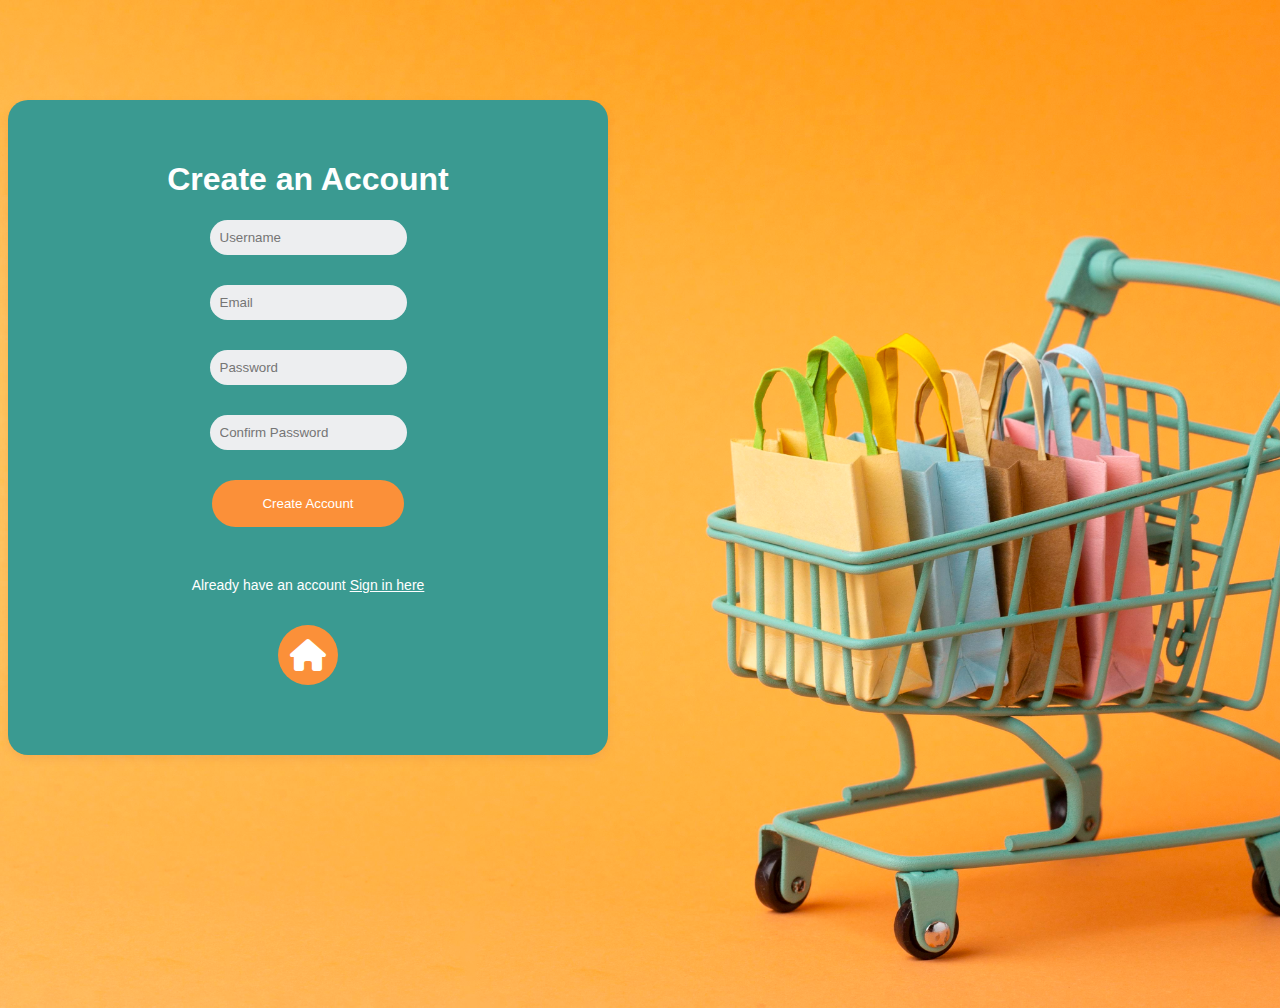
<file: Project Code/Frontend/createAccount.html>
<!DOCTYPE html>
<html lang = "en">
    <head>
        <meta charset="UTF-8">
        <meta name="viewport" content="width=device-width, initial-scale=1.0">
        <link rel ="stylesheet" href ="createAccountStyle.css">
        <link rel= "stylesheet" href="https://cdnjs.cloudflare.com/ajax/libs/font-awesome/6.0.0-beta3/css/all.min.css">
        <title>Create account</title>
    </head>
    <body>
        <div class = "box">
            <h1>Create an Account</h1>
            
            <div class = "usernameAndPass">
                <input type="text" id="username" placeholder="Username" required>
                <input type="email" id="email" placeholder="Email"required>
                <input type="password" id="password" placeholder="Password"required>
                <input type="password" id="confirmpassword" placeholder="Confirm Password"required>
                <button type="button">Create Account</button>
            </div>
            
            <div class = "alreadyHaveAccount">
                <p>Already have an account <a href= "Login.html">Sign in here</a></p>
                
            </div>
            <br> 
            <div class="home">
                <p><a href="Index.html" aria-label="Home"><i class="fa-solid fa-house fa-2x"></i></a></p>
            </div>
        </div>
    </body>
</html>
</file>
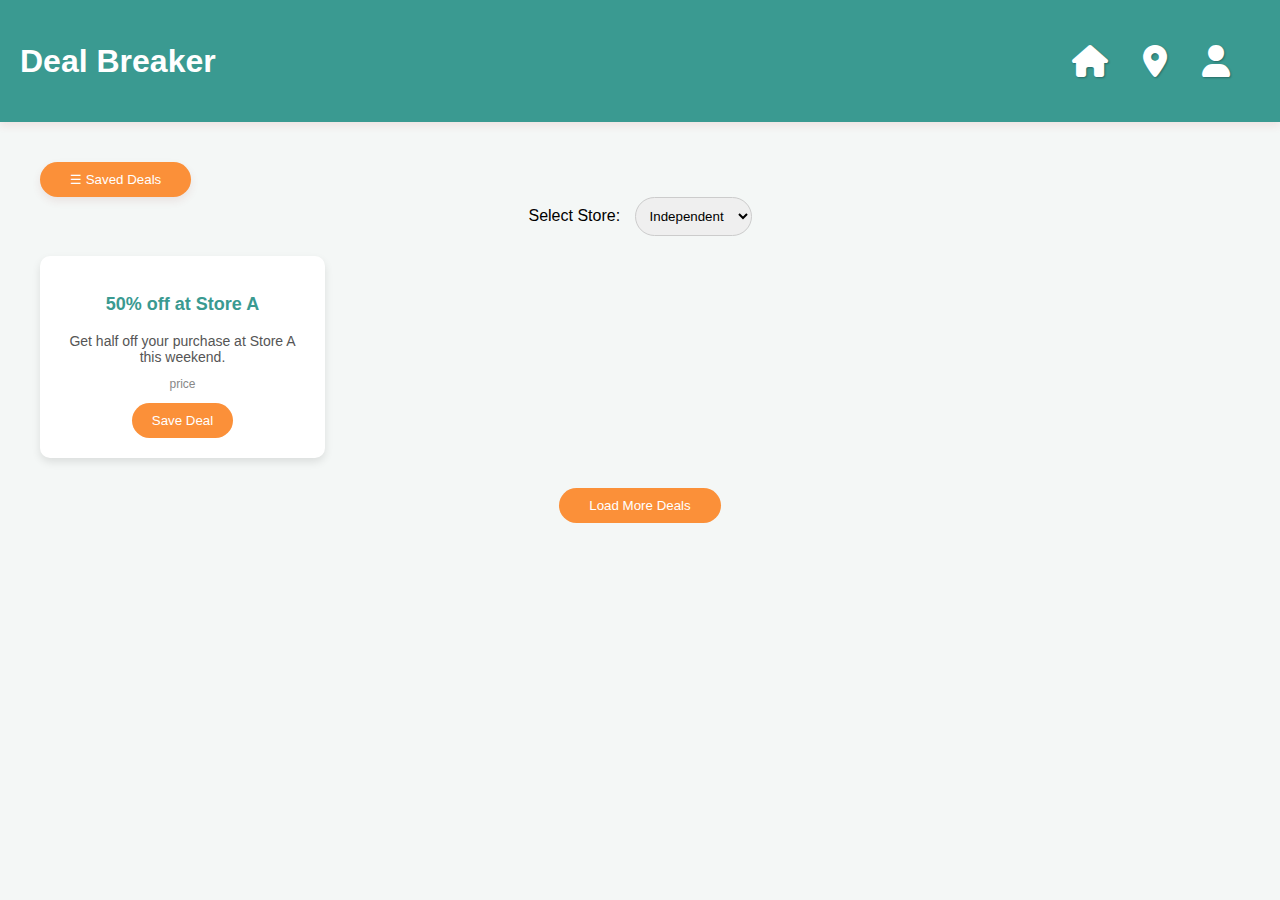
<file: Project Code/Frontend/dealsList.html>
<!DOCTYPE html>
<html lang="en">
<head>
    <meta charset="UTF-8">
    <meta name="viewport" content="width=device-width, initial-scale=1.0">
    <link rel="stylesheet" href="dealStyle.css">
    <link rel= "stylesheet" href="https://cdnjs.cloudflare.com/ajax/libs/font-awesome/6.0.0-beta3/css/all.min.css">
    <title>Local Deals</title>
</head>
<body>
    
    <header>
        <header class="headerContainer">
            <h1 class="title">Deal Breaker</h1>
            
            <nav class="navbar">
                <ul>
                    <li><a href="Index.html" aria-label="Home"><i class="fa-solid fa-house fa-2x"></i></a></li>
                    <li><a href="#" aria-label="Location"><i class="fa-solid fa-location-dot fa-2x"></i></a></li>
                    <li><a href="Login.html" aria-label="account"><i class="fa-solid fa-user fa-2x"></i></a></li>
                    
                </ul>
            </nav>
    </header>

    
    <main>

        <div class = "savedDeals">
            <button id = "openSaves" class = "openSaves">☰ Saved Deals</button>

            <div id = "sideDrawer" class = "drawer">
                <div class = textContent>
                    <button id = "close" class = "close">✖</button>
                    <h2>Saved Deals</h2>
                </div>
                
                <div id = "SavedDealsList">
                    <!-- deals that user saves will end up here -->
                </div>

               
            </div>

         
        </div>

        
        <section class="filters">
            <label for="category">Select Store:</label>
            <select id="category">
                <option value="#">Independent</option>
                
                <!-- Add more categories -->
            </select>
        </section>

       
        <section class="dealsGrid" id = "dealsGrid">
            <div class="dealCard">
                <h3>50% off at Store A</h3>
                <p class="dealDescription">Get half off your purchase at Store A this weekend.</p>
                <p class="dealPrice">price</p>
                <button class="addDealBtn">Save Deal</button>
            </div>
        
            <!-- More deal cards here above is just an example deal -->
        </section>

        
        <section class="loadMore">
            <button id="loadMoreBtn">Load More Deals</button>
        </section>
    </main>

   
    <script src = "dealsPage.js"></script>
</body>
</html>
</file>
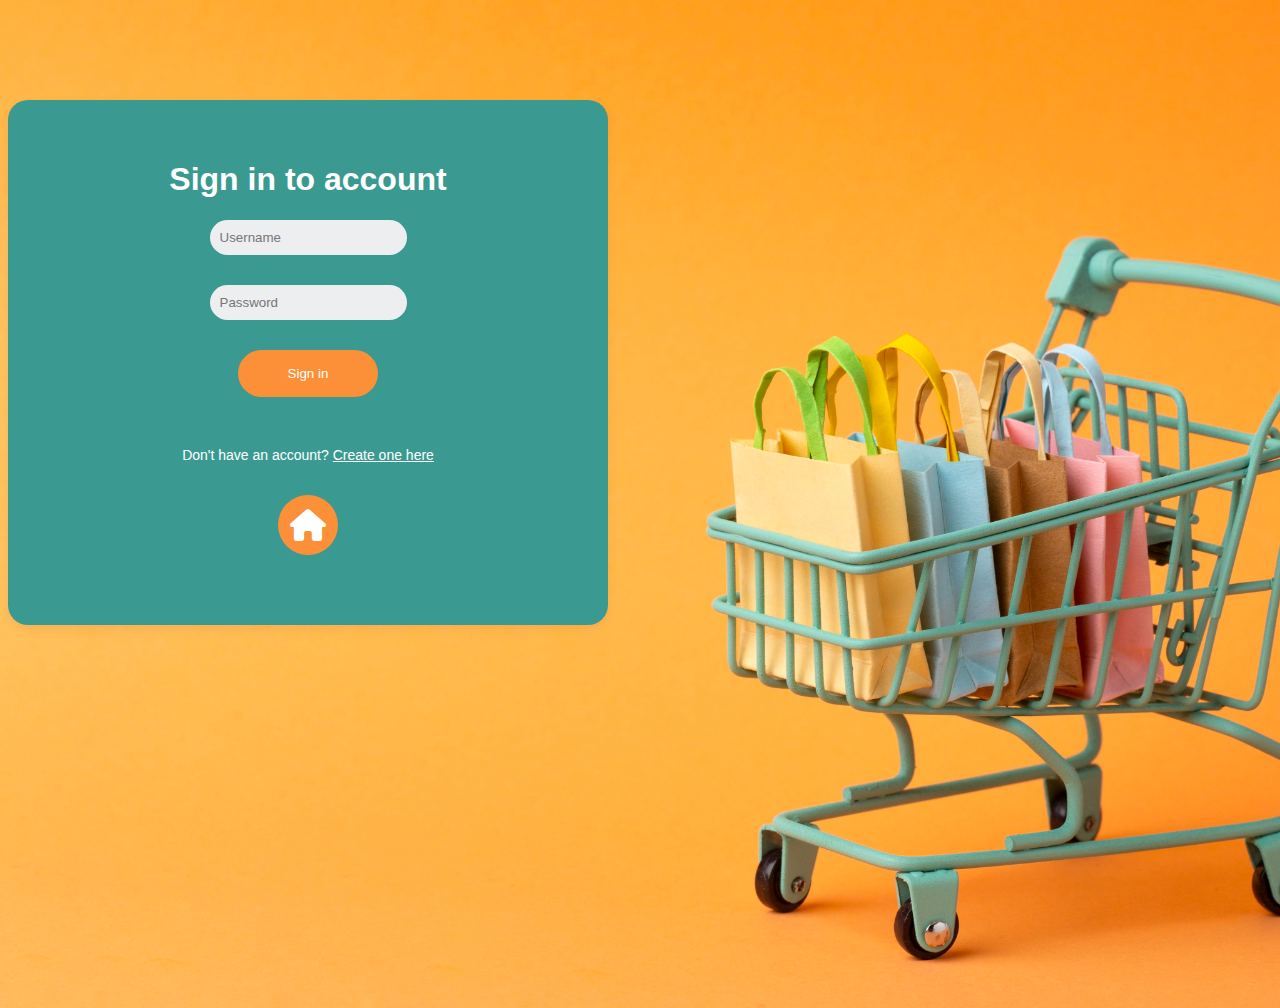
<file: Project Code/Frontend/Login.html>
<!DOCTYPE html>
<html lang="en">
    <head>
        <meta charset="UTF-8">
        <meta name="viewport" content="width=device-width, initial-scale=1.0">
        <link rel="stylesheet" href="LoginStyle.css">
        <link rel="stylesheet" href="https://cdnjs.cloudflare.com/ajax/libs/font-awesome/6.0.0-beta3/css/all.min.css">
        <title>Sign in</title>
    </head>
    <body>
        <div class="box">
            <h1>Sign in to account</h1>
            <div class="usernameAndPass">
                <input type="text" id="username" placeholder="Username"required>
                <input type="password" id="password" placeholder="Password"required>
                <button type="button">Sign in</button>
            </div>
            
            <div class="noAccount">
                <p>Don't have an account? <a href="createAccount.html">Create one here</a></p>
            </div>
            <br> 
            <div class="home">
                <p><a href="Index.html" aria-label="Home"><i class="fa-solid fa-house fa-2x"></i></a></p>
            </div>
            
        </div>
    </body>
</html>
</file>
<file: Project Code/Frontend/Style.css>
body {
    font-family: Arial, sans-serif;
    color: #d8d8d8;
    margin: 0;
    padding: 0;
    background-image:url(Images/top-view-vegetables-fruits-bag.jpg);
    background-size: cover; 
    background-repeat: no-repeat; 
    background-position: center; 
    
    
}

.headerContainer {
    display: flex;
    justify-content: space-between;
    padding: 15px 20px;
    background-color: #3a9a91;
    color: #ffffff;
    box-shadow: 0 4px 8px rgba(188, 55, 55, 0.1);
}

.navbar ul {
    display: flex;
    gap: 15px;
    margin: 0;
    padding: 20px;
    text-shadow: 1px 1px 2px rgba(0, 0, 0, 0.3);
}

.navbar ul li {
    display: inline;
    padding: 10px;
    transition: transform 0.3s ease; 
}

.navbar ul li:hover {
    transform: scale(1.5); 
}

.navbar ul li a {
    color: #ffffff;
    text-decoration: none; 
}

.navbar ul li a:hover {
    color:#FB9039 ; 
}


.outline {
    width: 100%;
    min-height: 100vh;
    padding: 30px;
    display: flex;
    justify-content: center;
    width: 100vw;
    height: 100vh;
}

.info {
    width: 700px; 
    padding: 40px;
    display: flex;
    flex-direction: column; 
    align-items:center; 
    gap: 30px; 
    margin-left: 650px;
    margin-top: 100px;
}

.textContent {
    font-size: 17px; 
    color:#3a9a91;
    text-align: center; 
    width: 100%; 
}

.button {
    background-color: #FB9039;
    color: #fff;
    text-decoration: none;
    padding: 16px 30px;
    border-radius: 40px;
    font-size: 18px;
    cursor: pointer;
    transition: all 0.3s ease;
    justify-content: center; 
    width: 100px; 
    margin-top: 100px; 
    text-shadow: 1px 1px 2px rgba(0, 0, 0, 0.3);
    
}

.button:hover {
    background-color: #e07b32;
    transform: scale(1.05);
}

footer {
    text-align: center;
    padding: 20px;
    background-color: #3a9a91;
    color: white;
}
</file>
<file: Project Code/Frontend/createAccountStyle.css>
body{
    font-family: sans-serif;
    background-image:url(Images/black-friday-elements-assortment.jpg);
    background-size: cover; 
    background-repeat: no-repeat; 
    background-position: center; 
    width: 100%;
    min-height: 100vh;
    color: #fff;
}

.box{
    text-align: center;
    width: 100%;
    max-width: 540px;
    margin:100px auto 20px;
    padding: 40px 30px 70px;
    border-radius: 10;
    box-shadow: 0 4px 8px rgba(188, 55, 55, 0.1);
    border-radius: 20px;
    background-color:#3a9a91;
    margin-right: 800px;
    
}
.usernameAndPass{
  
    display: flex;
    flex-direction: column; 
    align-items:center; 
    gap: 30px; 
 
}
#username, #password, #email, #confirmpassword{
    flex: 1;
    border: none;
    outline: none;
    background: transparent;
    padding: 10px;
    background-color: #edeef0;
    border-radius: 20px;
}

button{
    background-color:#FB9039;
    border-radius: 20px;
    border-color: black;
    border: none;
    outline: none;
    padding: 16px 50px;
    color: #fff;
    border-radius: 40px;
    cursor: pointer;
}
button:hover {
    background-color: #e07b32;
    transform: scale(1.05);
}
.alreadyHaveAccount {
    margin-top: 50px;
    font-size: 14px;
    color: #fff;

}

.alreadyHaveAccount a {
    margin-top: 20px;
    font-size: 14px;
    color: #fff;
}

.alreadyHaveAccount a:hover {
    color: #0618dc;
    transform: scale(1.05);
}

.home{
    
    transition: transform 0.6s ease, color 0.3s ease;
    background-color: #FB9039;
    border-radius: 50%px;
    height: 60px;
    width: 60px;
    cursor: pointer;
    align-items: center;
    justify-content: center;
    display: flex;
    border-radius: 50%;
    margin: auto;
    
}

.home a{
    color: #ffffff;
   
}
    
.home:hover{
    transform: scale(1.25);
}
</file>
<file: Project Code/Frontend/dealStyle.css>
body {
    margin: 0;
    padding: 0;
    height: 100%; 
    display: flex;
    flex-direction: column;
    font-family: Arial, sans-serif;
    background-color: #f4f7f6;
    min-height: 100vh; 
}

.headerContainer {
    display: flex;
    justify-content: space-between;
    align-items: center;
    padding: 15px 20px;
    background-color: #3a9a91;
    color: #ffffff;
    box-shadow: 0 4px 8px rgba(188, 55, 55, 0.1);
}

.navbar ul {
    list-style: none;
    display: flex;
    gap: 15px;
    margin: 0;
    padding: 20px;
    text-shadow: 1px 1px 2px rgba(0, 0, 0, 0.3);
}

.navbar ul li {
    display: inline;
    padding: 10px;
    transition: transform 0.3s ease; 
}

.navbar ul li:hover {
    transform: scale(1.5); 
}

.navbar ul li a {
    color: #ffffff;
    text-decoration: none; 
}

.navbar ul li a:hover {
    color: #FB9039; 
}


main {
    flex-grow: 1; 
    padding: 40px;
}

.filters {
    text-align: center;
    margin-bottom: 20px;
}

.filters label {
    margin-right: 10px;
}

.filters select {
    padding: 10px;
    border-radius: 20px;
    border: 1px solid #ccc;
    cursor: pointer;
}

.dealsGrid {
    display: grid;
    grid-template-columns: repeat(auto-fill, minmax(250px, 1fr));
    gap: 20px;
    margin-bottom: 30px;
}


.dealCard {
    background-color: white;
    padding: 20px;
    border-radius: 10px;
    box-shadow: 0 4px 8px rgba(0, 0, 0, 0.1);
    text-align: center;
}

.dealCard h3 {
    font-size: 18px;
    color: #3a9a91;
}

.dealDescription {
    font-size: 14px;
    color: #555;
    margin: 10px 0;
}

.dealPrice {
    font-size: 12px;
    color: #888;
}
.addDealBtn {
    background-color: #FB9039;
    color: white;
    border: none;
    padding: 10px 20px;
    border-radius: 20px;
    cursor: pointer;
    transition: transform 0.3s ease;
}

.addDealBtn:hover {
    background-color: #e07b32;
    transform: scale(1.10);
}


.loadMore {
    text-align: center;
}

.loadMore button {
    padding: 10px 30px;
    background-color: #FB9039;
    color: white;
    border: none;
    border-radius: 20px;
    cursor: pointer;
    transition: transform 0.3s ease;
}

.loadMore button:hover {
    background-color: #FB9039;
    transform: scale(1.25);
}

.drawer {
    position: fixed;
    top: 0; 
    left: -350px; 
    width: 300px; 
    height: 100%; 
    color: #fff;
    overflow-y: auto;
    transition: left 0.3s ease; 
    z-index: 1000; 
    background-color: #FB9039 ;
  }
  
  
.drawer.open {
    left: 0; 
  }

.openSaves{
    padding: 10px 30px;
    background-color: #FB9039;
    color: white;
    border: none;
    border-radius: 20px;
    cursor: pointer;
    transition: transform 0.3s ease;
    right: 10 px;
    box-shadow: 0 4px 8px rgba(151, 45, 45, 0.1);
    

}

.openSaves:hover{
    background-color: #FB9039;
    transform: scale(1.25);
}

.close{
    padding: 10px 15px;
    background-color: #ffffff;
    color: #3a9a91;
    border: none;
    border-radius: 20px;
    cursor: pointer;
    transition: transform 0.3s ease;
}

#SavedDealsList{
   display: grid;
   flex-wrap: wrap;
   gap: 20px;
   justify-content: center;
   padding-right: 10px;
   padding-left: 10px;
}

.textContent{
    background-color: #FB9039;
    padding: 9px;
    
}

.saved{
    background-color: rgb(17, 211, 17);
    color: rgb(255, 255, 255);
}

.saved:hover{
    background-color: rgb(17, 211, 17);
    color: rgba(3, 88, 3, 0.532);
    
}
</file>
<file: Project Code/Frontend/LoginStyle.css>
body{
    font-family: sans-serif;
    background-image:url(Images/black-friday-elements-assortment.jpg);
    background-size: cover; 
    background-repeat: no-repeat; 
    background-position: center; 
    width: 100%;
    min-height: 100vh;
   
}

.box{
    text-align: center;
    width: 100%;
    max-width: 540px;
    margin:100px auto 20px;
    padding: 40px 30px 70px;
    box-shadow: 0 4px 8px rgba(188, 55, 55, 0.1);
    border-radius: 20px;
    background-color:#3a9a91;
    color: #fff;
    margin-right: 800px;
}
.usernameAndPass{
  
    display: flex;
    flex-direction: column; 
    align-items:center; 
    gap: 30px; 
 
}
#username , #password{
    flex: 1;
    border: none;
    outline: none;
    background: transparent;
    padding: 10px;
    background-color: #edeef0;
    border-radius: 20px;
}

button{
    background-color:#FB9039;
    border-radius: 20px;
    border-color: black;
    border: none;
    outline: none;
    padding: 16px 50px;
    color: #fff;
    border-radius: 40px;
    cursor: pointer;
    transition: transform 0.6s ease, color 0.3s ease;
}
button:hover {
    background-color: #e07b32;
    transform: scale(1.05);
}
.noAccount {
    margin-top: 50px;
    font-size: 14px;
    color: #fff;
    

}

.noAccount a {
    font-size: 14px;
    color: #fff;
}

.noAccount a:hover {
    color: #0618dc;
}

.home{
    transition: transform 0.6s ease, color 0.3s ease;
    background-color: #FB9039;
    border-radius: 50%px;
    height: 60px;
    width: 60px;
    cursor: pointer;
    align-items: center;
    justify-content: center;
    display: flex;
    border-radius: 50%;
    margin: auto;
    
}

.home a{
    color: #ffffff;
   
}
    
.home:hover{
    transform: scale(1.25);
}
</file>
